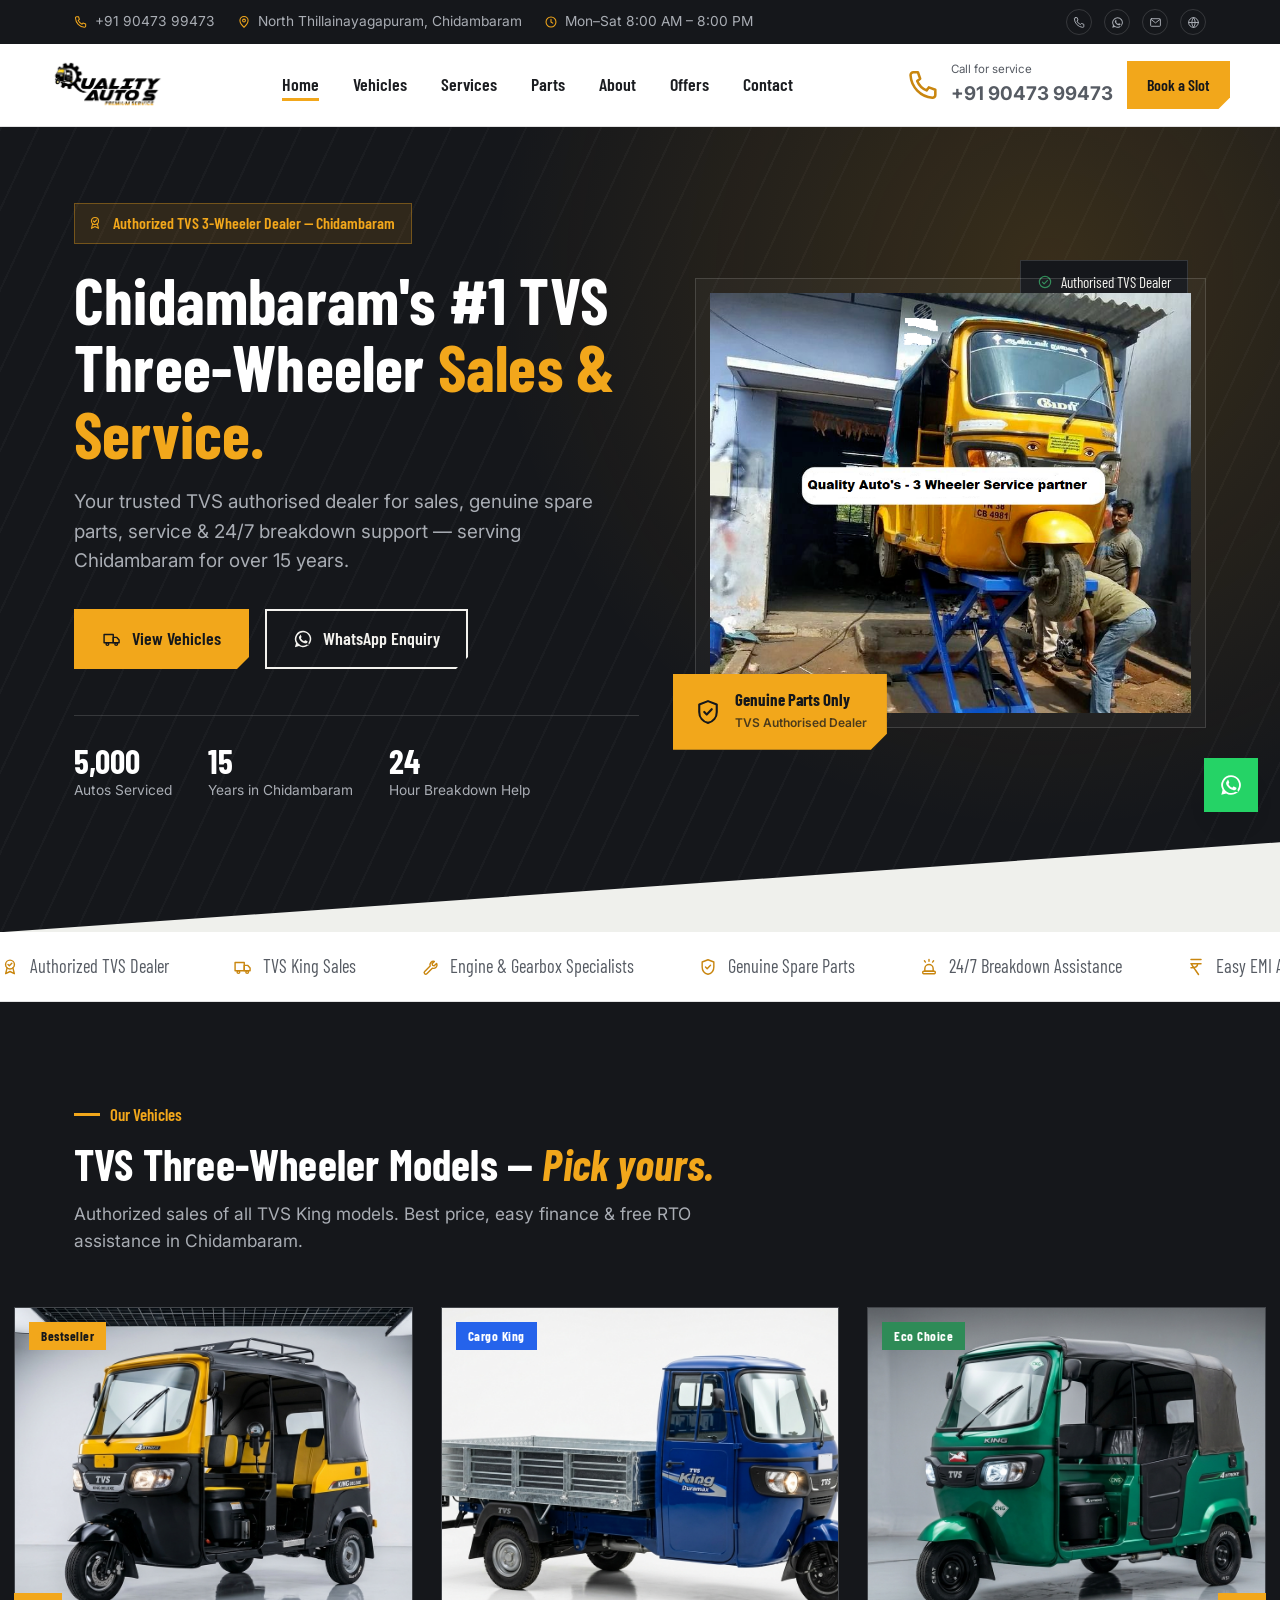
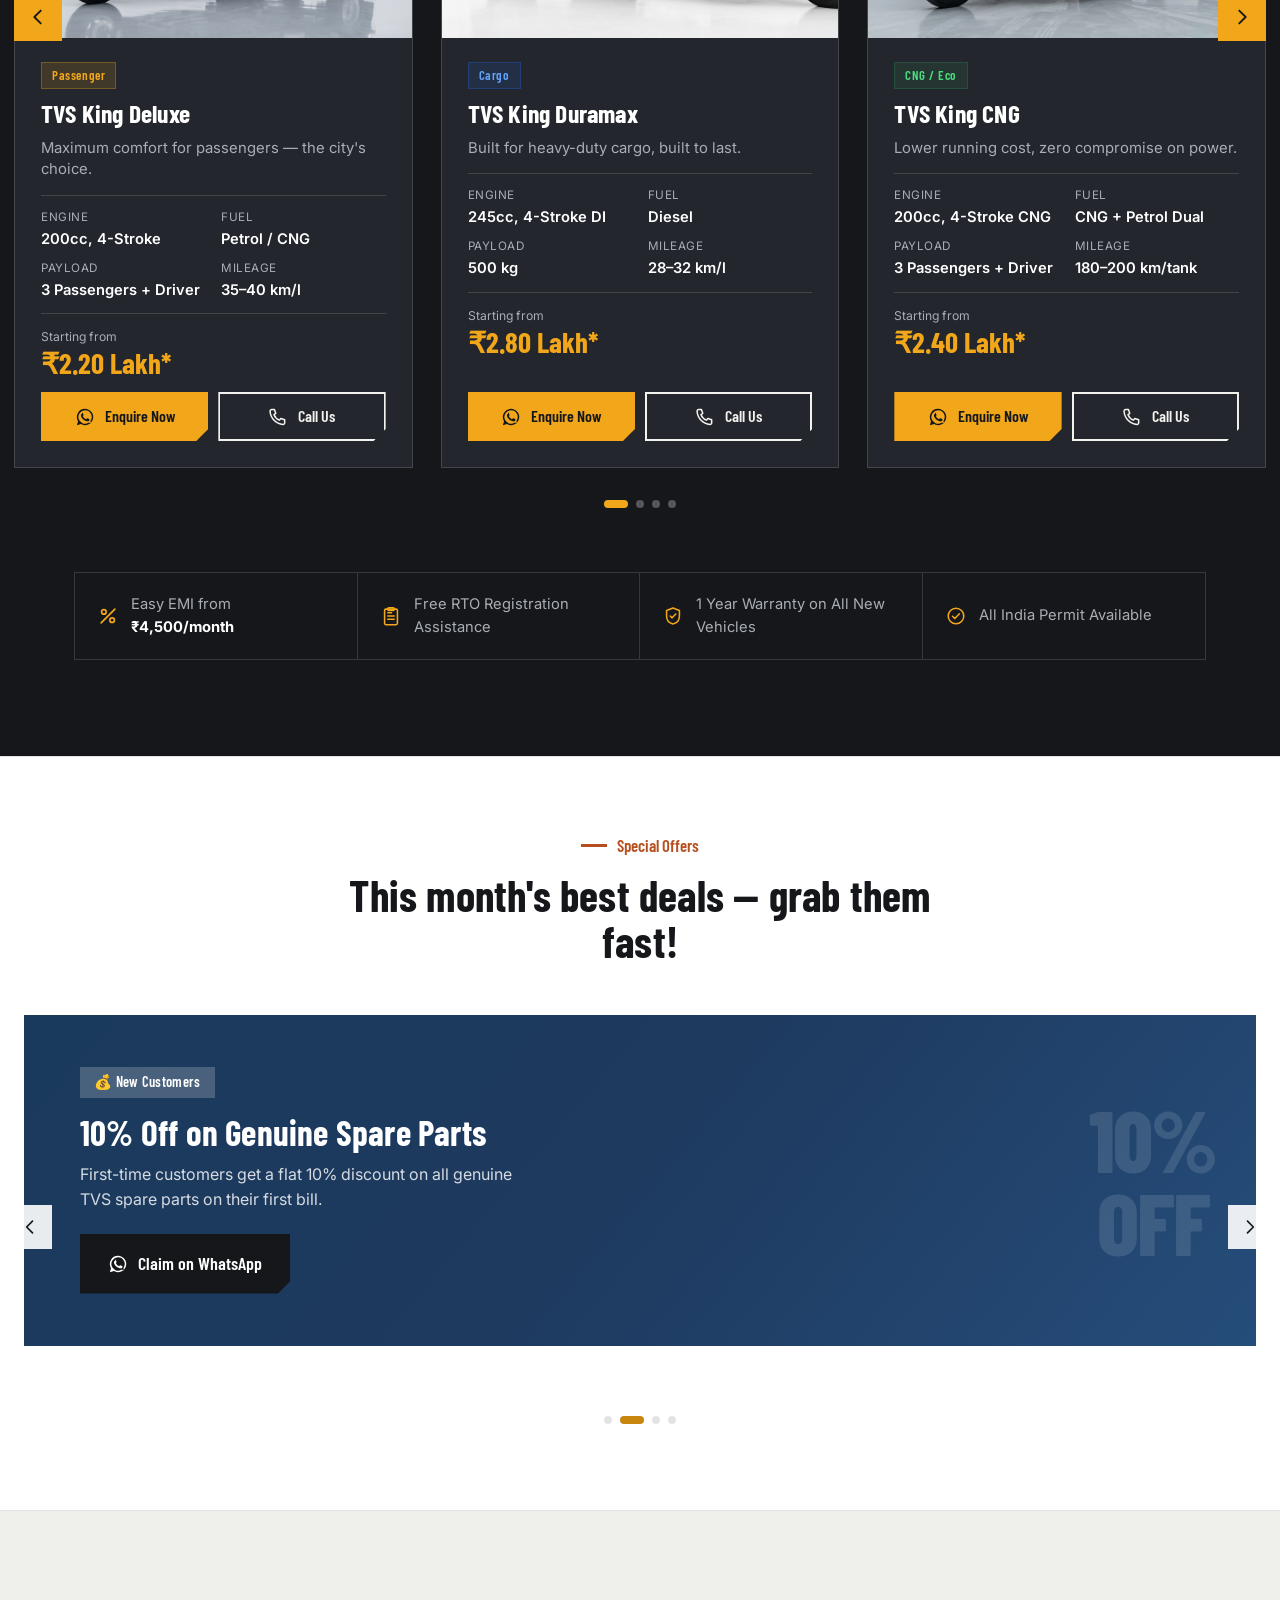
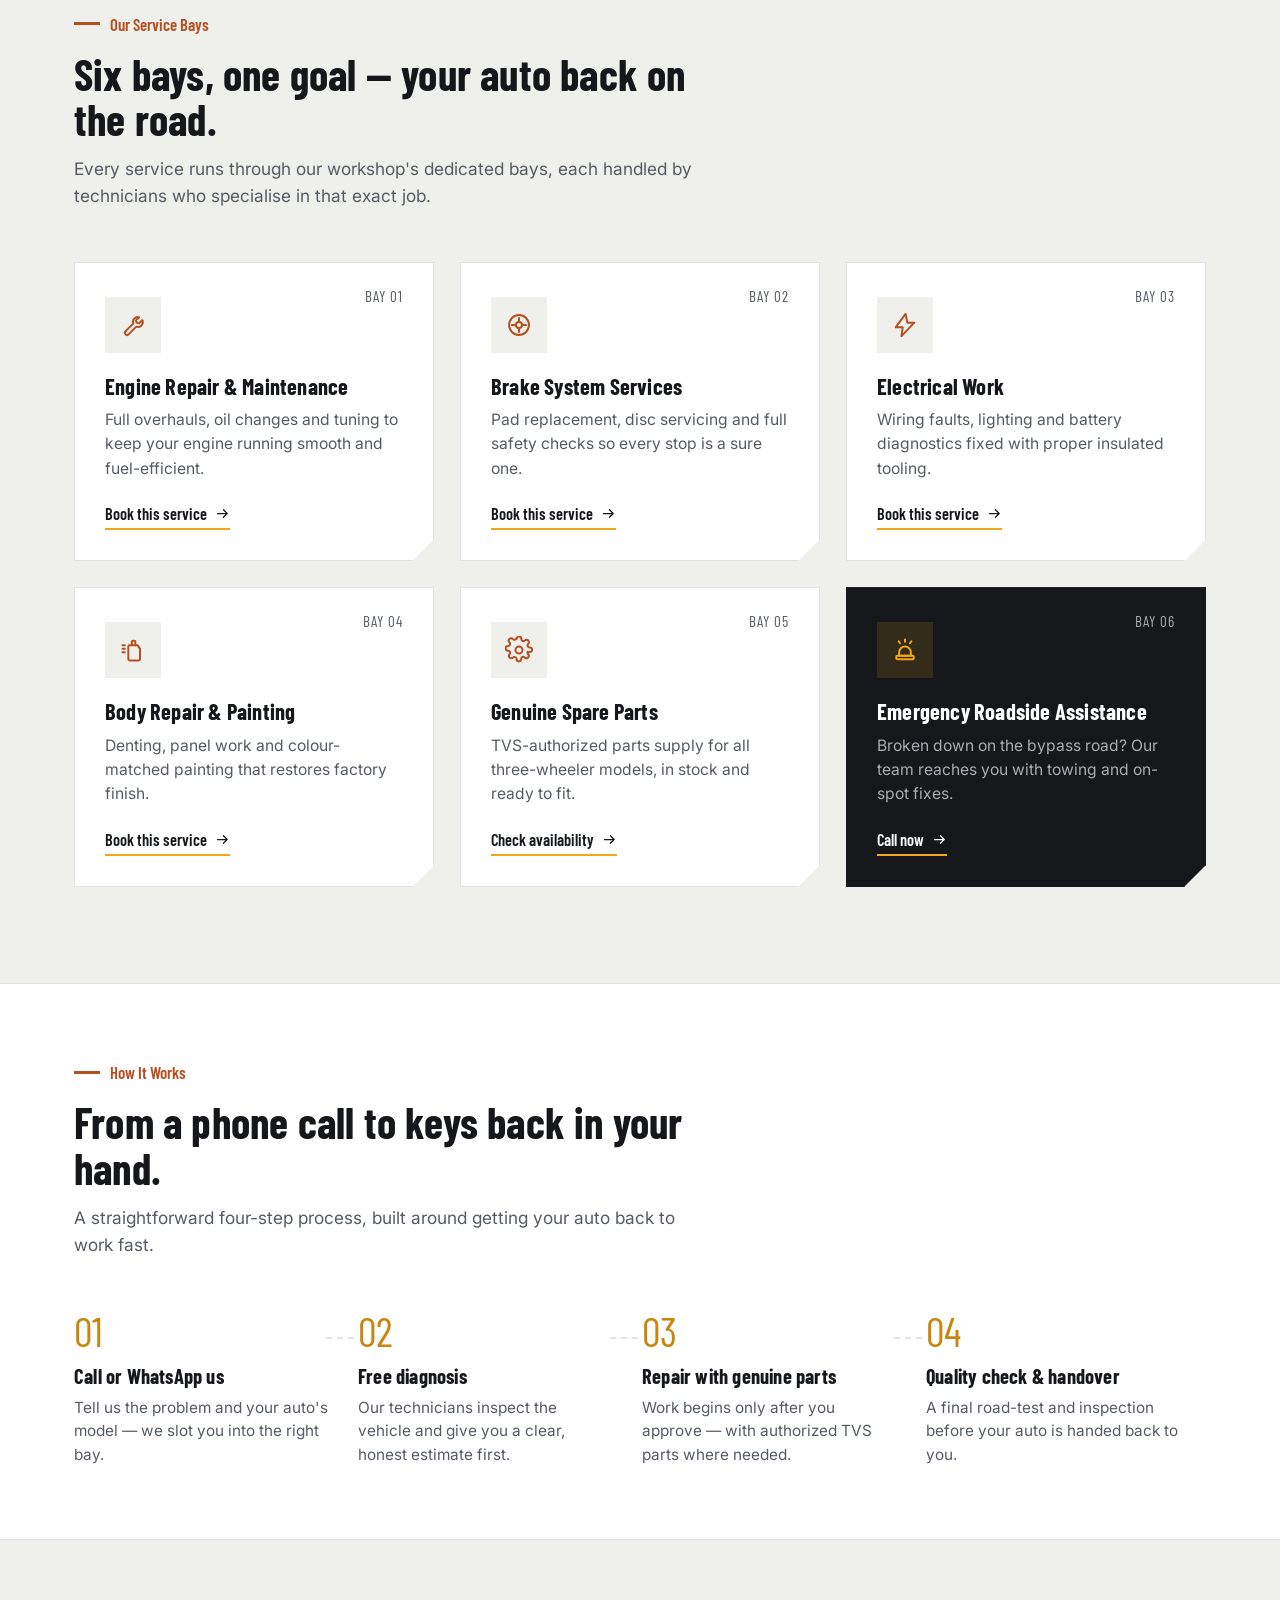
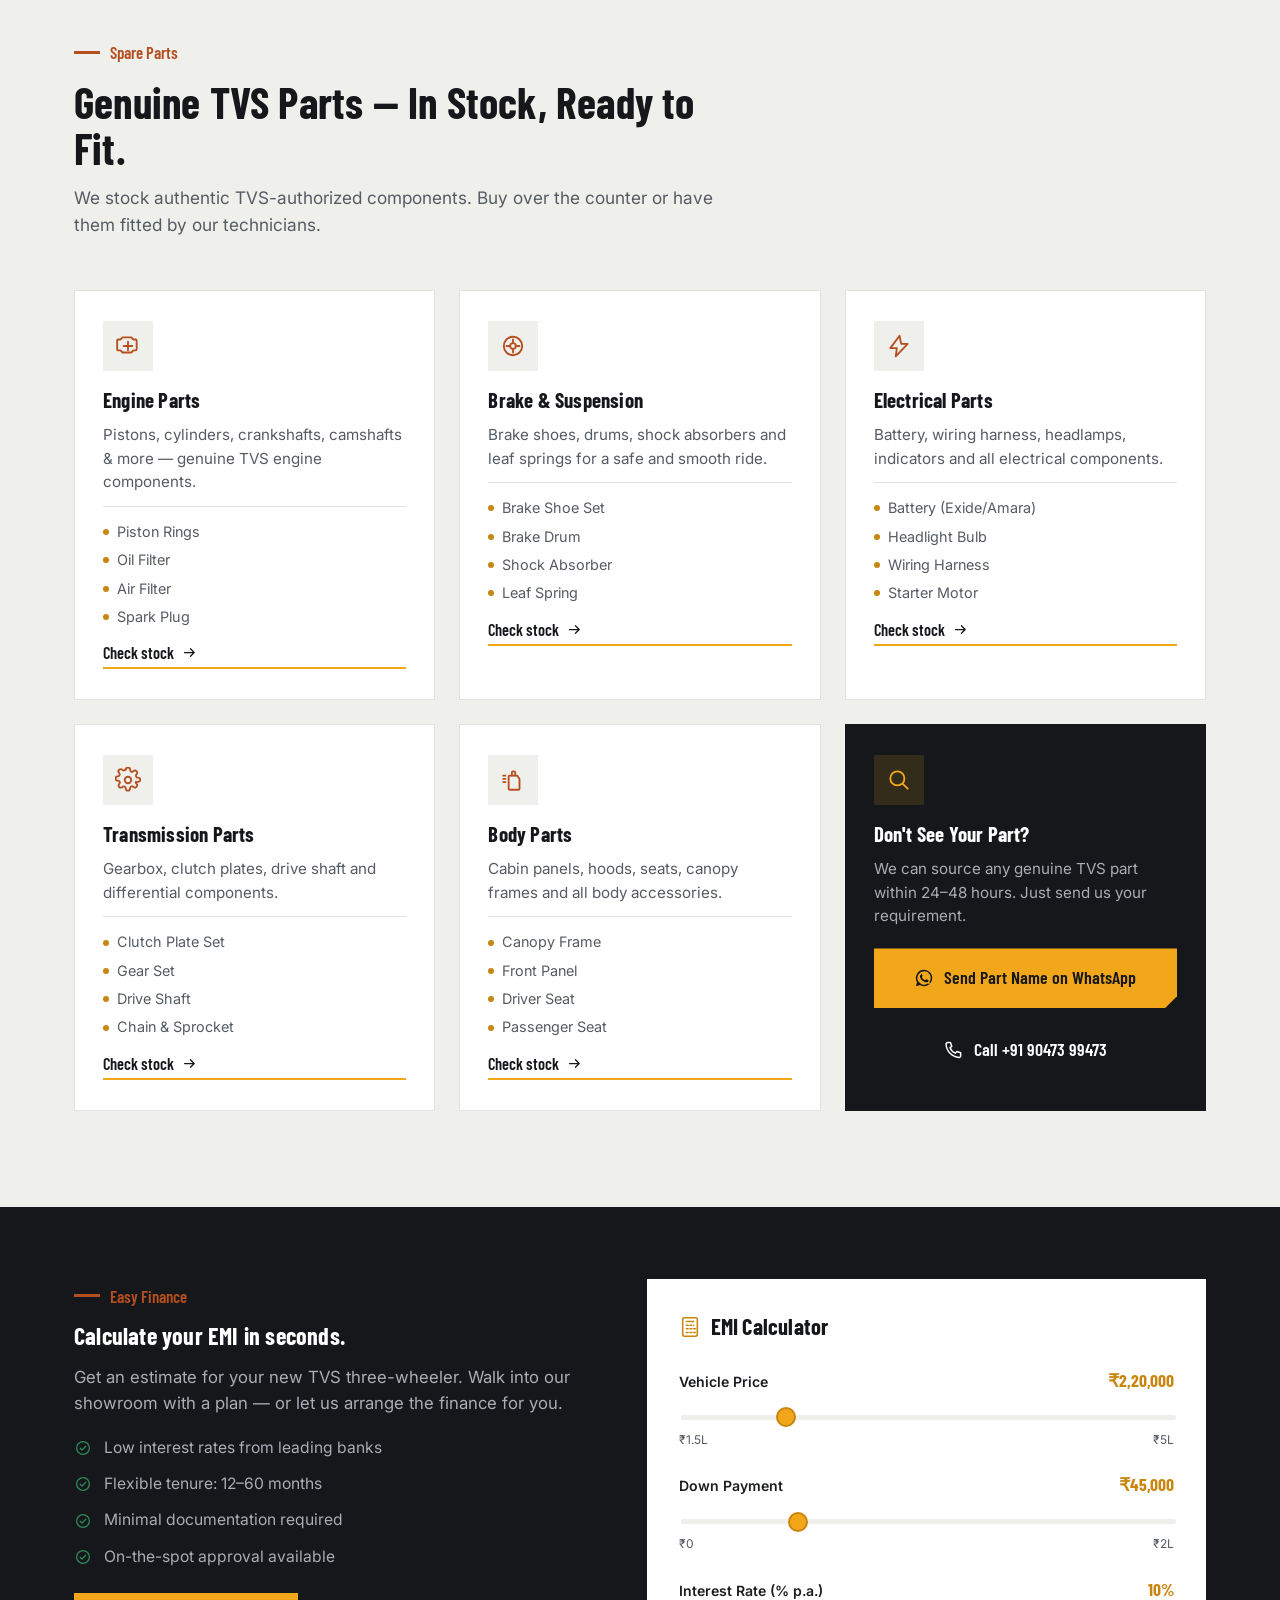
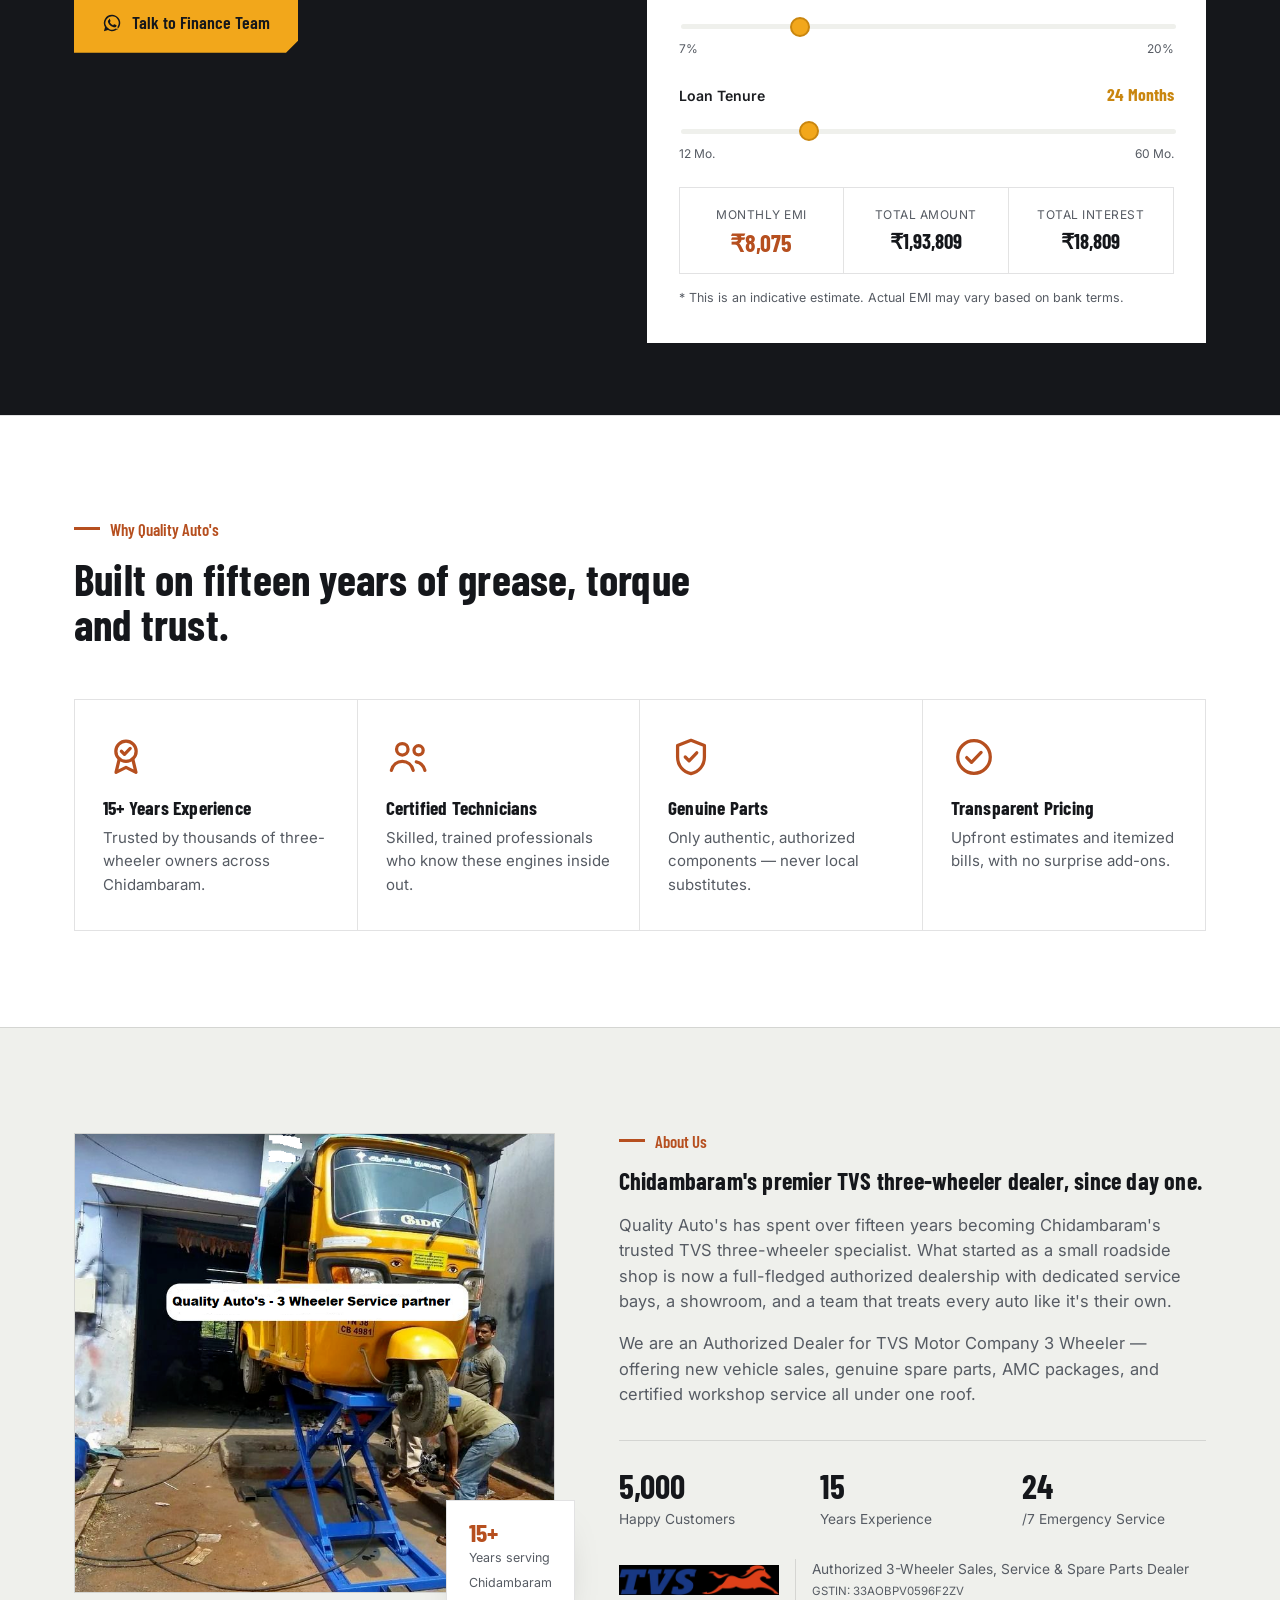
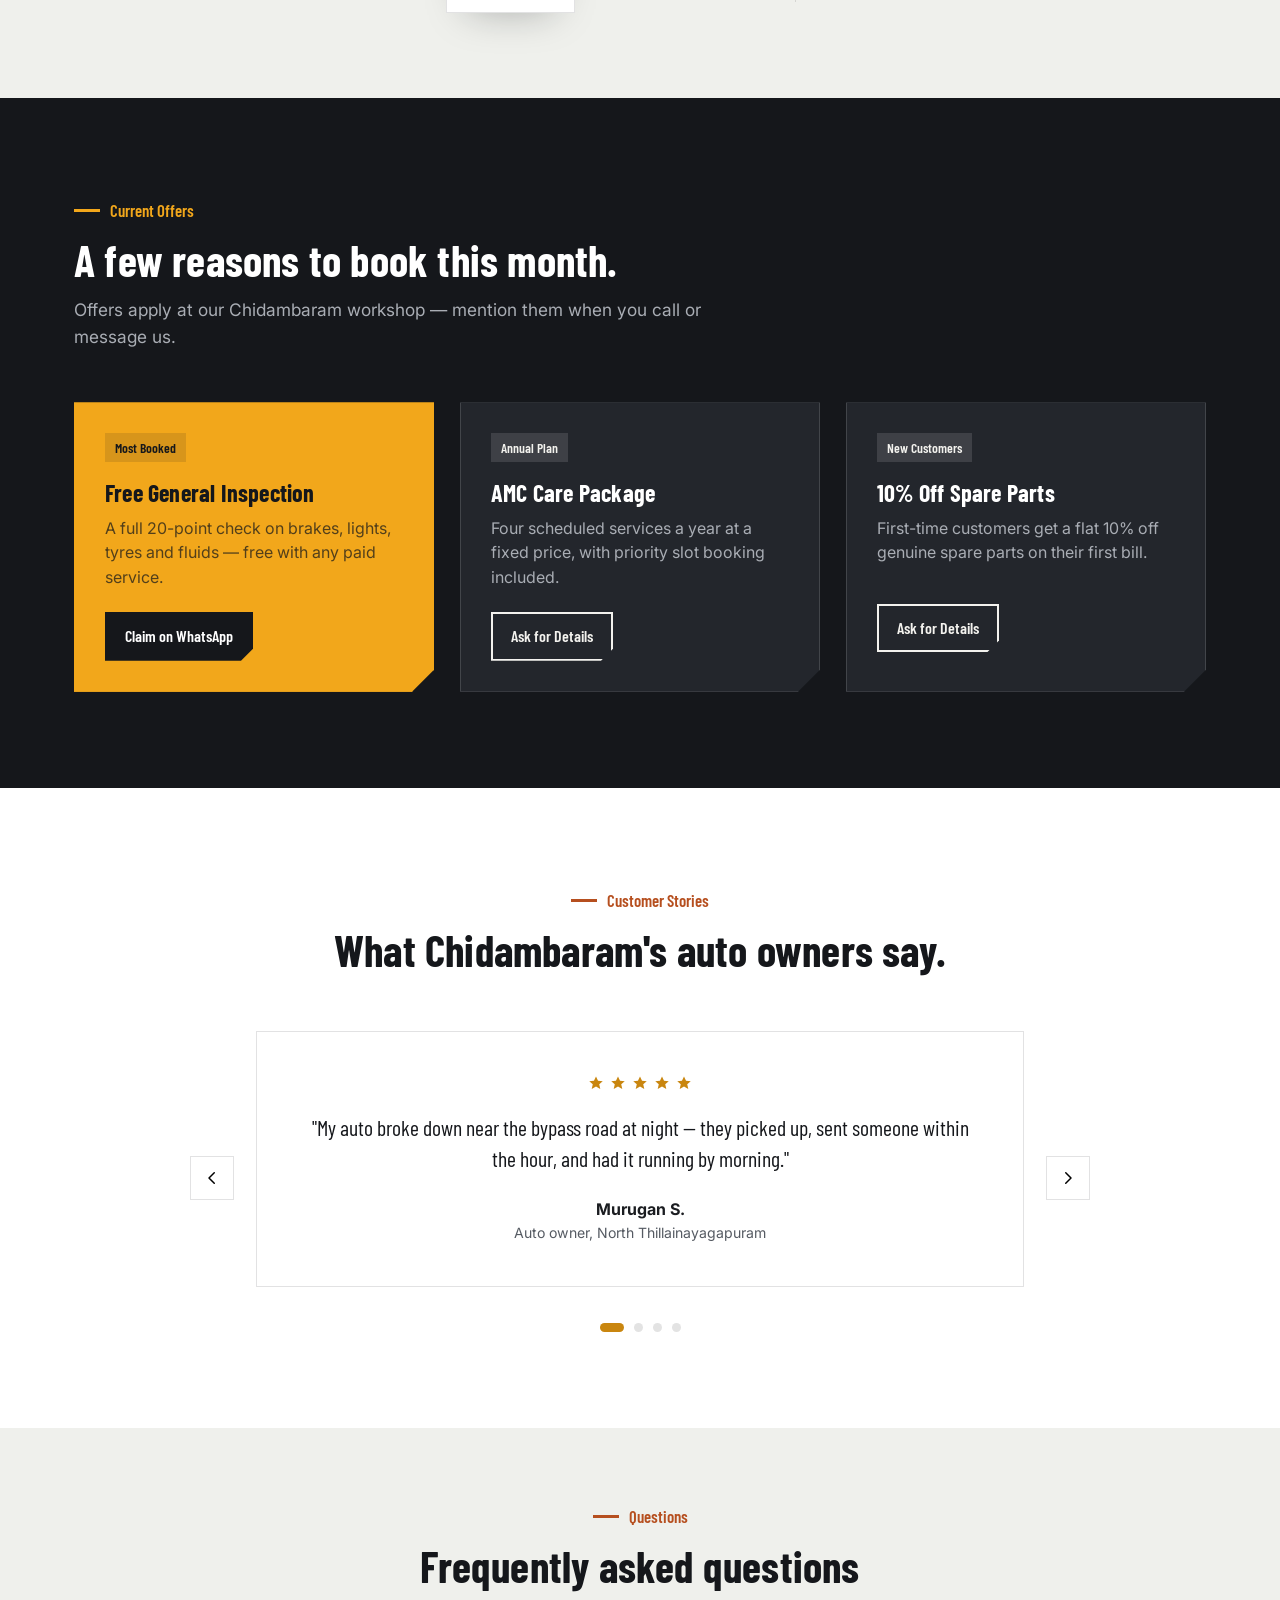
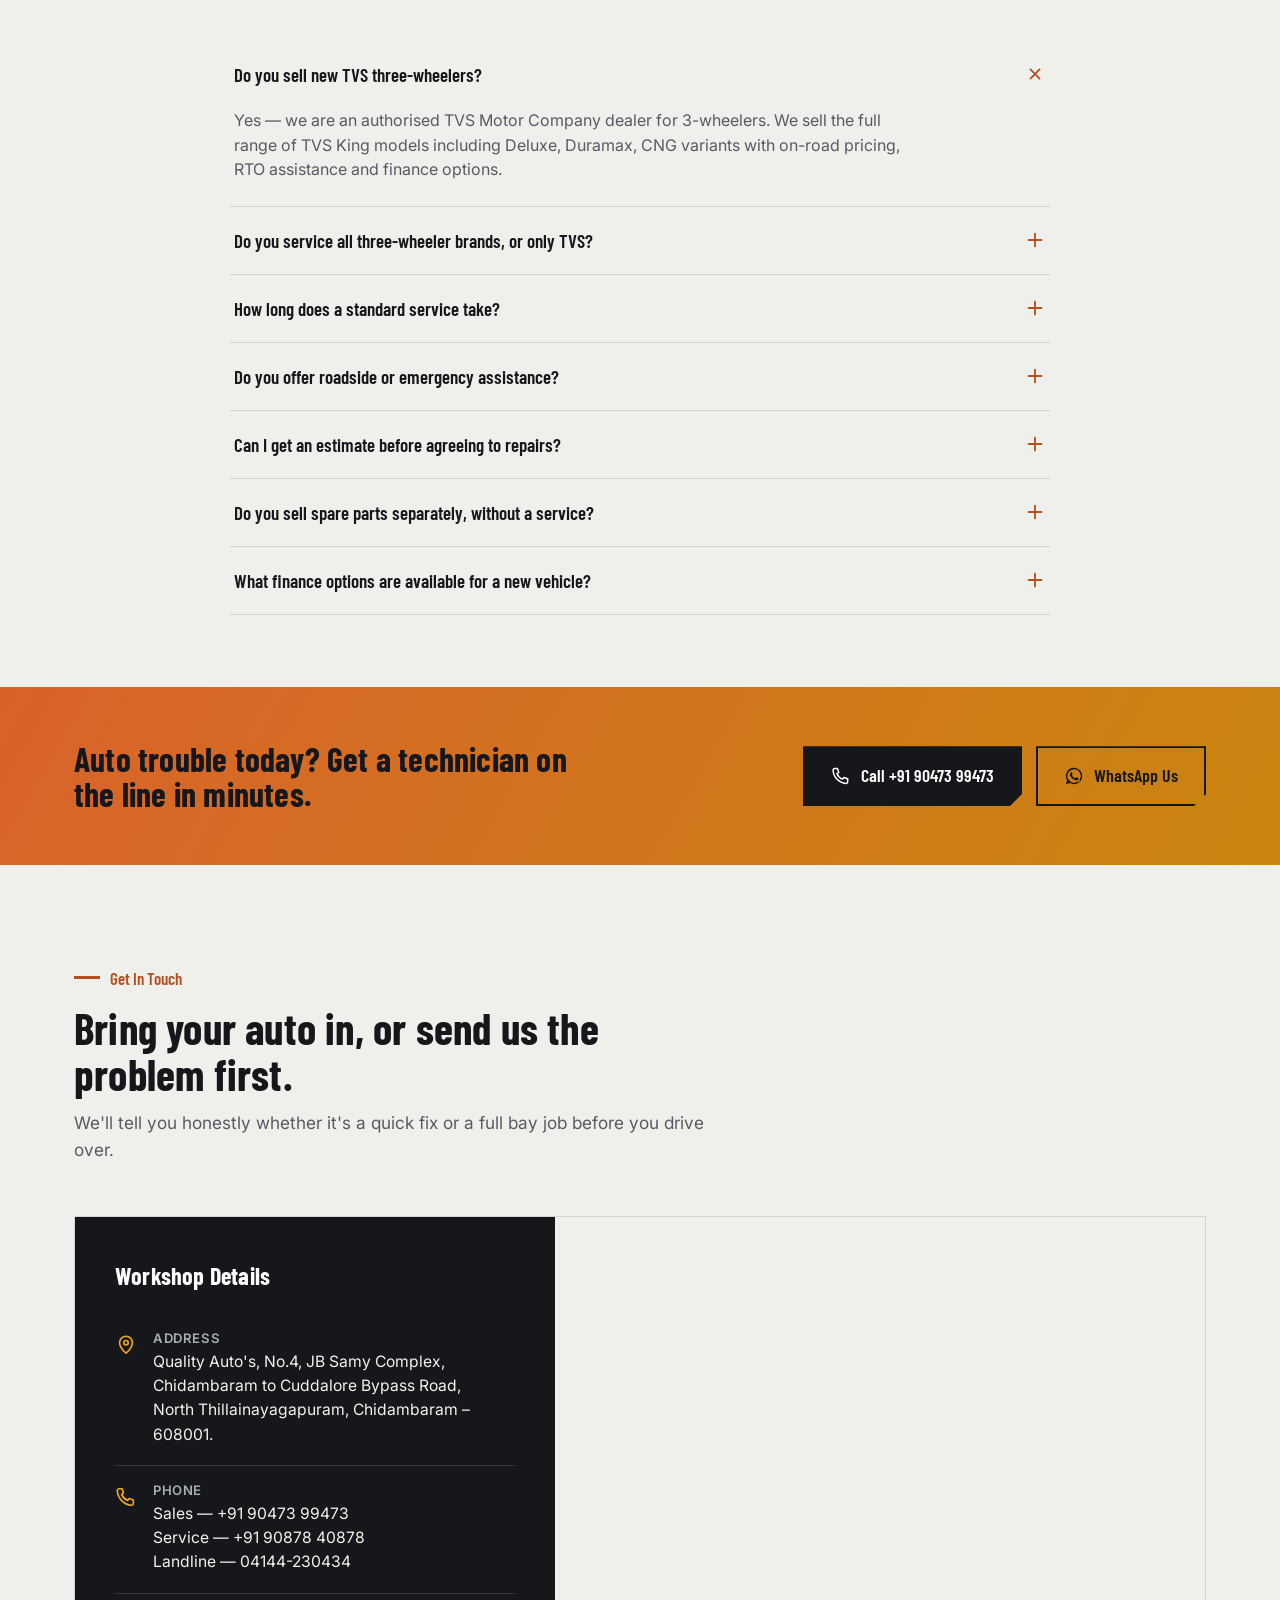
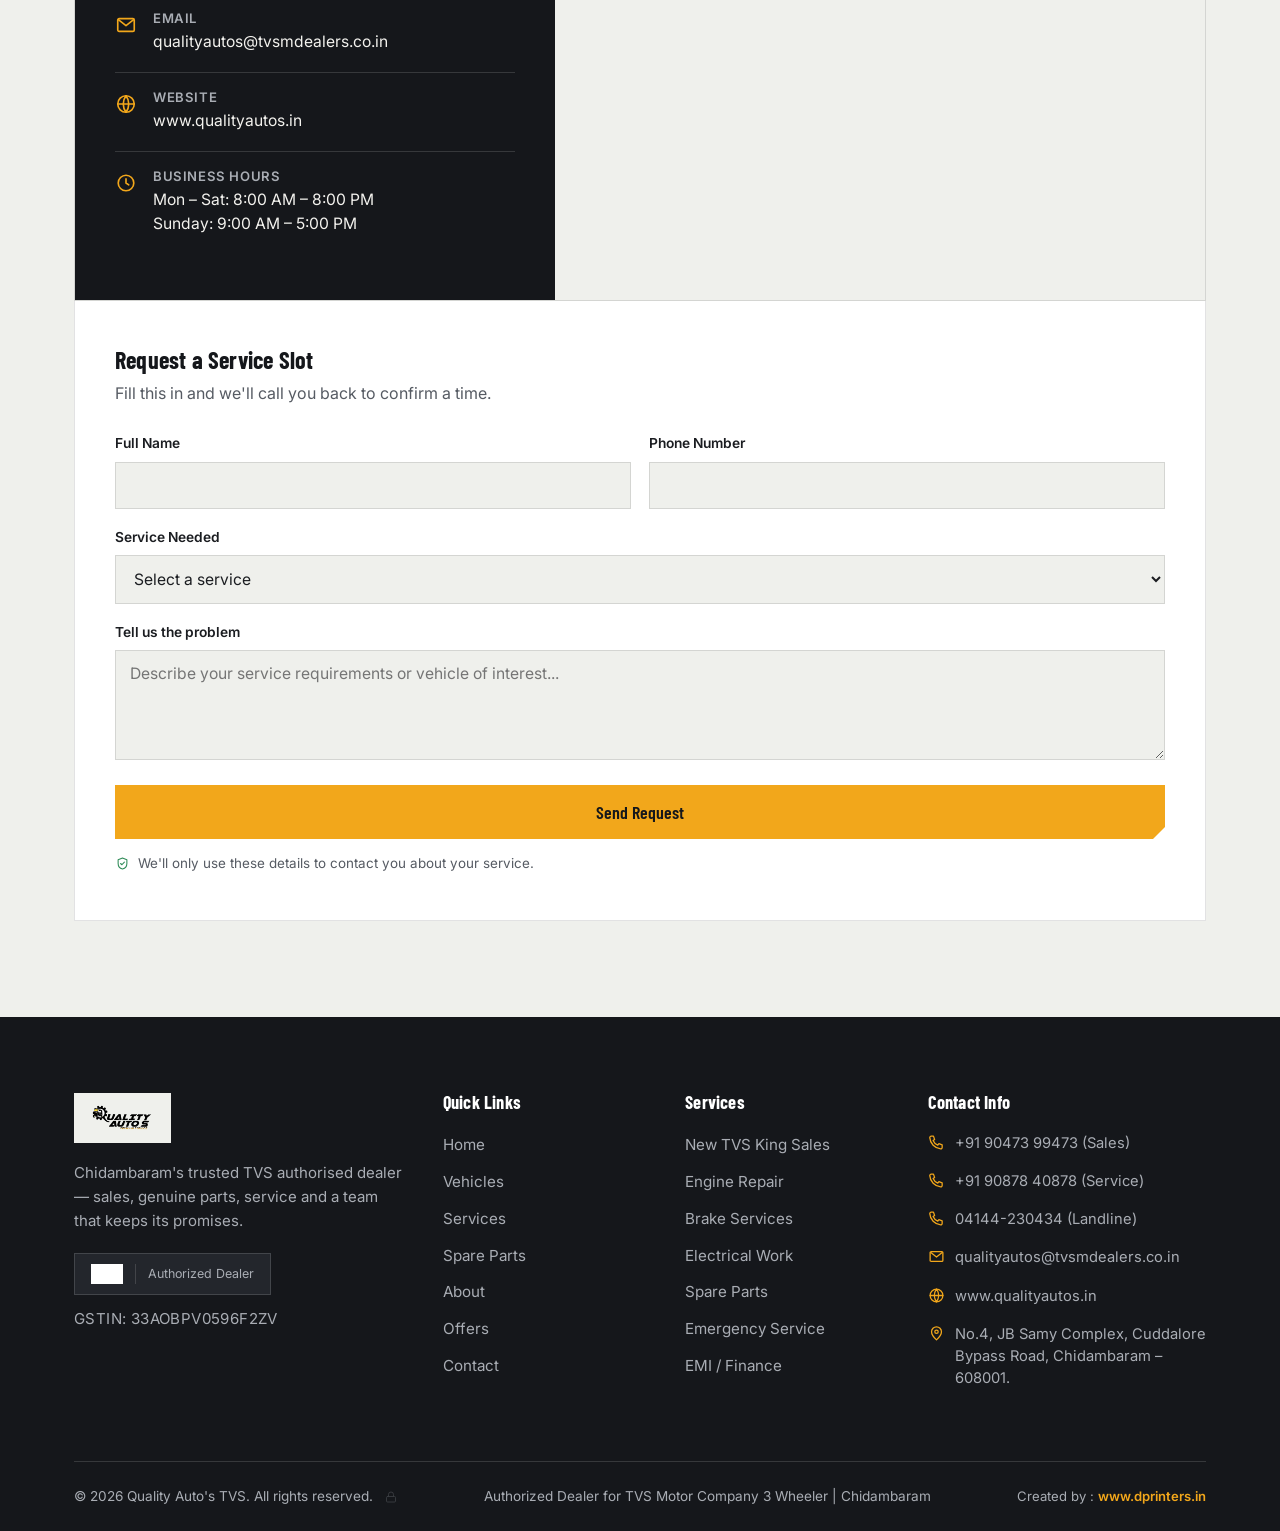
<file: index.html>
<!DOCTYPE html>
<html lang="en">

<head>
  <meta charset="UTF-8" />
  <meta name="viewport" content="width=device-width, initial-scale=1.0" />
  <title>Quality Auto's TVS — Authorised 3-Wheeler Dealer | Chidambaram</title>
  <meta name="description"
    content="Quality Auto's is Chidambaram's authorized TVS three-wheeler dealer — sales, service, spare parts, EMI financing and 24/7 breakdown assistance." />
  <link rel="icon" href="logo.png" />
  <link rel="preconnect" href="https://fonts.googleapis.com" />
  <link rel="preconnect" href="https://fonts.gstatic.com" crossorigin />
  <link href="https://fonts.googleapis.com/css2?family=Barlow+Condensed:wght@500;600;700;800&family=Inter:wght@400;500;600;700&display=swap" rel="stylesheet" />
  <link rel="stylesheet" href="style.css" />
</head>

<body>

  <!-- Icon sprite -->
  <svg xmlns="http://www.w3.org/2000/svg" style="display:none">
    <defs>
      <symbol id="i-phone" viewBox="0 0 24 24" fill="none" stroke="currentColor" stroke-width="1.8" stroke-linecap="round" stroke-linejoin="round"><path d="M4.5 3h3.2l1.6 4.6-2.1 1.6a12 12 0 0 0 6.6 6.6l1.6-2.1 4.6 1.6V19a2 2 0 0 1-2.1 2A17 17 0 0 1 2.5 5.1 2 2 0 0 1 4.5 3Z"/></symbol>
      <symbol id="i-mail" viewBox="0 0 24 24" fill="none" stroke="currentColor" stroke-width="1.8" stroke-linecap="round" stroke-linejoin="round"><rect x="3" y="5" width="18" height="14" rx="1.5"/><path d="m4 6.5 8 6.2 8-6.2"/></symbol>
      <symbol id="i-pin" viewBox="0 0 24 24" fill="none" stroke="currentColor" stroke-width="1.8" stroke-linecap="round" stroke-linejoin="round"><path d="M12 21s7-6.3 7-11.5A7 7 0 0 0 5 9.5C5 14.7 12 21 12 21Z"/><circle cx="12" cy="9.5" r="2.4"/></symbol>
      <symbol id="i-clock" viewBox="0 0 24 24" fill="none" stroke="currentColor" stroke-width="1.8" stroke-linecap="round" stroke-linejoin="round"><circle cx="12" cy="12" r="8.5"/><path d="M12 7.5V12l3 2"/></symbol>
      <symbol id="i-whatsapp" viewBox="0 0 24 24" fill="currentColor"><path d="M12 2.2A9.8 9.8 0 0 0 3.6 17l-1.3 4.8 4.9-1.3A9.8 9.8 0 1 0 12 2.2Zm0 1.8a8 8 0 0 1 6.7 12.4l-.2.4.7 2.6-2.7-.7-.4.2A8 8 0 1 1 12 4Zm-3.5 4a.8.8 0 0 0-.6.3c-.2.2-.8.8-.8 2s.9 2.3 1 2.5c.1.1 1.7 2.8 4.4 3.8 2.2.9 2.6.7 3.1.6.5 0 1.5-.6 1.7-1.2.2-.6.2-1.1.1-1.2 0-.1-.2-.2-.5-.3l-2-1c-.3-.1-.5-.1-.6.1l-.6.9c-.1.2-.3.2-.5.1-.3-.1-1.2-.4-2.2-1.4-.8-.8-1.3-1.7-1.5-2-.1-.3 0-.4.1-.5l.4-.5c.1-.2.2-.3.2-.5.1-.2 0-.4 0-.5l-.9-2.1c-.1-.3-.3-.3-.5-.3h-.5Z"/></symbol>
      <symbol id="i-facebook" viewBox="0 0 24 24" fill="none" stroke="currentColor" stroke-width="1.8" stroke-linecap="round" stroke-linejoin="round"><path d="M14.5 21v-7h2.4l.4-3h-2.8V9c0-.9.2-1.5 1.6-1.5h1.3V5c-.6-.1-1.4-.1-2.2-.1-2.3 0-3.8 1.4-3.8 3.9V11H9v3h2.4v7h3.1Z"/></symbol>
      <symbol id="i-instagram" viewBox="0 0 24 24" fill="none" stroke="currentColor" stroke-width="1.8" stroke-linecap="round" stroke-linejoin="round"><rect x="3.5" y="3.5" width="17" height="17" rx="4.5"/><circle cx="12" cy="12" r="3.7"/><circle cx="17.2" cy="6.8" r="0.6" fill="currentColor" stroke="none"/></symbol>
      <symbol id="i-wrench" viewBox="0 0 24 24" fill="none" stroke="currentColor" stroke-width="1.7" stroke-linecap="round" stroke-linejoin="round"><path d="M20.3 8.4a4.2 4.2 0 0 1-5.5 5l-6.6 6.6a1.8 1.8 0 0 1-2.6-2.6l6.6-6.6a4.2 4.2 0 0 1 5-5.5l-2.7 2.7.6 2 2 .6 2.7-2.7Z"/></symbol>
      <symbol id="i-disc" viewBox="0 0 24 24" fill="none" stroke="currentColor" stroke-width="1.7" stroke-linecap="round" stroke-linejoin="round"><circle cx="12" cy="12" r="8.5"/><circle cx="12" cy="12" r="2.6"/><path d="M12 6v2.6M12 15.4V18M6 12h2.6M15.4 12H18"/></symbol>
      <symbol id="i-bolt" viewBox="0 0 24 24" fill="none" stroke="currentColor" stroke-width="1.7" stroke-linecap="round" stroke-linejoin="round"><path d="M12.5 2.5 4 14h6l-1 7.5L20 10h-6l-1.5-7.5Z"/></symbol>
      <symbol id="i-spray" viewBox="0 0 24 24" fill="none" stroke="currentColor" stroke-width="1.7" stroke-linecap="round" stroke-linejoin="round"><path d="M9 8h7l2 3v9a1 1 0 0 1-1 1H9a1 1 0 0 1-1-1V9a1 1 0 0 1 1-1Z"/><path d="M11 8V5a1 1 0 0 1 1-1h1a1 1 0 0 1 1 1v3M3 8h2M3 11h2M3 14h2"/></symbol>
      <symbol id="i-cog" viewBox="0 0 24 24" fill="none" stroke="currentColor" stroke-width="1.7" stroke-linecap="round" stroke-linejoin="round"><circle cx="12" cy="12" r="3"/><path d="M19.4 13.5a1.7 1.7 0 0 0 .3 1.9l.1.1a2 2 0 1 1-2.9 2.9l-.1-.1a1.7 1.7 0 0 0-1.9-.3 1.7 1.7 0 0 0-1 1.6v.2a2 2 0 1 1-4 0v-.1a1.7 1.7 0 0 0-1.1-1.6 1.7 1.7 0 0 0-1.9.3l-.1.1a2 2 0 1 1-2.9-2.9l.1-.1a1.7 1.7 0 0 0 .3-1.9 1.7 1.7 0 0 0-1.6-1H2.5a2 2 0 1 1 0-4h.1a1.7 1.7 0 0 0 1.6-1.1 1.7 1.7 0 0 0-.3-1.9l-.1-.1a2 2 0 1 1 2.9-2.9l.1.1a1.7 1.7 0 0 0 1.9.3H9a1.7 1.7 0 0 0 1-1.6V2.5a2 2 0 1 1 4 0v.1a1.7 1.7 0 0 0 1 1.6 1.7 1.7 0 0 0 1.9-.3l.1-.1a2 2 0 1 1 2.9 2.9l-.1.1a1.7 1.7 0 0 0-.3 1.9v.1a1.7 1.7 0 0 0 1.6 1h.2a2 2 0 1 1 0 4h-.1a1.7 1.7 0 0 0-1.6 1Z"/></symbol>
      <symbol id="i-siren" viewBox="0 0 24 24" fill="none" stroke="currentColor" stroke-width="1.7" stroke-linecap="round" stroke-linejoin="round"><path d="M12 3v2M6.5 4.5l1.2 1.6M17.5 4.5l-1.2 1.6"/><path d="M7 14a5 5 0 0 1 10 0v3H7v-3Z"/><rect x="4.5" y="17" width="15" height="3" rx="1"/></symbol>
      <symbol id="i-shield" viewBox="0 0 24 24" fill="none" stroke="currentColor" stroke-width="1.7" stroke-linecap="round" stroke-linejoin="round"><path d="M12 3.3 19 6v6c0 4.6-3 7.8-7 8.7-4-.9-7-4.1-7-8.7V6l7-2.7Z"/><path d="m9 12 2 2 4-4.2"/></symbol>
      <symbol id="i-star" viewBox="0 0 24 24" fill="currentColor"><path d="M12 3.2 14.7 9l6.3.6-4.7 4.2 1.4 6.2-5.7-3.3-5.7 3.3 1.4-6.2L3 9.6 9.3 9 12 3.2Z"/></symbol>
      <symbol id="i-badge" viewBox="0 0 24 24" fill="none" stroke="currentColor" stroke-width="1.7" stroke-linecap="round" stroke-linejoin="round"><circle cx="12" cy="9" r="5.3"/><path d="m8.5 13-1.7 7 5.2-2.6 5.2 2.6-1.7-7"/><path d="m9.6 9 1.6 1.6 3-3.1"/></symbol>
      <symbol id="i-users" viewBox="0 0 24 24" fill="none" stroke="currentColor" stroke-width="1.7" stroke-linecap="round" stroke-linejoin="round"><circle cx="8.5" cy="8" r="3"/><path d="M2.8 19c.7-2.9 3-4.7 5.7-4.7s5 1.8 5.7 4.7"/><circle cx="17" cy="8.5" r="2.4"/><path d="M15.8 14.5c2.2.4 3.9 2 4.5 4.5"/></symbol>
      <symbol id="i-calendar" viewBox="0 0 24 24" fill="none" stroke="currentColor" stroke-width="1.7" stroke-linecap="round" stroke-linejoin="round"><rect x="3.5" y="5" width="17" height="15.5" rx="1.5"/><path d="M3.5 9.5h17M8 3v3.5M16 3v3.5"/></symbol>
      <symbol id="i-search" viewBox="0 0 24 24" fill="none" stroke="currentColor" stroke-width="1.7" stroke-linecap="round" stroke-linejoin="round"><circle cx="10.5" cy="10.5" r="6.5"/><path d="m20 20-4.5-4.5"/></symbol>
      <symbol id="i-check" viewBox="0 0 24 24" fill="none" stroke="currentColor" stroke-width="2" stroke-linecap="round" stroke-linejoin="round"><path d="m5 12.5 4.5 4.5L19 7"/></symbol>
      <symbol id="i-check-circle" viewBox="0 0 24 24" fill="none" stroke="currentColor" stroke-width="1.7" stroke-linecap="round" stroke-linejoin="round"><circle cx="12" cy="12" r="8.5"/><path d="m8.2 12.3 2.5 2.5 5-5.2"/></symbol>
      <symbol id="i-arrow-right" viewBox="0 0 24 24" fill="none" stroke="currentColor" stroke-width="2" stroke-linecap="round" stroke-linejoin="round"><path d="M4 12h15.5M13.5 6l6 6-6 6"/></symbol>
      <symbol id="i-plus" viewBox="0 0 24 24" fill="none" stroke="currentColor" stroke-width="2" stroke-linecap="round" stroke-linejoin="round"><path d="M12 5v14M5 12h14"/></symbol>
      <symbol id="i-chevron-left" viewBox="0 0 24 24" fill="none" stroke="currentColor" stroke-width="2" stroke-linecap="round" stroke-linejoin="round"><path d="m15 5-7 7 7 7"/></symbol>
      <symbol id="i-chevron-right" viewBox="0 0 24 24" fill="none" stroke="currentColor" stroke-width="2" stroke-linecap="round" stroke-linejoin="round"><path d="m9 5 7 7-7 7"/></symbol>
      <symbol id="i-clipboard" viewBox="0 0 24 24" fill="none" stroke="currentColor" stroke-width="1.7" stroke-linecap="round" stroke-linejoin="round"><rect x="5" y="4.5" width="14" height="17" rx="1.5"/><rect x="8.5" y="3" width="7" height="3" rx="1"/><path d="M8.5 12h7M8.5 15.5h7M8.5 8.5h4"/></symbol>
      <symbol id="i-truck" viewBox="0 0 24 24" fill="none" stroke="currentColor" stroke-width="1.7" stroke-linecap="round" stroke-linejoin="round"><path d="M2.5 6.5h11v10h-11z"/><path d="M13.5 10h4l3 3.2v3.3h-7z"/><circle cx="6.5" cy="18" r="1.6"/><circle cx="17" cy="18" r="1.6"/></symbol>
      <symbol id="i-arrow-up" viewBox="0 0 24 24" fill="none" stroke="currentColor" stroke-width="2" stroke-linecap="round" stroke-linejoin="round"><path d="M12 19V5M6 11l6-6 6 6"/></symbol>
      <symbol id="i-tag" viewBox="0 0 24 24" fill="none" stroke="currentColor" stroke-width="1.7" stroke-linecap="round" stroke-linejoin="round"><path d="M20.6 11.6 12.4 3.4A2 2 0 0 0 11 3H5a2 2 0 0 0-2 2v6a2 2 0 0 0 .6 1.4l8.2 8.2a2 2 0 0 0 2.8 0l6-6a2 2 0 0 0 0-2.8Z"/><circle cx="7.5" cy="7.5" r="1"/></symbol>
      <symbol id="i-calculator" viewBox="0 0 24 24" fill="none" stroke="currentColor" stroke-width="1.7" stroke-linecap="round" stroke-linejoin="round"><rect x="4" y="2" width="16" height="20" rx="2"/><path d="M8 6h8M8 10h2M12 10h2M16 10h0M8 14h2M12 14h2M16 14h2M8 18h2M12 18h2M16 18h2"/></symbol>
      <symbol id="i-box" viewBox="0 0 24 24" fill="none" stroke="currentColor" stroke-width="1.7" stroke-linecap="round" stroke-linejoin="round"><path d="M21 16V8a2 2 0 0 0-1-1.73l-7-4a2 2 0 0 0-2 0l-7 4A2 2 0 0 0 3 8v8a2 2 0 0 0 1 1.73l7 4a2 2 0 0 0 2 0l7-4A2 2 0 0 0 21 16z"/><path d="m3.27 6.96 8.73 5.05 8.73-5.05M12 22.08V12"/></symbol>
      <symbol id="i-engine" viewBox="0 0 24 24" fill="none" stroke="currentColor" stroke-width="1.7" stroke-linecap="round" stroke-linejoin="round"><path d="M3 6h2l2-2h8l2 2h2a1 1 0 0 1 1 1v8a1 1 0 0 1-1 1h-2l-2 2H7l-2-2H3a1 1 0 0 1-1-1V7a1 1 0 0 1 1-1Z"/><path d="M8 12h8M12 8v8"/></symbol>
      <symbol id="i-rupee" viewBox="0 0 24 24" fill="none" stroke="currentColor" stroke-width="1.8" stroke-linecap="round" stroke-linejoin="round"><path d="M6 3h12M6 8h12M15 21 6 8"/><path d="M6 13c4 0 8-1 8-5"/></symbol>
      <symbol id="i-percent" viewBox="0 0 24 24" fill="none" stroke="currentColor" stroke-width="1.8" stroke-linecap="round" stroke-linejoin="round"><circle cx="7.5" cy="7.5" r="2.5"/><circle cx="16.5" cy="16.5" r="2.5"/><path d="m4.5 19.5 15-15"/></symbol>
      <symbol id="i-globe" viewBox="0 0 24 24" fill="none" stroke="currentColor" stroke-width="1.8" stroke-linecap="round" stroke-linejoin="round"><circle cx="12" cy="12" r="9"/><path d="M3 12h18M12 3a15 15 0 0 1 0 18M12 3a15 15 0 0 0 0 18"/></symbol>
      <symbol id="i-lock" viewBox="0 0 24 24" fill="none" stroke="currentColor" stroke-width="1.8" stroke-linecap="round" stroke-linejoin="round"><rect x="3" y="11" width="18" height="11" rx="2" ry="2"/><path d="M7 11V7a5 5 0 0 1 10 0v4"/></symbol>
      <symbol id="i-image" viewBox="0 0 24 24" fill="none" stroke="currentColor" stroke-width="1.7" stroke-linecap="round" stroke-linejoin="round"><rect x="3" y="3" width="18" height="18" rx="2"/><circle cx="8.5" cy="8.5" r="1.5"/><path d="m21 15-5-5L5 21"/></symbol>
      <symbol id="i-trash" viewBox="0 0 24 24" fill="none" stroke="currentColor" stroke-width="1.7" stroke-linecap="round" stroke-linejoin="round"><path d="M3 6h18M19 6v14a2 2 0 0 1-2 2H7a2 2 0 0 1-2-2V6M8 6V4a2 2 0 0 1 2-2h4a2 2 0 0 1 2 2v2M10 11v6M14 11v6"/></symbol>
    </defs>
  </svg>

  <!-- Topbar -->
  <div class="topbar">
    <div class="container">
      <div class="topbar__info">
        <a href="tel:+919047399473"><svg class="icon"><use href="#i-phone"/></svg> +91 90473 99473</a>
        <span><svg class="icon"><use href="#i-pin"/></svg> North Thillainayagapuram, Chidambaram</span>
        <span><svg class="icon"><use href="#i-clock"/></svg> Mon–Sat 8:00 AM – 8:00 PM</span>
      </div>
      <div class="topbar__social">
        <a href="tel:+919047399473" aria-label="Call us"><svg class="icon"><use href="#i-phone"/></svg></a>
        <a href="https://wa.me/919047399473" aria-label="WhatsApp us" target="_blank" rel="noopener"><svg class="icon"><use href="#i-whatsapp"/></svg></a>
        <a href="mailto:qualityautos@tvsmdealers.co.in" aria-label="Email us"><svg class="icon"><use href="#i-mail"/></svg></a>
        <a href="https://www.qualityautos.in" aria-label="Website" target="_blank" rel="noopener"><svg class="icon"><use href="#i-globe"/></svg></a>
      </div>
    </div>
  </div>

  <!-- Header -->
  <header class="header" id="site-header">
    <div class="container header__bar">
      <a href="#home" class="brand" aria-label="Quality Auto's home">
        <img src="logo.png" alt="Quality Auto's TVS — 3 Wheeler Authorised Dealer" />
      </a>

      <div class="nav-scrim" id="nav-scrim"></div>
      <nav class="nav" id="nav">
        <ul class="nav__list">
          <li><a href="#home" class="nav__link is-active">Home</a></li>
          <li><a href="#vehicles" class="nav__link">Vehicles</a></li>
          <li><a href="#services" class="nav__link">Services</a></li>
          <li><a href="#parts" class="nav__link">Parts</a></li>
          <li><a href="#about" class="nav__link">About</a></li>
          <li><a href="#offers" class="nav__link">Offers</a></li>
          <li><a href="#contact" class="nav__link">Contact</a></li>
        </ul>
      </nav>

      <div class="header__actions">
        <a href="tel:+919047399473" class="header__call">
          <svg class="icon"><use href="#i-phone"/></svg>
          <span>
            Call for service
            <strong>+91 90473 99473</strong>
          </span>
        </a>
        <a href="#contact" class="btn btn--amber btn--sm">Book a Slot</a>
        <button class="menu-toggle" id="menu-toggle" aria-label="Toggle menu" aria-expanded="false" aria-controls="nav">
          <span></span><span></span><span></span>
        </button>
      </div>
    </div>
  </header>

  <!-- Hero -->
  <section class="hero" id="home">
    <div class="container hero__grid">
      <div class="hero__copy">
        <span class="hero__eyebrow"><svg><use href="#i-badge"/></svg> Authorized TVS 3-Wheeler Dealer — Chidambaram</span>
        <h1>Chidambaram's #1 TVS Three-Wheeler <em>Sales & Service.</em></h1>
        <p class="lead">
          Your trusted TVS authorised dealer for sales, genuine spare parts, service &amp; 24/7 breakdown support — serving Chidambaram for over 15 years.
        </p>
        <div class="hero__ctas">
          <a href="#vehicles" class="btn btn--amber">
            <svg><use href="#i-truck"/></svg> View Vehicles
          </a>
          <a href="https://wa.me/919047399473?text=Hi%2C%20I%27d%20like%20to%20enquire%20about%20a%20TVS%203-Wheeler." target="_blank" rel="noopener" class="btn btn--outline">
            <svg><use href="#i-whatsapp"/></svg> WhatsApp Enquiry
          </a>
        </div>
        <div class="hero__stats">
          <div class="hero__stat"><b data-count="5000">0</b><span>Autos Serviced</span></div>
          <div class="hero__stat"><b data-count="15">0</b><span>Years in Chidambaram</span></div>
          <div class="hero__stat"><b data-count="24">0</b><span>Hour Breakdown Help</span></div>
        </div>
      </div>

      <div class="hero__art">
        <span class="hero__tag"><svg><use href="#i-check-circle"/></svg> Authorised TVS Dealer</span>
        <div class="hero__frame">
          <img src="auto-1.png" alt="TVS Three-Wheeler at Quality Auto's Chidambaram" />
        </div>
        <div class="hero__badge">
          <svg><use href="#i-shield"/></svg>
          <div>
            <strong>Genuine Parts Only</strong>
            <small>TVS Authorised Dealer</small>
          </div>
        </div>
      </div>
    </div>
    <div class="hero-divider" aria-hidden="true"></div>
  </section>

  <!-- Marquee -->
  <div class="marquee">
    <div class="marquee__track" id="marquee-track">
      <div class="marquee__item"><svg><use href="#i-badge"/></svg> Authorized TVS Dealer</div>
      <div class="marquee__item"><svg><use href="#i-truck"/></svg> TVS King Sales</div>
      <div class="marquee__item"><svg><use href="#i-wrench"/></svg> Engine &amp; Gearbox Specialists</div>
      <div class="marquee__item"><svg><use href="#i-shield"/></svg> Genuine Spare Parts</div>
      <div class="marquee__item"><svg><use href="#i-siren"/></svg> 24/7 Breakdown Assistance</div>
      <div class="marquee__item"><svg><use href="#i-rupee"/></svg> Easy EMI Available</div>
      <div class="marquee__item"><svg><use href="#i-star"/></svg> 5000+ Autos Serviced</div>
      <div class="marquee__item"><svg><use href="#i-badge"/></svg> Authorized TVS Dealer</div>
      <div class="marquee__item"><svg><use href="#i-truck"/></svg> TVS King Sales</div>
      <div class="marquee__item"><svg><use href="#i-wrench"/></svg> Engine &amp; Gearbox Specialists</div>
      <div class="marquee__item"><svg><use href="#i-shield"/></svg> Genuine Spare Parts</div>
      <div class="marquee__item"><svg><use href="#i-siren"/></svg> 24/7 Breakdown Assistance</div>
      <div class="marquee__item"><svg><use href="#i-rupee"/></svg> Easy EMI Available</div>
      <div class="marquee__item"><svg><use href="#i-star"/></svg> 5000+ Autos Serviced</div>
    </div>
  </div>

  <!-- ===== VEHICLE SHOWCASE SLIDER ===== -->
  <section class="section section--dark" id="vehicles">
    <div class="container">
      <div class="section-head">
        <span class="section-kicker">Our Vehicles</span>
        <h2>TVS Three-Wheeler Models — <em style="color:var(--amber)">Pick yours.</em></h2>
        <p>Authorized sales of all TVS King models. Best price, easy finance &amp; free RTO assistance in Chidambaram.</p>
      </div>
    </div>

    <!-- Slider -->
    <div class="vslider" id="vehicle-slider">
      <div class="vslider__track" id="vslider-track">

        <!-- Card 1: TVS King Deluxe -->
        <div class="vslider__slide">
          <div class="vslider__card">
            <div class="vslider__img-wrap">
              <span class="vslider__badge-top">Bestseller</span>
              <img src="tvs_king_deluxe.jpg" alt="TVS King Deluxe 3-Wheeler" class="vslider__img" />
            </div>
            <div class="vslider__info">
              <div class="vslider__model-tag">Passenger</div>
              <h3>TVS King Deluxe</h3>
              <p class="vslider__tagline">Maximum comfort for passengers — the city's choice.</p>
              <ul class="vslider__specs">
                <li><span>Engine</span><strong>200cc, 4-Stroke</strong></li>
                <li><span>Fuel</span><strong>Petrol / CNG</strong></li>
                <li><span>Payload</span><strong>3 Passengers + Driver</strong></li>
                <li><span>Mileage</span><strong>35–40 km/l</strong></li>
              </ul>
              <div class="vslider__price">
                <span>Starting from</span>
                <strong>₹2.20 Lakh*</strong>
              </div>
              <div class="vslider__actions">
                <a href="https://wa.me/919047399473?text=Hi%2C%20I%27d%20like%20to%20enquire%20about%20TVS%20King%20Deluxe." target="_blank" rel="noopener" class="btn btn--amber btn--sm">
                  <svg><use href="#i-whatsapp"/></svg> Enquire Now
                </a>
                <a href="tel:+919047399473" class="btn btn--outline btn--sm">
                  <svg><use href="#i-phone"/></svg> Call Us
                </a>
              </div>
            </div>
          </div>
        </div>

        <!-- Card 2: TVS King Duramax -->
        <div class="vslider__slide">
          <div class="vslider__card">
            <div class="vslider__img-wrap">
              <span class="vslider__badge-top vslider__badge-top--blue">Cargo King</span>
              <img src="tvs_king_duramax.jpg" alt="TVS King Duramax Cargo 3-Wheeler" class="vslider__img" />
            </div>
            <div class="vslider__info">
              <div class="vslider__model-tag vslider__model-tag--cargo">Cargo</div>
              <h3>TVS King Duramax</h3>
              <p class="vslider__tagline">Built for heavy-duty cargo, built to last.</p>
              <ul class="vslider__specs">
                <li><span>Engine</span><strong>245cc, 4-Stroke DI</strong></li>
                <li><span>Fuel</span><strong>Diesel</strong></li>
                <li><span>Payload</span><strong>500 kg</strong></li>
                <li><span>Mileage</span><strong>28–32 km/l</strong></li>
              </ul>
              <div class="vslider__price">
                <span>Starting from</span>
                <strong>₹2.80 Lakh*</strong>
              </div>
              <div class="vslider__actions">
                <a href="https://wa.me/919047399473?text=Hi%2C%20I%27d%20like%20to%20enquire%20about%20TVS%20King%20Duramax." target="_blank" rel="noopener" class="btn btn--amber btn--sm">
                  <svg><use href="#i-whatsapp"/></svg> Enquire Now
                </a>
                <a href="tel:+919047399473" class="btn btn--outline btn--sm">
                  <svg><use href="#i-phone"/></svg> Call Us
                </a>
              </div>
            </div>
          </div>
        </div>

        <!-- Card 3: TVS King CNG -->
        <div class="vslider__slide">
          <div class="vslider__card">
            <div class="vslider__img-wrap">
              <span class="vslider__badge-top vslider__badge-top--green">Eco Choice</span>
              <img src="tvs_king_cng.jpg" alt="TVS King CNG 3-Wheeler" class="vslider__img" />
            </div>
            <div class="vslider__info">
              <div class="vslider__model-tag vslider__model-tag--eco">CNG / Eco</div>
              <h3>TVS King CNG</h3>
              <p class="vslider__tagline">Lower running cost, zero compromise on power.</p>
              <ul class="vslider__specs">
                <li><span>Engine</span><strong>200cc, 4-Stroke CNG</strong></li>
                <li><span>Fuel</span><strong>CNG + Petrol Dual</strong></li>
                <li><span>Payload</span><strong>3 Passengers + Driver</strong></li>
                <li><span>Range</span><strong>180–200 km/tank</strong></li>
              </ul>
              <div class="vslider__price">
                <span>Starting from</span>
                <strong>₹2.40 Lakh*</strong>
              </div>
              <div class="vslider__actions">
                <a href="https://wa.me/919047399473?text=Hi%2C%20I%27d%20like%20to%20enquire%20about%20TVS%20King%20CNG." target="_blank" rel="noopener" class="btn btn--amber btn--sm">
                  <svg><use href="#i-whatsapp"/></svg> Enquire Now
                </a>
                <a href="tel:+919047399473" class="btn btn--outline btn--sm">
                  <svg><use href="#i-phone"/></svg> Call Us
                </a>
              </div>
            </div>
          </div>
        </div>

        <!-- Card 4: TVS King Electric -->
        <div class="vslider__slide">
          <div class="vslider__card">
            <div class="vslider__img-wrap">
              <span class="vslider__badge-top vslider__badge-top--purple">New Launch</span>
              <img src="tvs_king_ev.jpg" alt="TVS King Electric 3-Wheeler" class="vslider__img" />
            </div>
            <div class="vslider__info">
              <div class="vslider__model-tag vslider__model-tag--ev">Electric</div>
              <h3>TVS King EV</h3>
              <p class="vslider__tagline">Zero fuel cost. Zero emissions. Zero compromise.</p>
              <ul class="vslider__specs">
                <li><span>Motor</span><strong>Electric, 8kW</strong></li>
                <li><span>Fuel</span><strong>Zero (Battery)</strong></li>
                <li><span>Range</span><strong>120–140 km/charge</strong></li>
                <li><span>Charge</span><strong>4–5 Hours Full</strong></li>
              </ul>
              <div class="vslider__price">
                <span>Starting from</span>
                <strong>₹3.10 Lakh*</strong>
              </div>
              <div class="vslider__actions">
                <a href="https://wa.me/919047399473?text=Hi%2C%20I%27d%20like%20to%20enquire%20about%20TVS%20King%20EV." target="_blank" rel="noopener" class="btn btn--amber btn--sm">
                  <svg><use href="#i-whatsapp"/></svg> Enquire Now
                </a>
                <a href="tel:+919047399473" class="btn btn--outline btn--sm">
                  <svg><use href="#i-phone"/></svg> Call Us
                </a>
              </div>
            </div>
          </div>
        </div>

      </div><!-- /vslider__track -->

      <!-- Controls -->
      <button class="vslider__arrow vslider__arrow--prev" id="vslider-prev" aria-label="Previous vehicle">
        <svg><use href="#i-chevron-left"/></svg>
      </button>
      <button class="vslider__arrow vslider__arrow--next" id="vslider-next" aria-label="Next vehicle">
        <svg><use href="#i-chevron-right"/></svg>
      </button>
      <div class="vslider__dots" id="vslider-dots"></div>
    </div>

    <!-- Finance note -->
    <div class="container">
      <div class="finance-strip">
        <div class="finance-item">
          <svg><use href="#i-percent"/></svg>
          <span>Easy EMI from <strong>₹4,500/month</strong></span>
        </div>
        <div class="finance-item">
          <svg><use href="#i-clipboard"/></svg>
          <span>Free RTO Registration Assistance</span>
        </div>
        <div class="finance-item">
          <svg><use href="#i-shield"/></svg>
          <span>1 Year Warranty on All New Vehicles</span>
        </div>
        <div class="finance-item">
          <svg><use href="#i-check-circle"/></svg>
          <span>All India Permit Available</span>
        </div>
      </div>
    </div>
  </section>

  <!-- ===== OFFER BANNER SLIDER ===== -->
  <section class="section section--tight offers-banner-section" id="offer-banners">
    <div class="container">
      <div class="section-head center">
        <span class="section-kicker">Special Offers</span>
        <h2>This month's best deals — grab them fast!</h2>
      </div>
    </div>

    <div class="obanner" id="offer-banner">
      <div class="obanner__track" id="obanner-track">

        <!-- Banner 1 -->
        <div class="obanner__slide">
          <div class="obanner__card obanner__card--1">
            <div class="obanner__content">
              <span class="obanner__pill">🔥 Limited Time</span>
              <h3>Free 20-Point Safety Inspection</h3>
              <p>With every paid service — brakes, tyres, lights, fluids &amp; more. No extra charge.</p>
              <a href="https://wa.me/919047399473?text=Hi%2C%20I%27d%20like%20to%20claim%20the%20free%2020-point%20inspection%20offer." target="_blank" rel="noopener" class="btn btn--amber">
                <svg><use href="#i-whatsapp"/></svg> Claim on WhatsApp
              </a>
            </div>
            <div class="obanner__deco" aria-hidden="true">FREE<br/>INSPECTION</div>
          </div>
        </div>

        <!-- Banner 2 -->
        <div class="obanner__slide">
          <div class="obanner__card obanner__card--2">
            <div class="obanner__content">
              <span class="obanner__pill">💰 New Customers</span>
              <h3>10% Off on Genuine Spare Parts</h3>
              <p>First-time customers get a flat 10% discount on all genuine TVS spare parts on their first bill.</p>
              <a href="https://wa.me/919047399473?text=Hi%2C%20I%27m%20a%20new%20customer%20and%20want%20to%20claim%2010%25%20off%20on%20spare%20parts." target="_blank" rel="noopener" class="btn btn--dark">
                <svg><use href="#i-whatsapp"/></svg> Claim on WhatsApp
              </a>
            </div>
            <div class="obanner__deco" aria-hidden="true">10%<br/>OFF</div>
          </div>
        </div>

        <!-- Banner 3 -->
        <div class="obanner__slide">
          <div class="obanner__card obanner__card--3">
            <div class="obanner__content">
              <span class="obanner__pill">📅 Annual Plan</span>
              <h3>AMC Care Package — Save More</h3>
              <p>Four scheduled services at a fixed annual price. Priority slots, no surprise bills.</p>
              <a href="https://wa.me/919047399473?text=Hi%2C%20I%27d%20like%20details%20about%20the%20AMC%20Care%20Package." target="_blank" rel="noopener" class="btn btn--amber">
                <svg><use href="#i-whatsapp"/></svg> Get Details
              </a>
            </div>
            <div class="obanner__deco" aria-hidden="true">AMC<br/>PLAN</div>
          </div>
        </div>

        <!-- Banner 4 -->
        <div class="obanner__slide">
          <div class="obanner__card obanner__card--4">
            <div class="obanner__content">
              <span class="obanner__pill">🚗 Vehicle Offer</span>
              <h3>New TVS King Purchase — Zero Down Payment*</h3>
              <p>Special festive finance offer. Subject to bank approval. Contact us today!</p>
              <a href="https://wa.me/919047399473?text=Hi%2C%20I%27d%20like%20to%20know%20about%20the%20zero%20down%20payment%20TVS%20King%20offer." target="_blank" rel="noopener" class="btn btn--dark">
                <svg><use href="#i-whatsapp"/></svg> Enquire Now
              </a>
            </div>
            <div class="obanner__deco" aria-hidden="true">0%<br/>DOWN</div>
          </div>
        </div>

      </div><!-- /obanner__track -->

      <button class="obanner__arrow obanner__arrow--prev" id="obanner-prev" aria-label="Previous offer">
        <svg><use href="#i-chevron-left"/></svg>
      </button>
      <button class="obanner__arrow obanner__arrow--next" id="obanner-next" aria-label="Next offer">
        <svg><use href="#i-chevron-right"/></svg>
      </button>
      <div class="obanner__dots" id="obanner-dots"></div>
    </div>
  </section>

  <!-- Services -->
  <section class="section" id="services">
    <div class="container">
      <div class="section-head">
        <span class="section-kicker">Our Service Bays</span>
        <h2>Six bays, one goal — your auto back on the road.</h2>
        <p>Every service runs through our workshop's dedicated bays, each handled by technicians who specialise in that exact job.</p>
      </div>

      <div class="bay-grid">
        <div class="bay-card reveal">
          <span class="bay-card__num">BAY 01</span>
          <div class="bay-card__icon"><svg><use href="#i-wrench"/></svg></div>
          <h3>Engine Repair &amp; Maintenance</h3>
          <p>Full overhauls, oil changes and tuning to keep your engine running smooth and fuel-efficient.</p>
          <a href="#contact" class="bay-card__link">Book this service <svg><use href="#i-arrow-right"/></svg></a>
        </div>

        <div class="bay-card reveal">
          <span class="bay-card__num">BAY 02</span>
          <div class="bay-card__icon"><svg><use href="#i-disc"/></svg></div>
          <h3>Brake System Services</h3>
          <p>Pad replacement, disc servicing and full safety checks so every stop is a sure one.</p>
          <a href="#contact" class="bay-card__link">Book this service <svg><use href="#i-arrow-right"/></svg></a>
        </div>

        <div class="bay-card reveal">
          <span class="bay-card__num">BAY 03</span>
          <div class="bay-card__icon"><svg><use href="#i-bolt"/></svg></div>
          <h3>Electrical Work</h3>
          <p>Wiring faults, lighting and battery diagnostics fixed with proper insulated tooling.</p>
          <a href="#contact" class="bay-card__link">Book this service <svg><use href="#i-arrow-right"/></svg></a>
        </div>

        <div class="bay-card reveal">
          <span class="bay-card__num">BAY 04</span>
          <div class="bay-card__icon"><svg><use href="#i-spray"/></svg></div>
          <h3>Body Repair &amp; Painting</h3>
          <p>Denting, panel work and colour-matched painting that restores factory finish.</p>
          <a href="#contact" class="bay-card__link">Book this service <svg><use href="#i-arrow-right"/></svg></a>
        </div>

        <div class="bay-card reveal">
          <span class="bay-card__num">BAY 05</span>
          <div class="bay-card__icon"><svg><use href="#i-cog"/></svg></div>
          <h3>Genuine Spare Parts</h3>
          <p>TVS-authorized parts supply for all three-wheeler models, in stock and ready to fit.</p>
          <a href="#contact" class="bay-card__link">Check availability <svg><use href="#i-arrow-right"/></svg></a>
        </div>

        <div class="bay-card bay-card--accent reveal">
          <span class="bay-card__num">BAY 06</span>
          <div class="bay-card__icon"><svg><use href="#i-siren"/></svg></div>
          <h3>Emergency Roadside Assistance</h3>
          <p>Broken down on the bypass road? Our team reaches you with towing and on-spot fixes.</p>
          <a href="tel:+919047399473" class="bay-card__link">Call now <svg><use href="#i-arrow-right"/></svg></a>
        </div>
      </div>
    </div>
  </section>

  <!-- Process -->
  <section class="section section--tight" id="process" style="background:var(--white); border-top:1px solid var(--line); border-bottom:1px solid var(--line);">
    <div class="container">
      <div class="section-head">
        <span class="section-kicker">How It Works</span>
        <h2>From a phone call to keys back in your hand.</h2>
        <p>A straightforward four-step process, built around getting your auto back to work fast.</p>
      </div>

      <div class="process">
        <div class="process__step reveal">
          <div class="process__index">01</div>
          <h3>Call or WhatsApp us</h3>
          <p>Tell us the problem and your auto's model — we slot you into the right bay.</p>
        </div>
        <div class="process__step reveal">
          <div class="process__index">02</div>
          <h3>Free diagnosis</h3>
          <p>Our technicians inspect the vehicle and give you a clear, honest estimate first.</p>
        </div>
        <div class="process__step reveal">
          <div class="process__index">03</div>
          <h3>Repair with genuine parts</h3>
          <p>Work begins only after you approve — with authorized TVS parts where needed.</p>
        </div>
        <div class="process__step reveal">
          <div class="process__index">04</div>
          <h3>Quality check &amp; handover</h3>
          <p>A final road-test and inspection before your auto is handed back to you.</p>
        </div>
      </div>
    </div>
  </section>

  <!-- ===== SPARE PARTS SECTION ===== -->
  <section class="section" id="parts" style="background:var(--paper);">
    <div class="container">
      <div class="section-head">
        <span class="section-kicker">Spare Parts</span>
        <h2>Genuine TVS Parts — In Stock, Ready to Fit.</h2>
        <p>We stock authentic TVS-authorized components. Buy over the counter or have them fitted by our technicians.</p>
      </div>

      <div class="parts-grid">
        <div class="parts-card reveal">
          <div class="parts-card__icon"><svg><use href="#i-engine"/></svg></div>
          <h3>Engine Parts</h3>
          <p>Pistons, cylinders, crankshafts, camshafts &amp; more — genuine TVS engine components.</p>
          <ul class="parts-list">
            <li>Piston Rings</li>
            <li>Oil Filter</li>
            <li>Air Filter</li>
            <li>Spark Plug</li>
          </ul>
          <a href="https://wa.me/919047399473?text=Hi%2C%20I%27d%20like%20to%20check%20availability%20of%20engine%20parts." target="_blank" rel="noopener" class="bay-card__link">Check stock <svg><use href="#i-arrow-right"/></svg></a>
        </div>

        <div class="parts-card reveal">
          <div class="parts-card__icon"><svg><use href="#i-disc"/></svg></div>
          <h3>Brake &amp; Suspension</h3>
          <p>Brake shoes, drums, shock absorbers and leaf springs for a safe and smooth ride.</p>
          <ul class="parts-list">
            <li>Brake Shoe Set</li>
            <li>Brake Drum</li>
            <li>Shock Absorber</li>
            <li>Leaf Spring</li>
          </ul>
          <a href="https://wa.me/919047399473?text=Hi%2C%20I%27d%20like%20to%20check%20availability%20of%20brake%20parts." target="_blank" rel="noopener" class="bay-card__link">Check stock <svg><use href="#i-arrow-right"/></svg></a>
        </div>

        <div class="parts-card reveal">
          <div class="parts-card__icon"><svg><use href="#i-bolt"/></svg></div>
          <h3>Electrical Parts</h3>
          <p>Battery, wiring harness, headlamps, indicators and all electrical components.</p>
          <ul class="parts-list">
            <li>Battery (Exide/Amara)</li>
            <li>Headlight Bulb</li>
            <li>Wiring Harness</li>
            <li>Starter Motor</li>
          </ul>
          <a href="https://wa.me/919047399473?text=Hi%2C%20I%27d%20like%20to%20check%20availability%20of%20electrical%20parts." target="_blank" rel="noopener" class="bay-card__link">Check stock <svg><use href="#i-arrow-right"/></svg></a>
        </div>

        <div class="parts-card reveal">
          <div class="parts-card__icon"><svg><use href="#i-cog"/></svg></div>
          <h3>Transmission Parts</h3>
          <p>Gearbox, clutch plates, drive shaft and differential components.</p>
          <ul class="parts-list">
            <li>Clutch Plate Set</li>
            <li>Gear Set</li>
            <li>Drive Shaft</li>
            <li>Chain &amp; Sprocket</li>
          </ul>
          <a href="https://wa.me/919047399473?text=Hi%2C%20I%27d%20like%20to%20check%20availability%20of%20transmission%20parts." target="_blank" rel="noopener" class="bay-card__link">Check stock <svg><use href="#i-arrow-right"/></svg></a>
        </div>

        <div class="parts-card reveal">
          <div class="parts-card__icon"><svg><use href="#i-spray"/></svg></div>
          <h3>Body Parts</h3>
          <p>Cabin panels, hoods, seats, canopy frames and all body accessories.</p>
          <ul class="parts-list">
            <li>Canopy Frame</li>
            <li>Front Panel</li>
            <li>Driver Seat</li>
            <li>Passenger Seat</li>
          </ul>
          <a href="https://wa.me/919047399473?text=Hi%2C%20I%27d%20like%20to%20check%20availability%20of%20body%20parts." target="_blank" rel="noopener" class="bay-card__link">Check stock <svg><use href="#i-arrow-right"/></svg></a>
        </div>

        <div class="parts-card parts-card--cta reveal">
          <div class="parts-card__icon"><svg><use href="#i-search"/></svg></div>
          <h3>Don't See Your Part?</h3>
          <p>We can source any genuine TVS part within 24–48 hours. Just send us your requirement.</p>
          <div style="margin-top:auto">
            <a href="https://wa.me/919047399473?text=Hi%2C%20I%27m%20looking%20for%20a%20specific%20TVS%20spare%20part." target="_blank" rel="noopener" class="btn btn--amber" style="margin-bottom:12px;display:flex;">
              <svg><use href="#i-whatsapp"/></svg> Send Part Name on WhatsApp
            </a>
            <a href="tel:+919047399473" class="btn btn--dark" style="display:flex;">
              <svg><use href="#i-phone"/></svg> Call +91 90473 99473
            </a>
          </div>
        </div>
      </div>
    </div>
  </section>

  <!-- ===== EMI CALCULATOR ===== -->
  <section class="section section--tight emi-section" id="emi">
    <div class="container">
      <div class="emi-grid">
        <div class="emi-info reveal">
          <span class="section-kicker">Easy Finance</span>
          <h2>Calculate your EMI in seconds.</h2>
          <p>Get an estimate for your new TVS three-wheeler. Walk into our showroom with a plan — or let us arrange the finance for you.</p>
          <ul class="emi-benefits">
            <li><svg><use href="#i-check-circle"/></svg> Low interest rates from leading banks</li>
            <li><svg><use href="#i-check-circle"/></svg> Flexible tenure: 12–60 months</li>
            <li><svg><use href="#i-check-circle"/></svg> Minimal documentation required</li>
            <li><svg><use href="#i-check-circle"/></svg> On-the-spot approval available</li>
          </ul>
          <a href="https://wa.me/919047399473?text=Hi%2C%20I%27d%20like%20to%20know%20about%20finance%20options%20for%20TVS%20King." target="_blank" rel="noopener" class="btn btn--amber" style="margin-top:24px;">
            <svg><use href="#i-whatsapp"/></svg> Talk to Finance Team
          </a>
        </div>

        <div class="emi-calc reveal">
          <h3><svg><use href="#i-calculator"/></svg> EMI Calculator</h3>

          <div class="emi-field">
            <div class="emi-label-row">
              <label>Vehicle Price</label>
              <span id="emi-price-val">₹2,20,000</span>
            </div>
            <input type="range" id="emi-price" min="150000" max="500000" step="5000" value="220000" class="emi-range" />
            <div class="emi-range-minmax"><span>₹1.5L</span><span>₹5L</span></div>
          </div>

          <div class="emi-field">
            <div class="emi-label-row">
              <label>Down Payment</label>
              <span id="emi-down-val">₹44,000</span>
            </div>
            <input type="range" id="emi-down" min="0" max="200000" step="5000" value="44000" class="emi-range" />
            <div class="emi-range-minmax"><span>₹0</span><span>₹2L</span></div>
          </div>

          <div class="emi-field">
            <div class="emi-label-row">
              <label>Interest Rate (% p.a.)</label>
              <span id="emi-rate-val">10%</span>
            </div>
            <input type="range" id="emi-rate" min="7" max="20" step="0.5" value="10" class="emi-range" />
            <div class="emi-range-minmax"><span>7%</span><span>20%</span></div>
          </div>

          <div class="emi-field">
            <div class="emi-label-row">
              <label>Loan Tenure</label>
              <span id="emi-tenure-val">24 Months</span>
            </div>
            <input type="range" id="emi-tenure" min="12" max="60" step="6" value="24" class="emi-range" />
            <div class="emi-range-minmax"><span>12 Mo.</span><span>60 Mo.</span></div>
          </div>

          <div class="emi-result">
            <div class="emi-result__item">
              <span>Monthly EMI</span>
              <strong id="emi-monthly">₹0</strong>
            </div>
            <div class="emi-result__item">
              <span>Total Amount</span>
              <strong id="emi-total">₹0</strong>
            </div>
            <div class="emi-result__item">
              <span>Total Interest</span>
              <strong id="emi-interest">₹0</strong>
            </div>
          </div>

          <p class="emi-note">* This is an indicative estimate. Actual EMI may vary based on bank terms.</p>
        </div>
      </div>
    </div>
  </section>

  <!-- Why choose us -->
  <section class="section" style="background:var(--white); border-top:1px solid var(--line);">
    <div class="container">
      <div class="section-head">
        <span class="section-kicker">Why Quality Auto's</span>
        <h2>Built on fifteen years of grease, torque and trust.</h2>
      </div>

      <div class="feature-strip">
        <div class="feature reveal">
          <div class="feature__icon"><svg><use href="#i-badge"/></svg></div>
          <h3>15+ Years Experience</h3>
          <p>Trusted by thousands of three-wheeler owners across Chidambaram.</p>
        </div>
        <div class="feature reveal">
          <div class="feature__icon"><svg><use href="#i-users"/></svg></div>
          <h3>Certified Technicians</h3>
          <p>Skilled, trained professionals who know these engines inside out.</p>
        </div>
        <div class="feature reveal">
          <div class="feature__icon"><svg><use href="#i-shield"/></svg></div>
          <h3>Genuine Parts</h3>
          <p>Only authentic, authorized components — never local substitutes.</p>
        </div>
        <div class="feature reveal">
          <div class="feature__icon"><svg><use href="#i-check-circle"/></svg></div>
          <h3>Transparent Pricing</h3>
          <p>Upfront estimates and itemized bills, with no surprise add-ons.</p>
        </div>
      </div>
    </div>
  </section>

  <!-- About -->
  <section class="section" id="about" style="background:var(--paper); border-top:1px solid var(--line);">
    <div class="container about__grid">
      <div class="about__art reveal">
        <img src="auto-1.png" alt="Quality Auto's workshop — TVS authorised dealer Chidambaram" />
        <div class="about__plate">
          <div>
            <b>15+</b>
            <span>Years serving<br/>Chidambaram</span>
          </div>
        </div>
      </div>

      <div class="about__text reveal">
        <span class="section-kicker">About Us</span>
        <h2 style="margin-bottom:20px;">Chidambaram's premier TVS three-wheeler dealer, since day one.</h2>
        <p>
          Quality Auto's has spent over fifteen years becoming Chidambaram's trusted
          TVS three-wheeler specialist. What started as a small roadside shop is now a
          full-fledged authorized dealership with dedicated service bays, a showroom,
          and a team that treats every auto like it's their own.
        </p>
        <p>
          We are an <strong>Authorized Dealer for TVS Motor Company 3 Wheeler</strong> — offering
          new vehicle sales, genuine spare parts, AMC packages, and certified workshop service
          all under one roof.
        </p>

        <div class="about__stats">
          <div class="stat"><b data-count="5000">0</b><span>Happy Customers</span></div>
          <div class="stat"><b data-count="15">0</b><span>Years Experience</span></div>
          <div class="stat"><b data-count="24">0</b><span>/7 Emergency Service</span></div>
        </div>

        <div class="about__badges">
          <img src="tvs-logo.jpeg" alt="TVS authorized dealer" />
          <span>Authorized 3-Wheeler Sales, Service &amp; Spare Parts Dealer<br/><small>GSTIN: 33AOBPV0596F2ZV</small></span>
        </div>
      </div>
    </div>
  </section>

  <!-- Offers Cards -->
  <section class="section section--dark" id="offers">
    <div class="container">
      <div class="section-head">
        <span class="section-kicker">Current Offers</span>
        <h2>A few reasons to book this month.</h2>
        <p>Offers apply at our Chidambaram workshop — mention them when you call or message us.</p>
      </div>

      <div class="offer-grid">
        <div class="offer-card offer-card--hi reveal">
          <span class="offer-card__tag">Most Booked</span>
          <h3>Free General Inspection</h3>
          <p>A full 20-point check on brakes, lights, tyres and fluids — free with any paid service.</p>
          <a href="https://wa.me/919047399473?text=Hi%2C%20I%27d%20like%20to%20claim%20the%20free%20inspection%20offer." target="_blank" rel="noopener" class="btn btn--dark btn--sm">Claim on WhatsApp</a>
        </div>

        <div class="offer-card reveal">
          <span class="offer-card__tag">Annual Plan</span>
          <h3>AMC Care Package</h3>
          <p>Four scheduled services a year at a fixed price, with priority slot booking included.</p>
          <a href="https://wa.me/919047399473?text=Hi%2C%20I%27d%20like%20details%20on%20the%20AMC%20Care%20Package." target="_blank" rel="noopener" class="btn btn--outline btn--sm">Ask for Details</a>
        </div>

        <div class="offer-card reveal">
          <span class="offer-card__tag">New Customers</span>
          <h3>10% Off Spare Parts</h3>
          <p>First-time customers get a flat 10% off genuine spare parts on their first bill.</p>
          <a href="https://wa.me/919047399473?text=Hi%2C%20I%27d%20like%20to%20use%20the%20new%20customer%20spare%20parts%20offer." target="_blank" rel="noopener" class="btn btn--outline btn--sm">Ask for Details</a>
        </div>
      </div>
    </div>
  </section>

  <!-- Testimonials -->
  <section class="section" style="background:var(--white);">
    <div class="container">
      <div class="section-head center">
        <span class="section-kicker">Customer Stories</span>
        <h2>What Chidambaram's auto owners say.</h2>
      </div>

      <div class="testi">
        <button class="testi__arrow testi__arrow--prev" id="testi-prev" aria-label="Previous testimonial"><svg><use href="#i-chevron-left"/></svg></button>
        <button class="testi__arrow testi__arrow--next" id="testi-next" aria-label="Next testimonial"><svg><use href="#i-chevron-right"/></svg></button>

        <div class="testi__track">
          <div class="testi__slides" id="testi-slides">
            <div class="testi__slide">
              <div class="testi__card">
                <div class="testi__stars">
                  <svg><use href="#i-star"/></svg><svg><use href="#i-star"/></svg><svg><use href="#i-star"/></svg><svg><use href="#i-star"/></svg><svg><use href="#i-star"/></svg>
                </div>
                <p class="testi__quote">"My auto broke down near the bypass road at night — they picked up, sent someone within the hour, and had it running by morning."</p>
                <p class="testi__name">Murugan S.</p>
                <p class="testi__role">Auto owner, North Thillainayagapuram</p>
              </div>
            </div>
            <div class="testi__slide">
              <div class="testi__card">
                <div class="testi__stars">
                  <svg><use href="#i-star"/></svg><svg><use href="#i-star"/></svg><svg><use href="#i-star"/></svg><svg><use href="#i-star"/></svg><svg><use href="#i-star"/></svg>
                </div>
                <p class="testi__quote">"Straight talk on pricing before any work starts. No hidden charges, and they always show the old part they replaced."</p>
                <p class="testi__name">Kalaiselvi R.</p>
                <p class="testi__role">Fleet owner, Chidambaram</p>
              </div>
            </div>
            <div class="testi__slide">
              <div class="testi__card">
                <div class="testi__stars">
                  <svg><use href="#i-star"/></svg><svg><use href="#i-star"/></svg><svg><use href="#i-star"/></svg><svg><use href="#i-star"/></svg><svg><use href="#i-star"/></svg>
                </div>
                <p class="testi__quote">"Been coming here for eight years. Genuine TVS parts, and they actually explain what went wrong instead of just billing you."</p>
                <p class="testi__name">Bala Murugan.</p>
                <p class="testi__role">Auto owner, Cuddalore Bypass Road</p>
              </div>
            </div>
            <div class="testi__slide">
              <div class="testi__card">
                <div class="testi__stars">
                  <svg><use href="#i-star"/></svg><svg><use href="#i-star"/></svg><svg><use href="#i-star"/></svg><svg><use href="#i-star"/></svg><svg><use href="#i-star"/></svg>
                </div>
                <p class="testi__quote">"Bought my new TVS King from here. They helped with RTO registration and gave a great finance deal. Very professional team."</p>
                <p class="testi__name">Selvakumar M.</p>
                <p class="testi__role">New vehicle owner, Chidambaram</p>
              </div>
            </div>
          </div>
        </div>

        <div class="testi__nav" id="testi-dots"></div>
      </div>
    </div>
  </section>

  <!-- FAQ -->
  <section class="section section--tight" style="background:var(--paper);">
    <div class="container">
      <div class="section-head center">
        <span class="section-kicker">Questions</span>
        <h2>Frequently asked questions</h2>
      </div>

      <div class="faq">
        <div class="faq-item is-open">
          <button class="faq-item__q">Do you sell new TVS three-wheelers?<svg><use href="#i-plus"/></svg></button>
          <div class="faq-item__a"><p>Yes — we are an authorised TVS Motor Company dealer for 3-wheelers. We sell the full range of TVS King models including Deluxe, Duramax, CNG variants with on-road pricing, RTO assistance and finance options.</p></div>
        </div>
        <div class="faq-item">
          <button class="faq-item__q">Do you service all three-wheeler brands, or only TVS?<svg><use href="#i-plus"/></svg></button>
          <div class="faq-item__a"><p>We're an authorized TVS service partner, but our technicians also work on Bajaj, Piaggio and Mahindra three-wheelers — engine, brake, electrical and body work across all major brands.</p></div>
        </div>
        <div class="faq-item">
          <button class="faq-item__q">How long does a standard service take?<svg><use href="#i-plus"/></svg></button>
          <div class="faq-item__a"><p>Most routine services (engine tuning, brakes, general inspection) are completed within 2–4 hours. Body work or major repairs are quoted with a timeline upfront after diagnosis.</p></div>
        </div>
        <div class="faq-item">
          <button class="faq-item__q">Do you offer roadside or emergency assistance?<svg><use href="#i-plus"/></svg></button>
          <div class="faq-item__a"><p>Yes — call our service line any time and we'll get a technician to you on the Chidambaram–Cuddalore bypass road or nearby areas for breakdowns and towing.</p></div>
        </div>
        <div class="faq-item">
          <button class="faq-item__q">Can I get an estimate before agreeing to repairs?<svg><use href="#i-plus"/></svg></button>
          <div class="faq-item__a"><p>Always. We inspect the vehicle first and share a clear, itemized estimate — work only begins once you've approved it.</p></div>
        </div>
        <div class="faq-item">
          <button class="faq-item__q">Do you sell spare parts separately, without a service?<svg><use href="#i-plus"/></svg></button>
          <div class="faq-item__a"><p>Yes, we stock genuine spare parts for sale on their own, whether you're fitting them yourself or at another garage.</p></div>
        </div>
        <div class="faq-item">
          <button class="faq-item__q">What finance options are available for a new vehicle?<svg><use href="#i-plus"/></svg></button>
          <div class="faq-item__a"><p>We work with leading banks and NBFCs to offer attractive EMI plans starting from ₹4,500/month. Down payment, tenure (12–60 months) and interest rates are flexible. Use our EMI calculator above or call us for a personalised quote.</p></div>
        </div>
      </div>
    </div>
  </section>

  <!-- CTA band -->
  <div class="cta-band">
    <div class="container cta-band__inner">
      <h2>Auto trouble today? Get a technician on the line in minutes.</h2>
      <div class="cta-band__actions">
        <a href="tel:+919047399473" class="btn btn--dark"><svg><use href="#i-phone"/></svg> Call +91 90473 99473</a>
        <a href="https://wa.me/919047399473" target="_blank" rel="noopener" class="btn btn--outline"><svg><use href="#i-whatsapp"/></svg> WhatsApp Us</a>
      </div>
    </div>
  </div>

  <!-- Contact -->
  <section class="section" id="contact">
    <div class="container">
      <div class="section-head">
        <span class="section-kicker">Get In Touch</span>
        <h2>Bring your auto in, or send us the problem first.</h2>
        <p>We'll tell you honestly whether it's a quick fix or a full bay job before you drive over.</p>
      </div>

      <div class="contact__grid">
        <div class="contact__info">
          <h3>Workshop Details</h3>

          <div class="contact__item">
            <svg><use href="#i-pin"/></svg>
            <div>
              <h4>Address</h4>
              <p>Quality Auto's, No.4, JB Samy Complex,<br/>
              Chidambaram to Cuddalore Bypass Road,<br/>
              North Thillainayagapuram, Chidambaram – 608001.</p>
            </div>
          </div>

          <div class="contact__item">
            <svg><use href="#i-phone"/></svg>
            <div>
              <h4>Phone</h4>
              <p><a href="tel:+919047399473">Sales — +91 90473 99473</a><br/>
              <a href="tel:+919087840878">Service — +91 90878 40878</a><br/>
              <a href="tel:+914144230434">Landline — 04144-230434</a></p>
            </div>
          </div>

          <div class="contact__item">
            <svg><use href="#i-mail"/></svg>
            <div>
              <h4>Email</h4>
              <p><a href="mailto:qualityautos@tvsmdealers.co.in">qualityautos@tvsmdealers.co.in</a></p>
            </div>
          </div>

          <div class="contact__item">
            <svg><use href="#i-globe"/></svg>
            <div>
              <h4>Website</h4>
              <p><a href="https://www.qualityautos.in" target="_blank" rel="noopener">www.qualityautos.in</a></p>
            </div>
          </div>

          <div class="contact__item">
            <svg><use href="#i-clock"/></svg>
            <div>
              <h4>Business Hours</h4>
              <p>Mon – Sat: 8:00 AM – 8:00 PM<br/>Sunday: 9:00 AM – 5:00 PM</p>
            </div>
          </div>
        </div>

        <iframe class="contact__map" loading="lazy" referrerpolicy="no-referrer-when-downgrade"
          src="https://www.google.com/maps?q=JB+Samy+Complex+Chidambaram+to+Cuddalore+Bypass+Road+North+Thillainayagapuram+Chidambaram+608001&output=embed"
          title="Quality Auto's location map"></iframe>
      </div>

      <div class="contact__form-wrap" style="border:1px solid var(--line); border-top:none;">
        <h3>Request a Service Slot</h3>
        <p>Fill this in and we'll call you back to confirm a time.</p>

        <div class="form-success" id="form-success">
          <svg><use href="#i-check-circle"/></svg>
          <span>Thanks — your request is in. We'll call you shortly to confirm your slot.</span>
        </div>

        <form id="contact-form" novalidate>
          <div class="form-row">
            <div class="form-group">
              <label for="name" class="form-label">Full Name</label>
              <input type="text" id="name" name="name" class="form-control" required />
            </div>
            <div class="form-group">
              <label for="phone" class="form-label">Phone Number</label>
              <input type="tel" id="phone" name="phone" class="form-control" required pattern="[0-9+\s-]{8,15}" />
            </div>
          </div>

          <div class="form-group">
            <label for="service" class="form-label">Service Needed</label>
            <select id="service" name="service" class="form-control">
              <option value="">Select a service</option>
              <option value="new-vehicle">New Vehicle Enquiry</option>
              <option value="engine">Engine Repair &amp; Maintenance</option>
              <option value="brake">Brake System Services</option>
              <option value="electrical">Electrical Work</option>
              <option value="body">Body Repair &amp; Painting</option>
              <option value="parts">Spare Parts</option>
              <option value="finance">Finance / EMI Enquiry</option>
              <option value="emergency">Emergency Roadside Assistance</option>
            </select>
          </div>

          <div class="form-group">
            <label for="message" class="form-label">Tell us the problem</label>
            <textarea id="message" name="message" class="form-control" rows="4" placeholder="Describe your service requirements or vehicle of interest..."></textarea>
          </div>

          <button type="submit" class="btn btn--amber btn--full">Send Request</button>
          <p class="form-note"><svg><use href="#i-shield"/></svg> We'll only use these details to contact you about your service.</p>
        </form>
      </div>
    </div>
  </section>

  <!-- Footer -->
  <footer class="footer">
    <div class="container">
      <div class="footer__grid">
        <div class="footer__brand">
          <img src="logo.png" alt="Quality Auto's TVS" />
          <p>Chidambaram's trusted TVS authorised dealer — sales, genuine parts, service and a team that keeps its promises.</p>
          <div class="footer__dealer">
            <img src="tvs-logo.jpeg" alt="TVS" />
            <span>Authorized Dealer</span>
          </div>
          <p class="footer__gstin">GSTIN: 33AOBPV0596F2ZV</p>
        </div>

        <div>
          <h4>Quick Links</h4>
          <ul class="footer__links">
            <li><a href="#home">Home</a></li>
            <li><a href="#vehicles">Vehicles</a></li>
            <li><a href="#services">Services</a></li>
            <li><a href="#parts">Spare Parts</a></li>
            <li><a href="#about">About</a></li>
            <li><a href="#offers">Offers</a></li>
            <li><a href="#contact">Contact</a></li>
          </ul>
        </div>

        <div>
          <h4>Services</h4>
          <ul class="footer__links">
            <li><a href="#vehicles">New TVS King Sales</a></li>
            <li><a href="#services">Engine Repair</a></li>
            <li><a href="#services">Brake Services</a></li>
            <li><a href="#services">Electrical Work</a></li>
            <li><a href="#parts">Spare Parts</a></li>
            <li><a href="#services">Emergency Service</a></li>
            <li><a href="#emi">EMI / Finance</a></li>
          </ul>
        </div>

        <div>
          <h4>Contact Info</h4>
          <ul class="footer__contact">
            <li><svg><use href="#i-phone"/></svg> +91 90473 99473 (Sales)</li>
            <li><svg><use href="#i-phone"/></svg> +91 90878 40878 (Service)</li>
            <li><svg><use href="#i-phone"/></svg> 04144-230434 (Landline)</li>
            <li><svg><use href="#i-mail"/></svg> qualityautos@tvsmdealers.co.in</li>
            <li><svg><use href="#i-globe"/></svg> www.qualityautos.in</li>
            <li><svg><use href="#i-pin"/></svg> No.4, JB Samy Complex, Cuddalore Bypass Road, Chidambaram – 608001.</li>
          </ul>
        </div>
      </div>

      <div class="footer__bottom">
        <p>&copy; <span id="year">2026</span> Quality Auto's TVS. All rights reserved. <a href="javascript:void(0)" id="open-admin-link" title="Staff Login" style="opacity:0.25;margin-left:8px;text-decoration:none;"><svg class="icon" style="width:12px;height:12px;"><use href="#i-lock"/></svg></a></p>
        <p>Authorized Dealer for TVS Motor Company 3 Wheeler | Chidambaram</p>
        <p class="footer__credit">Created by : <a href="https://www.dprinters.in" target="_blank" rel="noopener">www.dprinters.in</a></p>
      </div>
    </div>
  </footer>

  <!-- Floating actions -->
  <div class="float-stack">
    <a href="https://wa.me/919047399473?text=Hi%2C%20I%27d%20like%20to%20enquire%20about%20Quality%20Auto%27s%20TVS%20services." target="_blank" rel="noopener" class="float-btn float-btn--whatsapp" aria-label="Chat on WhatsApp">
      <svg><use href="#i-whatsapp"/></svg>
    </a>
    <button class="float-btn float-btn--top" id="back-to-top" aria-label="Back to top">
      <svg><use href="#i-arrow-up"/></svg>
    </button>
  </div>

  <!-- Mobile Sticky Bottom Bar -->
  <div class="mobile-bar" id="mobile-bar">
    <a href="tel:+919047399473" class="mobile-bar__btn mobile-bar__btn--call">
      <svg><use href="#i-phone"/></svg>
      <span>Call</span>
    </a>
    <a href="https://wa.me/919047399473?text=Hi%2C%20I%27d%20like%20to%20enquire%20about%20Quality%20Auto%27s." target="_blank" rel="noopener" class="mobile-bar__btn mobile-bar__btn--whatsapp">
      <svg><use href="#i-whatsapp"/></svg>
      <span>WhatsApp</span>
    </a>
    <a href="#vehicles" class="mobile-bar__btn mobile-bar__btn--vehicles">
      <svg><use href="#i-truck"/></svg>
      <span>Vehicles</span>
    </a>
    <a href="#contact" class="mobile-bar__btn mobile-bar__btn--book">
      <svg><use href="#i-calendar"/></svg>
      <span>Book Slot</span>
    </a>
  </div>

  <!-- ==============================================================
       ADMIN PANEL MODAL (Full Control Suite)
       ============================================================== -->
  <div class="admin-modal" id="admin-modal" aria-hidden="true">
    <div class="admin-modal__scrim" id="admin-scrim"></div>
    <div class="admin-modal__dialog">
      <!-- Admin Header -->
      <div class="admin-modal__header">
        <div class="admin-modal__title">
          <svg class="icon"><use href="#i-shield"/></svg>
          <div>
            <h3>Quality Auto's — Admin Control Panel</h3>
            <small>Live Content &amp; Media Management Suite (100% Control)</small>
          </div>
        </div>
        <div class="admin-modal__header-actions">
          <span class="admin-auth-status" id="admin-auth-status">🔒 Locked</span>
          <button type="button" class="admin-close-btn" id="close-admin-btn" aria-label="Close Admin Panel">&times;</button>
        </div>
      </div>

      <!-- Login View -->
      <div class="admin-view" id="admin-login-view">
        <div class="admin-login-box">
          <div class="admin-login-icon">
            <svg><use href="#i-lock"/></svg>
          </div>
          <h4>Owner / Admin Authentication</h4>
          <p>Enter the master security password to manage prices, vehicles, images, banners, and contacts.</p>
          <form id="admin-login-form">
            <div class="form-group">
              <label for="admin-pass" class="form-label">Admin Security Key</label>
              <input type="password" id="admin-pass" class="form-control" placeholder="••••••••••••" required autocomplete="current-password" />
            </div>
            <div class="admin-login-error" id="admin-login-err"></div>
            <button type="submit" class="btn btn--amber btn--full" id="admin-unlock-btn">Unlock Admin Panel</button>
          </form>
        </div>
      </div>

      <!-- Dashboard View (Logged In) -->
      <div class="admin-view" id="admin-dashboard-view" style="display:none;">
        <div class="admin-layout">
          <!-- Sidebar Tabs -->
          <div class="admin-nav">
            <button type="button" class="admin-nav__tab is-active" data-tab="tab-vehicles">
              <svg class="icon"><use href="#i-truck"/></svg> Vehicles &amp; Pricing
            </button>
            <button type="button" class="admin-nav__tab" data-tab="tab-offers">
              <svg class="icon"><use href="#i-tag"/></svg> Offer Banners
            </button>
            <button type="button" class="admin-nav__tab" data-tab="tab-gallery">
              <svg class="icon"><use href="#i-image"/></svg> Media &amp; Images
            </button>
            <button type="button" class="admin-nav__tab" data-tab="tab-branding">
              <svg class="icon"><use href="#i-badge"/></svg> Logo &amp; Branding
            </button>
            <button type="button" class="admin-nav__tab" data-tab="tab-hero-about">
              <svg class="icon"><use href="#i-box"/></svg> Hero &amp; About Us
            </button>
            <button type="button" class="admin-nav__tab" data-tab="tab-contact">
              <svg class="icon"><use href="#i-pin"/></svg> Contact &amp; Business Info
            </button>
            <button type="button" class="admin-nav__tab" data-tab="tab-security">
              <svg class="icon"><use href="#i-lock"/></svg> Password &amp; Reset
            </button>
            <div class="admin-nav__footer">
              <button type="button" class="btn btn--outline btn--sm" id="admin-logout-btn">Log Out</button>
            </div>
          </div>

          <!-- Tab Contents -->
          <div class="admin-tab-content">
            <!-- TAB: Vehicles -->
            <div class="admin-tab-pane is-active" id="tab-vehicles">
              <div class="admin-pane-header">
                <div>
                  <h4>Manage Vehicles &amp; Showroom Prices</h4>
                  <p>Add new TVS models, edit details, pricing, specs, upload vehicle images, or delete models.</p>
                </div>
                <div style="display:flex;gap:10px;flex-wrap:wrap;">
                  <button type="button" class="btn btn--dark btn--sm" id="add-vehicle-btn">➕ Add New Vehicle</button>
                  <button type="button" class="btn btn--amber btn--sm" id="save-vehicles-btn">Save Vehicle Changes</button>
                </div>
              </div>
              <div class="admin-cards-list" id="admin-vehicles-list">
                <!-- Populated dynamically via JS -->
              </div>
            </div>

            <!-- TAB: Offers -->
            <div class="admin-tab-pane" id="tab-offers">
              <div class="admin-pane-header">
                <div>
                  <h4>Manage Offer Banners</h4>
                  <p>Add new campaign banners, update discounts, descriptions, upload banner images, or delete offers.</p>
                </div>
                <div style="display:flex;gap:10px;flex-wrap:wrap;">
                  <button type="button" class="btn btn--dark btn--sm" id="add-offer-btn">➕ Add New Offer Banner</button>
                  <button type="button" class="btn btn--amber btn--sm" id="save-offers-btn">Save Offer Changes</button>
                </div>
              </div>
              <div class="admin-cards-list" id="admin-offers-list">
                <!-- Populated dynamically via JS -->
              </div>
            </div>

            <!-- TAB: Media & Images Gallery -->
            <div class="admin-tab-pane" id="tab-gallery">
              <div class="admin-pane-header">
                <div>
                  <h4>Media &amp; Image Library</h4>
                  <p>Upload vehicle pictures, showroom photos, and offer graphics. One-click copy links to use anywhere on the website.</p>
                </div>
                <label class="btn btn--amber btn--sm" style="cursor:pointer;margin:0;">
                  📁 Add More Images (Upload)
                  <input type="file" accept="image/*" multiple style="display:none;" id="adm-gallery-uploader" />
                </label>
              </div>
              <div class="admin-gallery-grid" id="admin-gallery-list">
                <!-- Populated dynamically via JS -->
              </div>
            </div>

            <!-- TAB: Logo & Branding -->
            <div class="admin-tab-pane" id="tab-branding">
              <div class="admin-pane-header">
                <div>
                  <h4>Website Logo &amp; Brand Assets</h4>
                  <p>Upload a new brand logo or dealer badge. Changes instantly reflect across Header, Footer, and About sections.</p>
                </div>
                <button type="button" class="btn btn--amber btn--sm" id="save-branding-btn">Save Brand Logo</button>
              </div>
              <div class="admin-security-grid">
                <div class="admin-security-card">
                  <h5>Primary Dealership Logo (Quality Auto's)</h5>
                  <p style="font-size:0.85rem;color:var(--text-soft);margin-bottom:14px;">Appears in the top navigation bar and footer brand section.</p>
                  <div style="background:#15171b;padding:16px;margin-bottom:14px;display:flex;align-items:center;justify-content:center;min-height:90px;">
                    <img src="logo.png" id="adm-logo-prev" style="max-height:60px;width:auto;" />
                  </div>
                  <label class="admin-file-label" style="display:block;margin-bottom:10px;">
                    📁 Choose New Logo Image (PNG / JPG / WebP)
                    <input type="file" accept="image/*" style="display:none;" id="adm-logo-file" />
                  </label>
                  <div class="form-group">
                    <label class="form-label">Logo Path / URL</label>
                    <input type="text" id="adm-logo-url" class="form-control" placeholder="logo.png or https://..." />
                  </div>
                </div>

                <div class="admin-security-card">
                  <h5>Authorized TVS Dealer Badge</h5>
                  <p style="font-size:0.85rem;color:var(--text-soft);margin-bottom:14px;">Appears alongside dealership credentials in footer and about badges.</p>
                  <div style="background:#15171b;padding:16px;margin-bottom:14px;display:flex;align-items:center;justify-content:center;min-height:90px;">
                    <img src="tvs-logo.jpeg" id="adm-dealer-logo-prev" style="max-height:50px;width:auto;" />
                  </div>
                  <label class="admin-file-label" style="display:block;margin-bottom:10px;">
                    📁 Choose New Dealer Badge Image
                    <input type="file" accept="image/*" style="display:none;" id="adm-dealer-logo-file" />
                  </label>
                  <div class="form-group">
                    <label class="form-label">Badge Path / URL</label>
                    <input type="text" id="adm-dealer-logo-url" class="form-control" placeholder="tvs-logo.jpeg or https://..." />
                  </div>
                </div>
              </div>
            </div>

            <!-- TAB: Hero & About Us -->
            <div class="admin-tab-pane" id="tab-hero-about">
              <div class="admin-pane-header">
                <div>
                  <h4>Hero Banner &amp; About Us Section</h4>
                  <p>Edit main headlines, subtext, badges, and upload custom photos for the top Hero banner and About section.</p>
                </div>
                <button type="button" class="btn btn--amber btn--sm" id="save-hero-about-btn">Save Hero &amp; About</button>
              </div>
              <div class="admin-security-grid">
                <!-- Hero Form -->
                <div class="admin-security-card">
                  <h5>Hero Section (Top of Website)</h5>
                  <div class="form-group">
                    <label class="form-label">Hero Tagline / Badge</label>
                    <input type="text" id="adm-hero-tag" class="form-control" />
                  </div>
                  <div class="form-group">
                    <label class="form-label">Main Heading</label>
                    <input type="text" id="adm-hero-title" class="form-control" />
                  </div>
                  <div class="form-group">
                    <label class="form-label">Subtext / Description</label>
                    <textarea id="adm-hero-desc" class="form-control" rows="3"></textarea>
                  </div>
                  <div class="form-group">
                    <label class="form-label">Hero Main Image</label>
                    <div style="display:flex;gap:10px;align-items:center;">
                      <img src="auto-1.png" id="adm-hero-img-prev" style="width:70px;height:50px;object-fit:cover;border:1px solid var(--line);" />
                      <label class="admin-file-label" style="flex:1;">
                        📁 Upload Hero Photo
                        <input type="file" accept="image/*" style="display:none;" id="adm-hero-file" />
                      </label>
                    </div>
                    <input type="text" id="adm-hero-img" class="form-control" style="margin-top:6px;font-size:0.8rem;" placeholder="or paste Image URL" />
                  </div>
                </div>

                <!-- About Form -->
                <div class="admin-security-card">
                  <h5>About Us Section</h5>
                  <div class="form-group">
                    <label class="form-label">About Heading</label>
                    <input type="text" id="adm-about-title" class="form-control" />
                  </div>
                  <div class="form-group">
                    <label class="form-label">Paragraph 1</label>
                    <textarea id="adm-about-p1" class="form-control" rows="3"></textarea>
                  </div>
                  <div class="form-group">
                    <label class="form-label">Paragraph 2</label>
                    <textarea id="adm-about-p2" class="form-control" rows="3"></textarea>
                  </div>
                  <div class="form-group">
                    <label class="form-label">About Workshop Image</label>
                    <div style="display:flex;gap:10px;align-items:center;">
                      <img src="auto-1.png" id="adm-about-img-prev" style="width:70px;height:50px;object-fit:cover;border:1px solid var(--line);" />
                      <label class="admin-file-label" style="flex:1;">
                        📁 Upload Workshop Photo
                        <input type="file" accept="image/*" style="display:none;" id="adm-about-file" />
                      </label>
                    </div>
                    <input type="text" id="adm-about-img" class="form-control" style="margin-top:6px;font-size:0.8rem;" placeholder="or paste Image URL" />
                  </div>
                </div>
              </div>
            </div>

            <!-- TAB: Contact -->
            <div class="admin-tab-pane" id="tab-contact">
              <div class="admin-pane-header">
                <div>
                  <h4>Contact Numbers, Address &amp; Business Hours</h4>
                  <p>Update phone numbers, WhatsApp, email, physical showroom address, and GSTIN.</p>
                </div>
                <button type="button" class="btn btn--amber btn--sm" id="save-contact-btn">Save Contact Details</button>
              </div>
              <form id="admin-contact-form" class="admin-form-grid">
                <div class="form-group">
                  <label class="form-label">Sales Mobile</label>
                  <input type="text" id="adm-phone-sales" class="form-control" />
                </div>
                <div class="form-group">
                  <label class="form-label">Service Mobile</label>
                  <input type="text" id="adm-phone-service" class="form-control" />
                </div>
                <div class="form-group">
                  <label class="form-label">Showroom Landline</label>
                  <input type="text" id="adm-phone-landline" class="form-control" />
                </div>
                <div class="form-group">
                  <label class="form-label">Official Email</label>
                  <input type="email" id="adm-email" class="form-control" />
                </div>
                <div class="form-group" style="grid-column: 1 / -1;">
                  <label class="form-label">Full Showroom Address</label>
                  <input type="text" id="adm-address" class="form-control" />
                </div>
                <div class="form-group">
                  <label class="form-label">GSTIN Number</label>
                  <input type="text" id="adm-gstin" class="form-control" />
                </div>
                <div class="form-group">
                  <label class="form-label">Business Hours</label>
                  <input type="text" id="adm-hours" class="form-control" />
                </div>
              </form>
            </div>

            <!-- TAB: Security & Reset -->
            <div class="admin-tab-pane" id="tab-security">
              <div class="admin-pane-header">
                <div>
                  <h4>Security &amp; Factory Reset</h4>
                  <p>Update your admin panel password or reset all site data back to factory defaults.</p>
                </div>
              </div>
              <div class="admin-security-grid">
                <div class="admin-security-card">
                  <h5>Change Admin Password</h5>
                  <form id="admin-password-form">
                    <div class="form-group">
                      <label class="form-label">Current Password</label>
                      <input type="password" id="adm-curr-pass" class="form-control" required />
                    </div>
                    <div class="form-group">
                      <label class="form-label">New Password</label>
                      <input type="password" id="adm-new-pass" class="form-control" required />
                    </div>
                    <button type="submit" class="btn btn--amber btn--sm">Update Password</button>
                  </form>
                </div>

                <div class="admin-security-card admin-security-card--danger">
                  <h5>Reset All to Factory Defaults</h5>
                  <p>This will erase any customized prices, banner text, or contact edits stored in browser memory and revert to initial settings.</p>
                  <button type="button" class="btn btn--dark btn--sm" id="admin-reset-all-btn">Reset to Default Data</button>
                </div>
              </div>
            </div>
          </div>
        </div>
      </div>
    </div>
  </div>

  <script src="app.js"></script>
</body>

</html>
</file>
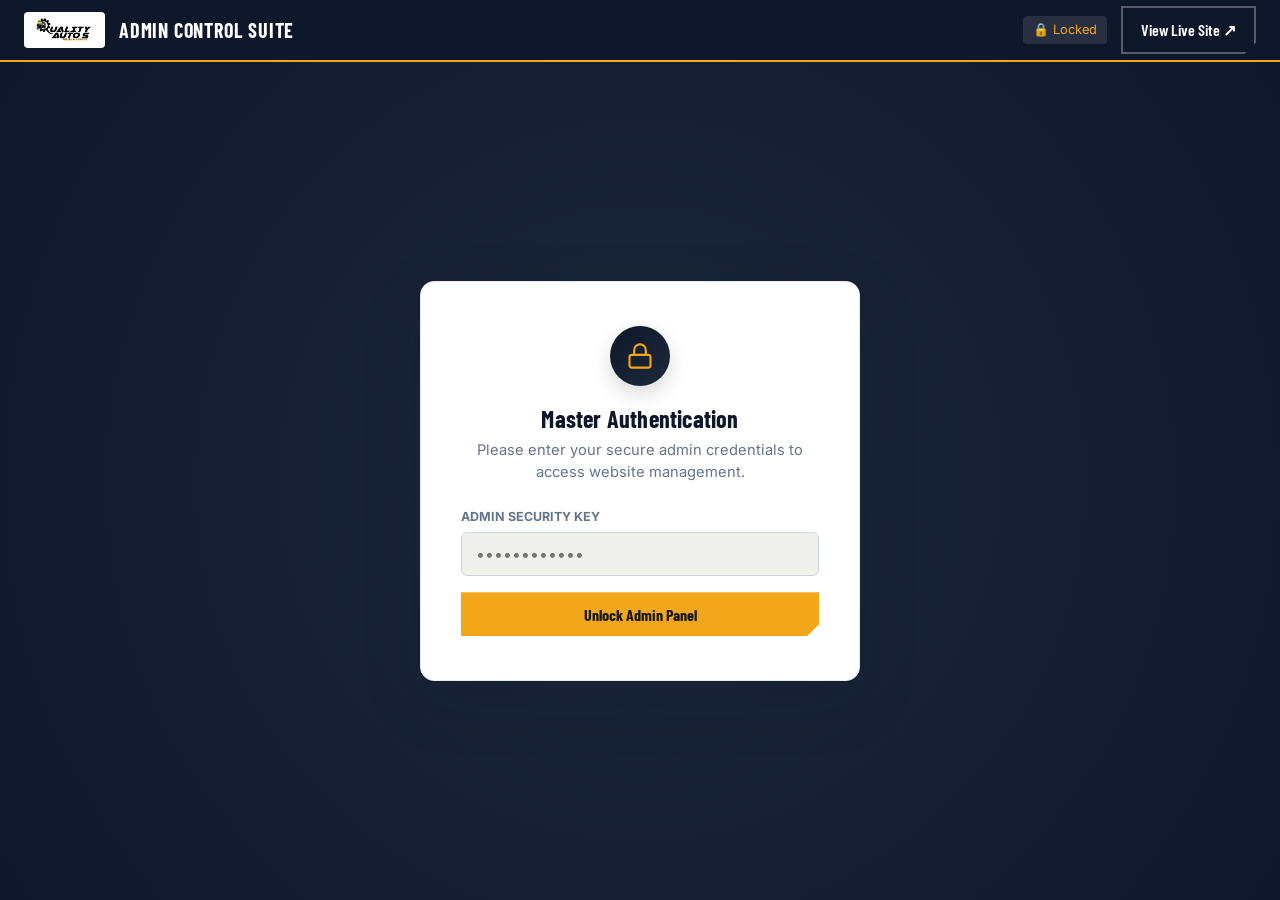
<file: admin.html>
<!DOCTYPE html>
<html lang="en">
<head>
  <meta charset="UTF-8" />
  <meta name="viewport" content="width=device-width, initial-scale=1.0" />
  <title>Admin Control Panel | Quality Auto's TVS</title>
  <meta name="robots" content="noindex, nofollow" />
  <link rel="preconnect" href="https://fonts.googleapis.com" />
  <link rel="preconnect" href="https://fonts.gstatic.com" crossorigin />
  <link href="https://fonts.googleapis.com/css2?family=Barlow+Condensed:wght@400;600;700;800&family=Inter:wght@400;500;600;700&display=swap" rel="stylesheet" />
  <link rel="stylesheet" href="style.css" />
  <style>
    html, body {
      margin: 0;
      padding: 0;
      height: 100vh;
      overflow: hidden;
      background: #f8fafc;
      font-family: var(--font-body);
      color: #1e293b;
    }
    .admin-page-header {
      background: #0f172a;
      border-bottom: 2px solid var(--amber);
      padding: 0 24px;
      height: 62px;
      display: flex;
      align-items: center;
      justify-content: space-between;
      flex-shrink: 0;
      box-shadow: 0 4px 16px rgba(0, 0, 0, 0.2);
      z-index: 100;
    }
    .admin-page-header .brand {
      display: flex;
      align-items: center;
      gap: 14px;
      text-decoration: none;
    }
    .admin-page-header .brand img {
      height: 36px;
      background: #fff;
      padding: 4px 10px;
      border-radius: 4px;
    }
    .admin-page-header .brand-text {
      color: #fff;
      font-family: var(--font-display);
      font-size: 1.25rem;
      font-weight: 700;
      letter-spacing: 0.8px;
    }
    .admin-page-header .header-btns {
      display: flex;
      align-items: center;
      gap: 14px;
    }
    .admin-page-main {
      flex: 1;
      display: flex;
      height: calc(100vh - 62px);
      overflow: hidden;
      position: relative;
    }
    .standalone-dialog {
      width: 100%;
      height: 100%;
      background: #f8fafc;
      display: flex;
      flex-direction: column;
      overflow: hidden;
      border: none;
      box-shadow: none;
    }
    .standalone-dialog .admin-layout {
      height: 100%;
      display: grid;
      grid-template-columns: 260px 1fr;
    }
    #admin-login-view {
      position: absolute;
      inset: 0;
      background: radial-gradient(circle at center, #1e293b 0%, #0f172a 100%);
      display: flex;
      align-items: center;
      justify-content: center;
      z-index: 50;
      padding: 20px;
    }
  </style>
</head>
<body>

  <!-- Hidden SVG icons used across dashboard -->
  <svg xmlns="http://www.w3.org/2000/svg" style="display:none">
    <defs>
      <symbol id="i-shield" viewBox="0 0 24 24" fill="none" stroke="currentColor" stroke-width="1.7" stroke-linecap="round" stroke-linejoin="round"><path d="M12 3.3 19 6v6c0 4.6-3 7.8-7 8.7-4-.9-7-4.1-7-8.7V6l7-2.7Z"/><path d="m9 12 2 2 4-4.2"/></symbol>
      <symbol id="i-truck" viewBox="0 0 24 24" fill="none" stroke="currentColor" stroke-width="1.7" stroke-linecap="round" stroke-linejoin="round"><path d="M2.5 6.5h11v10h-11z"/><path d="M13.5 10h4l3 3.2v3.3h-7z"/><circle cx="6.5" cy="18" r="1.6"/><circle cx="17" cy="18" r="1.6"/></symbol>
      <symbol id="i-tag" viewBox="0 0 24 24" fill="none" stroke="currentColor" stroke-width="1.7" stroke-linecap="round" stroke-linejoin="round"><path d="M20.6 11.6 12.4 3.4A2 2 0 0 0 11 3H5a2 2 0 0 0-2 2v6a2 2 0 0 0 .6 1.4l8.2 8.2a2 2 0 0 0 2.8 0l6-6a2 2 0 0 0 0-2.8Z"/><circle cx="7.5" cy="7.5" r="1"/></symbol>
      <symbol id="i-badge" viewBox="0 0 24 24" fill="none" stroke="currentColor" stroke-width="1.7" stroke-linecap="round" stroke-linejoin="round"><circle cx="12" cy="9" r="5.3"/><path d="m8.5 13-1.7 7 5.2-2.6 5.2 2.6-1.7-7"/><path d="m9.6 9 1.6 1.6 3-3.1"/></symbol>
      <symbol id="i-box" viewBox="0 0 24 24" fill="none" stroke="currentColor" stroke-width="1.7" stroke-linecap="round" stroke-linejoin="round"><path d="M21 16V8a2 2 0 0 0-1-1.73l-7-4a2 2 0 0 0-2 0l-7 4A2 2 0 0 0 3 8v8a2 2 0 0 0 1 1.73l7 4a2 2 0 0 0 2 0l7-4A2 2 0 0 0 21 16z"/><path d="m3.27 6.96 8.73 5.05 8.73-5.05M12 22.08V12"/></symbol>
      <symbol id="i-pin" viewBox="0 0 24 24" fill="none" stroke="currentColor" stroke-width="1.8" stroke-linecap="round" stroke-linejoin="round"><path d="M12 21s7-6.3 7-11.5A7 7 0 0 0 5 9.5C5 14.7 12 21 12 21Z"/><circle cx="12" cy="9.5" r="2.4"/></symbol>
      <symbol id="i-lock" viewBox="0 0 24 24" fill="none" stroke="currentColor" stroke-width="1.8" stroke-linecap="round" stroke-linejoin="round"><rect x="3" y="11" width="18" height="11" rx="2" ry="2"/><path d="M7 11V7a5 5 0 0 1 10 0v4"/></symbol>
      <symbol id="i-check-circle" viewBox="0 0 24 24" fill="none" stroke="currentColor" stroke-width="1.7" stroke-linecap="round" stroke-linejoin="round"><circle cx="12" cy="12" r="8.5"/><path d="m8.2 12.3 2.5 2.5 5-5.2"/></symbol>
      <symbol id="i-image" viewBox="0 0 24 24" fill="none" stroke="currentColor" stroke-width="1.7" stroke-linecap="round" stroke-linejoin="round"><rect x="3" y="3" width="18" height="18" rx="2"/><circle cx="8.5" cy="8.5" r="1.5"/><path d="m21 15-5-5L5 21"/></symbol>
      <symbol id="i-trash" viewBox="0 0 24 24" fill="none" stroke="currentColor" stroke-width="1.7" stroke-linecap="round" stroke-linejoin="round"><path d="M3 6h18M19 6v14a2 2 0 0 1-2 2H7a2 2 0 0 1-2-2V6M8 6V4a2 2 0 0 1 2-2h4a2 2 0 0 1 2 2v2M10 11v6M14 11v6"/></symbol>
    </defs>
  </svg>

  <!-- Top Bar -->
  <header class="admin-page-header">
    <a href="index.html" class="brand" title="Back to Website">
      <img src="logo.png" alt="Quality Auto's" id="admin-page-brand-logo" />
      <span class="brand-text">ADMIN CONTROL SUITE</span>
    </a>
    <div class="header-btns">
      <span class="admin-auth-status" id="admin-auth-status">🔒 Locked</span>
      <a href="index.html" class="btn btn--outline btn--sm" target="_blank" style="color:#fff;border-color:rgba(255,255,255,0.3);">View Live Site ↗</a>
    </div>
  </header>

  <!-- Main View Area -->
  <main class="admin-page-main">
    <div class="standalone-dialog">

      <!-- Login View -->
      <div class="admin-view" id="admin-login-view">
        <div class="admin-login-box">
          <div class="admin-login-icon">
            <svg><use href="#i-lock"/></svg>
          </div>
          <h4>Master Authentication</h4>
          <p>Please enter your secure admin credentials to access website management.</p>
          <form id="admin-login-form">
            <div class="form-group" style="text-align: left; margin-bottom: 16px;">
              <label for="admin-pass" class="form-label" style="display:block;margin-bottom:6px;font-size:0.78rem;font-weight:700;text-transform:uppercase;color:#64748b;">Admin Security Key</label>
              <input type="password" id="admin-pass" class="form-control" placeholder="••••••••••••" required autocomplete="current-password" style="width:100%;height:44px;padding:10px 14px;border-radius:6px;border:1px solid #cbd5e1;font-size:1rem;" />
            </div>
            <div class="admin-login-error" id="admin-login-err"></div>
            <button type="submit" class="btn btn--amber btn--full" id="admin-unlock-btn" style="height:44px;font-weight:700;font-size:1rem;">Unlock Admin Panel</button>
          </form>
        </div>
      </div>

      <!-- Dashboard View (Logged In) -->
      <div class="admin-view" id="admin-dashboard-view" style="display:none; height: 100%;">
        <div class="admin-layout">
          <!-- Sidebar Tabs -->
          <div class="admin-nav">
            <button type="button" class="admin-nav__tab is-active" data-tab="tab-vehicles">
              <svg class="icon"><use href="#i-truck"/></svg> Vehicles &amp; Pricing
            </button>
            <button type="button" class="admin-nav__tab" data-tab="tab-offers">
              <svg class="icon"><use href="#i-tag"/></svg> Offer Banners
            </button>
            <button type="button" class="admin-nav__tab" data-tab="tab-gallery">
              <svg class="icon"><use href="#i-image"/></svg> Media &amp; Images
            </button>
            <button type="button" class="admin-nav__tab" data-tab="tab-branding">
              <svg class="icon"><use href="#i-badge"/></svg> Logo &amp; Branding
            </button>
            <button type="button" class="admin-nav__tab" data-tab="tab-hero-about">
              <svg class="icon"><use href="#i-box"/></svg> Hero &amp; About Us
            </button>
            <button type="button" class="admin-nav__tab" data-tab="tab-contact">
              <svg class="icon"><use href="#i-pin"/></svg> Contact &amp; Business Info
            </button>
            <button type="button" class="admin-nav__tab" data-tab="tab-security">
              <svg class="icon"><use href="#i-lock"/></svg> Password &amp; Reset
            </button>
            <div class="admin-nav__footer">
              <button type="button" class="btn btn--outline btn--sm" id="admin-logout-btn">Log Out</button>
            </div>
          </div>

          <!-- Tab Contents -->
          <div class="admin-tab-content">
            <!-- TAB: Vehicles -->
            <div class="admin-tab-pane is-active" id="tab-vehicles">
              <div class="admin-pane-header">
                <div>
                  <h4>Manage Vehicles &amp; Showroom Prices</h4>
                  <p>Add new TVS models, edit details, pricing, specs, upload vehicle images, or delete models.</p>
                </div>
                <div style="display:flex;gap:10px;flex-wrap:wrap;">
                  <button type="button" class="btn btn--dark btn--sm" id="add-vehicle-btn">➕ Add New Vehicle</button>
                  <button type="button" class="btn btn--amber btn--sm" id="save-vehicles-btn">Save Vehicle Changes</button>
                </div>
              </div>
              <div class="admin-cards-list" id="admin-vehicles-list"></div>
            </div>

            <!-- TAB: Offers -->
            <div class="admin-tab-pane" id="tab-offers">
              <div class="admin-pane-header">
                <div>
                  <h4>Manage Offer Banners</h4>
                  <p>Add new campaign banners, update discounts, descriptions, upload banner images, or delete offers.</p>
                </div>
                <div style="display:flex;gap:10px;flex-wrap:wrap;">
                  <button type="button" class="btn btn--dark btn--sm" id="add-offer-btn">➕ Add New Offer Banner</button>
                  <button type="button" class="btn btn--amber btn--sm" id="save-offers-btn">Save Offer Changes</button>
                </div>
              </div>
              <div class="admin-cards-list" id="admin-offers-list"></div>
            </div>

            <!-- TAB: Media & Images Gallery -->
            <div class="admin-tab-pane" id="tab-gallery">
              <div class="admin-pane-header">
                <div>
                  <h4>Media &amp; Image Library</h4>
                  <p>Upload vehicle pictures, showroom photos, and offer graphics. One-click copy links to use anywhere on the website.</p>
                </div>
                <label class="btn btn--amber btn--sm" style="cursor:pointer;margin:0;">
                  📁 Add More Images (Upload)
                  <input type="file" accept="image/*" multiple style="display:none;" id="adm-gallery-uploader" />
                </label>
              </div>
              <div class="admin-gallery-grid" id="admin-gallery-list"></div>
            </div>

            <!-- TAB: Logo & Branding -->
            <div class="admin-tab-pane" id="tab-branding">
              <div class="admin-pane-header">
                <div>
                  <h4>Website Logo &amp; Brand Assets</h4>
                  <p>Upload a new brand logo or dealer badge. Updates everywhere across Header, Footer, and About.</p>
                </div>
                <button type="button" class="btn btn--amber btn--sm" id="save-branding-btn">Save Brand Logo</button>
              </div>
              <div class="admin-security-grid">
                <div class="admin-security-card">
                  <h5>Primary Dealership Logo (Quality Auto's)</h5>
                  <p style="font-size:0.85rem;color:var(--text-soft);margin-bottom:14px;">Appears in the top navigation bar and footer brand section.</p>
                  <div style="background:#15171b;padding:16px;margin-bottom:14px;display:flex;align-items:center;justify-content:center;min-height:90px;">
                    <img src="logo.png" id="adm-logo-prev" style="max-height:60px;width:auto;" />
                  </div>
                  <label class="admin-file-label" style="display:block;margin-bottom:10px;">
                    📁 Choose New Logo Image (PNG / JPG / WebP)
                    <input type="file" accept="image/*" style="display:none;" id="adm-logo-file" />
                  </label>
                  <div class="form-group">
                    <label class="form-label">Logo Path / URL</label>
                    <input type="text" id="adm-logo-url" class="form-control" placeholder="logo.png or https://..." />
                  </div>
                </div>

                <div class="admin-security-card">
                  <h5>Authorized TVS Dealer Badge</h5>
                  <p style="font-size:0.85rem;color:var(--text-soft);margin-bottom:14px;">Appears alongside dealership credentials in footer and about badges.</p>
                  <div style="background:#15171b;padding:16px;margin-bottom:14px;display:flex;align-items:center;justify-content:center;min-height:90px;">
                    <img src="tvs-logo.jpeg" id="adm-dealer-logo-prev" style="max-height:50px;width:auto;" />
                  </div>
                  <label class="admin-file-label" style="display:block;margin-bottom:10px;">
                    📁 Choose New Dealer Badge Image
                    <input type="file" accept="image/*" style="display:none;" id="adm-dealer-logo-file" />
                  </label>
                  <div class="form-group">
                    <label class="form-label">Badge Path / URL</label>
                    <input type="text" id="adm-dealer-logo-url" class="form-control" placeholder="tvs-logo.jpeg or https://..." />
                  </div>
                </div>
              </div>
            </div>

            <!-- TAB: Hero & About Us -->
            <div class="admin-tab-pane" id="tab-hero-about">
              <div class="admin-pane-header">
                <div>
                  <h4>Hero Banner &amp; About Us Section</h4>
                  <p>Edit main headlines, subtext, badges, and upload custom photos for the top Hero banner and About section.</p>
                </div>
                <button type="button" class="btn btn--amber btn--sm" id="save-hero-about-btn">Save Hero &amp; About</button>
              </div>
              <div class="admin-security-grid">
                <div class="admin-security-card">
                  <h5>Hero Section (Top of Website)</h5>
                  <div class="form-group">
                    <label class="form-label">Hero Tagline / Badge</label>
                    <input type="text" id="adm-hero-tag" class="form-control" />
                  </div>
                  <div class="form-group">
                    <label class="form-label">Main Heading</label>
                    <input type="text" id="adm-hero-title" class="form-control" />
                  </div>
                  <div class="form-group">
                    <label class="form-label">Subtext / Description</label>
                    <textarea id="adm-hero-desc" class="form-control" rows="3"></textarea>
                  </div>
                  <div class="form-group">
                    <label class="form-label">Hero Main Image</label>
                    <div style="display:flex;gap:10px;align-items:center;">
                      <img src="auto-1.png" id="adm-hero-img-prev" style="width:70px;height:50px;object-fit:cover;border:1px solid var(--line);" />
                      <label class="admin-file-label" style="flex:1;">
                        📁 Upload Hero Photo
                        <input type="file" accept="image/*" style="display:none;" id="adm-hero-file" />
                      </label>
                    </div>
                    <input type="text" id="adm-hero-img" class="form-control" style="margin-top:6px;font-size:0.8rem;" placeholder="or paste Image URL" />
                  </div>
                </div>

                <div class="admin-security-card">
                  <h5>About Us Section</h5>
                  <div class="form-group">
                    <label class="form-label">About Heading</label>
                    <input type="text" id="adm-about-title" class="form-control" />
                  </div>
                  <div class="form-group">
                    <label class="form-label">Paragraph 1</label>
                    <textarea id="adm-about-p1" class="form-control" rows="3"></textarea>
                  </div>
                  <div class="form-group">
                    <label class="form-label">Paragraph 2</label>
                    <textarea id="adm-about-p2" class="form-control" rows="3"></textarea>
                  </div>
                  <div class="form-group">
                    <label class="form-label">About Workshop Image</label>
                    <div style="display:flex;gap:10px;align-items:center;">
                      <img src="auto-1.png" id="adm-about-img-prev" style="width:70px;height:50px;object-fit:cover;border:1px solid var(--line);" />
                      <label class="admin-file-label" style="flex:1;">
                        📁 Upload Workshop Photo
                        <input type="file" accept="image/*" style="display:none;" id="adm-about-file" />
                      </label>
                    </div>
                    <input type="text" id="adm-about-img" class="form-control" style="margin-top:6px;font-size:0.8rem;" placeholder="or paste Image URL" />
                  </div>
                </div>
              </div>
            </div>

            <!-- TAB: Contact -->
            <div class="admin-tab-pane" id="tab-contact">
              <div class="admin-pane-header">
                <div>
                  <h4>Contact Numbers, Address &amp; Business Hours</h4>
                  <p>Update phone numbers, WhatsApp, email, physical showroom address, and GSTIN.</p>
                </div>
                <button type="button" class="btn btn--amber btn--sm" id="save-contact-btn">Save Contact Details</button>
              </div>
              <form id="admin-contact-form" class="admin-form-grid">
                <div class="form-group">
                  <label class="form-label">Sales Mobile</label>
                  <input type="text" id="adm-phone-sales" class="form-control" />
                </div>
                <div class="form-group">
                  <label class="form-label">Service Mobile</label>
                  <input type="text" id="adm-phone-service" class="form-control" />
                </div>
                <div class="form-group">
                  <label class="form-label">Showroom Landline</label>
                  <input type="text" id="adm-phone-landline" class="form-control" />
                </div>
                <div class="form-group">
                  <label class="form-label">Official Email</label>
                  <input type="email" id="adm-email" class="form-control" />
                </div>
                <div class="form-group" style="grid-column: 1 / -1;">
                  <label class="form-label">Full Showroom Address</label>
                  <input type="text" id="adm-address" class="form-control" />
                </div>
                <div class="form-group">
                  <label class="form-label">GSTIN Number</label>
                  <input type="text" id="adm-gstin" class="form-control" />
                </div>
                <div class="form-group">
                  <label class="form-label">Business Hours</label>
                  <input type="text" id="adm-hours" class="form-control" />
                </div>
              </form>
            </div>

            <!-- TAB: Security & Reset -->
            <div class="admin-tab-pane" id="tab-security">
              <div class="admin-pane-header">
                <div>
                  <h4>Security &amp; Factory Reset</h4>
                  <p>Update your admin panel password or reset all site data back to factory defaults.</p>
                </div>
              </div>
              <div class="admin-security-grid">
                <div class="admin-security-card">
                  <h5>Change Admin Password</h5>
                  <form id="admin-password-form">
                    <div class="form-group">
                      <label class="form-label">Current Password</label>
                      <input type="password" id="adm-curr-pass" class="form-control" required />
                    </div>
                    <div class="form-group">
                      <label class="form-label">New Password</label>
                      <input type="password" id="adm-new-pass" class="form-control" required />
                    </div>
                    <button type="submit" class="btn btn--amber btn--sm">Update Password</button>
                  </form>
                </div>

                <div class="admin-security-card admin-security-card--danger">
                  <h5>Reset All to Factory Defaults</h5>
                  <p>This will erase any customized prices, banner text, or contact edits stored in browser memory and revert to initial settings.</p>
                  <button type="button" class="btn btn--dark btn--sm" id="admin-reset-all-btn">Reset to Default Data</button>
                </div>
              </div>
            </div>
          </div>
        </div>
      </div>
    </div>
  </main>

  <script src="app.js"></script>
</body>
</html>
</file>
<file: style.css>
/* ==========================================================================
   Quality Auto's — Design System
   Palette: workshop ink / paper / amber / rust / signal green
   Type: Barlow Condensed (display) + Inter (body)
   ========================================================================== */

:root {
  --ink: #15171b;
  --ink-soft: #23262c;
  --paper: #eff0ec;
  --paper-dim: #e4e5df;
  --white: #ffffff;
  --amber: #f2a71b;
  --amber-deep: #c9860f;
  --rust: #d9622b;
  --rust-deep: #b64f1f;
  --green: #2e8b57;
  --text: #1b1d21;
  --text-soft: #565b63;
  --text-on-dark: #f3f2ee;
  --text-on-dark-soft: #a9adb4;
  --line: rgba(21, 23, 27, 0.12);
  --line-on-dark: rgba(255, 255, 255, 0.14);

  --font-display: "Barlow Condensed", "Arial Narrow", sans-serif;
  --font-body: "Inter", -apple-system, "Segoe UI", sans-serif;

  --tag-cut: 22px;
  --shadow-soft: 0 18px 40px -22px rgba(21, 23, 27, 0.35);
  --shadow-lift: 0 24px 60px -20px rgba(21, 23, 27, 0.45);

  --container: 1180px;
}

/* ---------- Reset ---------- */
*,
*::before,
*::after {
  box-sizing: border-box;
}

html {
  scroll-behavior: smooth;
}

@media (prefers-reduced-motion: reduce) {
  html {
    scroll-behavior: auto;
  }
  *,
  *::before,
  *::after {
    animation-duration: 0.001ms !important;
    animation-iteration-count: 1 !important;
    transition-duration: 0.001ms !important;
    scroll-behavior: auto !important;
  }
}

body {
  margin: 0;
  font-family: var(--font-body);
  color: var(--text);
  background: var(--paper);
  line-height: 1.55;
  -webkit-font-smoothing: antialiased;
}

img {
  max-width: 100%;
  display: block;
}

a {
  color: inherit;
  text-decoration: none;
}

ul {
  margin: 0;
  padding: 0;
  list-style: none;
}

h1,
h2,
h3,
h4 {
  font-family: var(--font-display);
  font-weight: 700;
  line-height: 1.05;
  margin: 0;
  color: var(--ink);
  letter-spacing: 0.2px;
}

p {
  margin: 0;
}

button {
  font-family: inherit;
  cursor: pointer;
}

:focus-visible {
  outline: 3px solid var(--amber);
  outline-offset: 3px;
}

.container {
  width: 100%;
  max-width: var(--container);
  margin: 0 auto;
  padding: 0 24px;
}

.visually-hidden {
  position: absolute;
  width: 1px;
  height: 1px;
  overflow: hidden;
  clip: rect(0 0 0 0);
  white-space: nowrap;
}

/* ---------- Section rhythm ---------- */
.section {
  padding: 96px 0;
}

.section--tight {
  padding: 72px 0;
}

.section--dark {
  background: var(--ink);
  color: var(--text-on-dark);
}

.section--dark h2,
.section--dark h3 {
  color: var(--white);
}

.section-head {
  max-width: 640px;
  margin-bottom: 52px;
}

.section-head.center {
  margin-left: auto;
  margin-right: auto;
  text-align: center;
}

.section-kicker {
  display: inline-flex;
  align-items: center;
  gap: 10px;
  font-family: var(--font-display);
  font-size: 1.05rem;
  font-weight: 600;
  color: var(--rust-deep);
  margin-bottom: 14px;
}

.section--dark .section-kicker {
  color: var(--amber);
}

.section-kicker::before {
  content: "";
  width: 26px;
  height: 3px;
  background: currentColor;
  display: block;
}

.section-head h2 {
  font-size: clamp(2rem, 3.4vw, 2.9rem);
  margin-bottom: 14px;
}

.section-head p {
  font-size: 1.08rem;
  color: var(--text-soft);
}

.section--dark .section-head p {
  color: var(--text-on-dark-soft);
}

/* ---------- Buttons ---------- */
.btn {
  display: inline-flex;
  align-items: center;
  justify-content: center;
  gap: 10px;
  font-family: var(--font-display);
  font-weight: 600;
  font-size: 1.12rem;
  padding: 14px 26px;
  border: 2px solid transparent;
  clip-path: polygon(0 0, 100% 0, 100% calc(100% - 12px), calc(100% - 12px) 100%, 0 100%);
  transition: transform 0.18s ease, background-color 0.18s ease, color 0.18s ease, border-color 0.18s ease;
  white-space: nowrap;
}

.btn svg {
  width: 20px;
  height: 20px;
  flex-shrink: 0;
}

.btn--amber {
  background: var(--amber);
  color: var(--ink);
}

.btn--amber:hover {
  background: var(--amber-deep);
  transform: translateY(-2px);
}

.btn--outline {
  background: transparent;
  border-color: currentColor;
  color: var(--text-on-dark);
}

.btn--outline:hover {
  background: rgba(255, 255, 255, 0.1);
  transform: translateY(-2px);
}

.btn--dark {
  background: var(--ink);
  color: var(--white);
}

.btn--dark:hover {
  background: var(--ink-soft);
  transform: translateY(-2px);
}

.btn--full {
  width: 100%;
}

.btn--sm {
  padding: 10px 18px;
  font-size: 1rem;
}

/* ---------- Topbar ---------- */
.topbar {
  background: var(--ink);
  color: var(--text-on-dark-soft);
  font-size: 0.86rem;
}

.topbar .container {
  display: flex;
  align-items: center;
  justify-content: space-between;
  padding-top: 9px;
  padding-bottom: 9px;
  gap: 16px;
}

.topbar__info {
  display: flex;
  gap: 22px;
  flex-wrap: wrap;
}

.topbar__info a,
.topbar__info span {
  display: inline-flex;
  align-items: center;
  gap: 7px;
  color: var(--text-on-dark-soft);
}

.topbar__info a:hover {
  color: var(--amber);
}

.topbar__info svg {
  width: 14px;
  height: 14px;
  flex-shrink: 0;
  color: var(--amber);
}

.topbar__social {
  display: flex;
  gap: 12px;
}

.topbar__social a {
  width: 26px;
  height: 26px;
  border-radius: 50%;
  border: 1px solid var(--line-on-dark);
  display: grid;
  place-items: center;
}

.topbar__social svg {
  width: 13px;
  height: 13px;
}

.topbar__social a:hover {
  background: var(--amber);
  color: var(--ink);
  border-color: var(--amber);
}

@media (max-width: 860px) {
  .topbar__social {
    display: none;
  }
  .topbar__info span:nth-child(2) {
    display: none;
  }
}

@media (max-width: 560px) {
  .topbar .container {
    justify-content: center;
  }
  .topbar__info {
    gap: 14px;
    justify-content: center;
  }
}

/* ---------- Header ---------- */
.header {
  background: var(--white);
  border-bottom: 1px solid var(--line);
  position: sticky;
  top: 0;
  z-index: 100;
  transition: box-shadow 0.25s ease, padding 0.25s ease;
}

.header.is-scrolled {
  box-shadow: 0 8px 30px -14px rgba(21, 23, 27, 0.3);
}

.header__bar {
  display: flex;
  align-items: center;
  justify-content: space-between;
  gap: 20px;
  padding: 14px 0;
}

.brand {
  display: flex;
  align-items: center;
}

.brand img {
  height: 54px;
  width: auto;
}

.nav__list {
  display: flex;
  gap: 34px;
}

.nav__link {
  font-family: var(--font-display);
  font-size: 1.12rem;
  font-weight: 600;
  color: var(--text);
  position: relative;
  padding: 6px 0;
}

.nav__link::after {
  content: "";
  position: absolute;
  left: 0;
  bottom: 0;
  height: 3px;
  width: 0;
  background: var(--amber);
  transition: width 0.22s ease;
}

.nav__link:hover::after,
.nav__link.is-active::after {
  width: 100%;
}

.header__actions {
  display: flex;
  align-items: center;
  gap: 14px;
}

.header__call {
  display: flex;
  align-items: center;
  gap: 10px;
  font-family: var(--font-display);
}

.header__call svg {
  width: 34px;
  height: 34px;
  color: var(--amber-deep);
  flex-shrink: 0;
}

.header__call span {
  display: block;
  font-size: 0.72rem;
  color: var(--text-soft);
  font-family: var(--font-body);
  text-transform: none;
}

.header__call strong {
  display: block;
  font-size: 1.18rem;
  font-weight: 700;
}

.menu-toggle {
  display: none;
  flex-direction: column;
  justify-content: center;
  gap: 5px;
  width: 40px;
  height: 40px;
  background: transparent;
  border: 1px solid var(--line);
  padding: 0;
  align-items: center;
}

.menu-toggle span {
  width: 20px;
  height: 2px;
  background: var(--ink);
  transition: transform 0.25s ease, opacity 0.25s ease;
}

.menu-toggle.is-open span:nth-child(1) {
  transform: translateY(7px) rotate(45deg);
}

.menu-toggle.is-open span:nth-child(2) {
  opacity: 0;
}

.menu-toggle.is-open span:nth-child(3) {
  transform: translateY(-7px) rotate(-45deg);
}

@media (max-width: 980px) {
  .header__call span,
  .header__call svg {
    display: none;
  }
}

@media (max-width: 860px) {
  .nav {
    position: fixed;
    inset: 0 0 0 30%;
    background: var(--ink);
    padding: 100px 32px 32px;
    transform: translateX(100%);
    transition: transform 0.3s ease;
    z-index: 99;
  }

  .nav.is-open {
    transform: translateX(0);
  }

  .nav__list {
    flex-direction: column;
    gap: 4px;
  }

  .nav__link {
    color: var(--text-on-dark);
    font-size: 1.5rem;
    padding: 14px 0;
    border-bottom: 1px solid var(--line-on-dark);
    display: block;
  }

  .header__call {
    display: none;
  }

  .menu-toggle {
    display: flex;
  }
}

@media (max-width: 420px) {
  .nav {
    inset: 0 0 0 10%;
  }
}

.nav-scrim {
  position: fixed;
  inset: 0;
  background: rgba(21, 23, 27, 0.5);
  opacity: 0;
  pointer-events: none;
  transition: opacity 0.3s ease;
  z-index: 98;
}

.nav-scrim.is-visible {
  opacity: 1;
  pointer-events: auto;
}

/* ---------- Hero ---------- */
.hero {
  background: var(--ink);
  color: var(--text-on-dark);
  position: relative;
  overflow: hidden;
  padding: 76px 0 0;
}

.hero::before {
  content: "";
  position: absolute;
  inset: 0;
  background-image:
    radial-gradient(circle at 82% 18%, rgba(242, 167, 27, 0.16), transparent 45%),
    repeating-linear-gradient(115deg, rgba(255, 255, 255, 0.028) 0 2px, transparent 2px 34px);
  pointer-events: none;
}

.hero__grid {
  position: relative;
  display: grid;
  grid-template-columns: 1.05fr 0.95fr;
  gap: 56px;
  align-items: center;
  padding-bottom: 130px;
}

.hero__eyebrow {
  display: inline-flex;
  align-items: center;
  gap: 10px;
  background: rgba(242, 167, 27, 0.12);
  border: 1px solid rgba(242, 167, 27, 0.35);
  color: var(--amber);
  font-family: var(--font-display);
  font-size: 1rem;
  font-weight: 600;
  padding: 7px 16px 7px 12px;
  margin-bottom: 22px;
}

.hero__eyebrow svg {
  width: 16px;
  height: 16px;
}

.hero h1 {
  font-size: clamp(2.6rem, 5vw, 4rem);
  color: var(--white);
  margin-bottom: 20px;
}

.hero h1 em {
  font-style: normal;
  color: var(--amber);
}

.hero p.lead {
  font-size: 1.18rem;
  color: var(--text-on-dark-soft);
  max-width: 46ch;
  margin-bottom: 34px;
}

.hero__ctas {
  display: flex;
  flex-wrap: wrap;
  gap: 16px;
  margin-bottom: 46px;
}

.hero__stats {
  display: flex;
  gap: 36px;
  flex-wrap: wrap;
  border-top: 1px solid var(--line-on-dark);
  padding-top: 28px;
}

.hero__stat b {
  display: block;
  font-family: var(--font-display);
  font-size: 2.1rem;
  color: var(--white);
  line-height: 1;
}

.hero__stat span {
  font-size: 0.86rem;
  color: var(--text-on-dark-soft);
}

.hero__art {
  position: relative;
}

.hero__frame {
  position: relative;
  border: 1px solid var(--line-on-dark);
  padding: 14px;
  background: rgba(255, 255, 255, 0.03);
}

.hero__frame img {
  width: 100%;
  height: 420px;
  object-fit: cover;
  object-position: center 30%;
}

.hero__badge {
  position: absolute;
  left: -22px;
  bottom: -22px;
  background: var(--amber);
  color: var(--ink);
  padding: 16px 20px;
  display: flex;
  align-items: center;
  gap: 12px;
  clip-path: polygon(0 0, 100% 0, 100% calc(100% - 16px), calc(100% - 16px) 100%, 0 100%);
  box-shadow: var(--shadow-lift);
  max-width: 240px;
}

.hero__badge svg {
  width: 30px;
  height: 30px;
  flex-shrink: 0;
}

.hero__badge strong {
  display: block;
  font-family: var(--font-display);
  font-size: 1.05rem;
  line-height: 1.15;
}

.hero__badge small {
  font-size: 0.75rem;
  font-weight: 600;
  opacity: 0.75;
}

.hero__tag {
  position: absolute;
  top: -18px;
  right: 18px;
  background: var(--ink);
  border: 1px solid var(--line-on-dark);
  color: var(--text-on-dark);
  padding: 10px 16px;
  font-family: var(--font-display);
  font-size: 0.95rem;
  display: flex;
  align-items: center;
  gap: 8px;
}

.hero__tag svg {
  width: 16px;
  height: 16px;
  color: var(--green);
}

.hero-divider {
  position: relative;
  height: 90px;
  margin-top: -90px;
  background: var(--paper);
  clip-path: polygon(0 100%, 100% 0, 100% 100%);
}

@media (max-width: 980px) {
  .hero__grid {
    grid-template-columns: 1fr;
    padding-bottom: 110px;
  }
  .hero__art {
    order: -1;
  }
  .hero__frame img {
    height: 300px;
  }
}

@media (max-width: 560px) {
  .hero {
    padding: 48px 0 0;
  }
  .hero__grid {
    padding-bottom: 90px;
  }
  .hero__ctas .btn {
    width: 100%;
  }
  .hero__stats {
    gap: 22px;
  }
  .hero__badge {
    left: 0;
    bottom: -20px;
    max-width: 210px;
  }
}

/* ---------- Marquee strip ---------- */
.marquee {
  background: var(--white);
  border-bottom: 1px solid var(--line);
  overflow: hidden;
  padding: 20px 0;
}

.marquee__track {
  display: flex;
  gap: 64px;
  width: max-content;
  animation: scroll-left 26s linear infinite;
}

.marquee:hover .marquee__track {
  animation-play-state: paused;
}

.marquee__item {
  display: flex;
  align-items: center;
  gap: 10px;
  font-family: var(--font-display);
  font-size: 1.15rem;
  color: var(--text-soft);
  white-space: nowrap;
}

.marquee__item svg {
  width: 20px;
  height: 20px;
  color: var(--amber-deep);
}

@keyframes scroll-left {
  from {
    transform: translateX(0);
  }
  to {
    transform: translateX(-50%);
  }
}

/* ---------- Service bays ---------- */
.bay-grid {
  display: grid;
  grid-template-columns: repeat(3, 1fr);
  gap: 26px;
}

.bay-card {
  background: var(--white);
  border: 1px solid var(--line);
  padding: 34px 30px 30px;
  position: relative;
  clip-path: polygon(0 0, 100% 0, 100% calc(100% - var(--tag-cut)), calc(100% - var(--tag-cut)) 100%, 0 100%);
  transition: transform 0.22s ease, box-shadow 0.22s ease, border-color 0.22s ease;
}

.bay-card:hover {
  transform: translateY(-6px);
  box-shadow: var(--shadow-soft);
  border-color: transparent;
}

.bay-card__num {
  position: absolute;
  top: 22px;
  right: 30px;
  font-family: var(--font-display);
  font-size: 0.95rem;
  color: var(--text-soft);
  letter-spacing: 1px;
}

.bay-card__icon {
  width: 56px;
  height: 56px;
  display: grid;
  place-items: center;
  background: var(--paper);
  color: var(--rust-deep);
  margin-bottom: 22px;
}

.bay-card__icon svg {
  width: 28px;
  height: 28px;
}

.bay-card h3 {
  font-size: 1.4rem;
  margin-bottom: 10px;
}

.bay-card p {
  color: var(--text-soft);
  font-size: 0.98rem;
  margin-bottom: 20px;
}

.bay-card__link {
  display: inline-flex;
  align-items: center;
  gap: 8px;
  font-family: var(--font-display);
  font-weight: 600;
  font-size: 1.02rem;
  color: var(--ink);
  border-bottom: 2px solid var(--amber);
  padding-bottom: 2px;
}

.bay-card__link svg {
  width: 15px;
  height: 15px;
  transition: transform 0.2s ease;
}

.bay-card__link:hover svg {
  transform: translateX(4px);
}

.bay-card--accent {
  background: var(--ink);
  color: var(--text-on-dark);
  border-color: var(--ink);
}

.bay-card--accent .bay-card__num {
  color: var(--text-on-dark-soft);
}

.bay-card--accent .bay-card__icon {
  background: rgba(242, 167, 27, 0.14);
  color: var(--amber);
}

.bay-card--accent h3 {
  color: var(--white);
}

.bay-card--accent p {
  color: var(--text-on-dark-soft);
}

.bay-card--accent .bay-card__link {
  color: var(--white);
}

@media (max-width: 980px) {
  .bay-grid {
    grid-template-columns: repeat(2, 1fr);
  }
}

@media (max-width: 640px) {
  .bay-grid {
    grid-template-columns: 1fr;
  }
}

/* ---------- Process timeline ---------- */
.process {
  display: grid;
  grid-template-columns: repeat(4, 1fr);
  gap: 4px;
  counter-reset: step;
}

.process__step {
  position: relative;
  padding: 0 26px 0 0;
}

.process__step:not(:last-child)::after {
  content: "";
  position: absolute;
  top: 27px;
  right: -4px;
  width: 32px;
  height: 2px;
  background: repeating-linear-gradient(90deg, var(--line) 0 6px, transparent 6px 11px);
}

.process__index {
  font-family: var(--font-display);
  font-size: 2.6rem;
  color: var(--amber-deep);
  line-height: 1;
  margin-bottom: 14px;
}

.process__step h3 {
  font-size: 1.28rem;
  margin-bottom: 8px;
}

.process__step p {
  color: var(--text-soft);
  font-size: 0.96rem;
  max-width: 30ch;
}

@media (max-width: 860px) {
  .process {
    grid-template-columns: 1fr;
    gap: 30px;
  }
  .process__step:not(:last-child)::after {
    display: none;
  }
}

/* ---------- Why choose us (feature strip) ---------- */
.feature-strip {
  display: grid;
  grid-template-columns: repeat(4, 1fr);
  border: 1px solid var(--line);
}

.feature {
  padding: 34px 28px;
  border-right: 1px solid var(--line);
}

.feature:last-child {
  border-right: none;
}

.feature__icon {
  width: 46px;
  height: 46px;
  margin-bottom: 18px;
  color: var(--rust-deep);
}

.feature__icon svg {
  width: 100%;
  height: 100%;
}

.feature h3 {
  font-size: 1.2rem;
  margin-bottom: 8px;
}

.feature p {
  color: var(--text-soft);
  font-size: 0.94rem;
}

@media (max-width: 860px) {
  .feature-strip {
    grid-template-columns: repeat(2, 1fr);
  }
  .feature:nth-child(2) {
    border-right: none;
  }
  .feature:nth-child(odd) {
    border-right: 1px solid var(--line);
  }
  .feature {
    border-bottom: 1px solid var(--line);
  }
}

@media (max-width: 560px) {
  .feature-strip {
    grid-template-columns: 1fr;
  }
  .feature {
    border-right: none !important;
  }
}

/* ---------- About ---------- */
.about__grid {
  display: grid;
  grid-template-columns: 0.9fr 1.1fr;
  gap: 64px;
  align-items: center;
}

.about__art {
  position: relative;
}

.about__art img {
  width: 100%;
  height: 460px;
  object-fit: cover;
  border: 1px solid var(--line);
}

.about__plate {
  position: absolute;
  bottom: -20px;
  right: -20px;
  background: var(--white);
  border: 1px solid var(--line);
  padding: 18px 22px;
  box-shadow: var(--shadow-soft);
  display: flex;
  gap: 16px;
}

.about__plate b {
  display: block;
  font-family: var(--font-display);
  font-size: 1.6rem;
  color: var(--rust-deep);
  line-height: 1;
}

.about__plate span {
  font-size: 0.78rem;
  color: var(--text-soft);
}

.about__text p {
  color: var(--text-soft);
  margin-bottom: 16px;
  font-size: 1.03rem;
}

.about__stats {
  display: grid;
  grid-template-columns: repeat(3, 1fr);
  gap: 18px;
  margin-top: 32px;
  padding-top: 28px;
  border-top: 1px solid var(--line);
}

.about__stats .stat b {
  display: block;
  font-family: var(--font-display);
  font-size: 2.1rem;
  color: var(--ink);
  line-height: 1;
  margin-bottom: 4px;
}

.about__stats .stat span {
  font-size: 0.86rem;
  color: var(--text-soft);
}

.about__badges {
  display: flex;
  align-items: center;
  gap: 16px;
  margin-top: 28px;
}

.about__badges img {
  height: 30px;
  width: auto;
}

.about__badges span {
  font-size: 0.86rem;
  color: var(--text-soft);
  border-left: 1px solid var(--line);
  padding-left: 16px;
}

@media (max-width: 940px) {
  .about__grid {
    grid-template-columns: 1fr;
  }
  .about__art {
    order: -1;
  }
  .about__plate {
    position: static;
    margin-top: 14px;
    display: inline-flex;
  }
}

@media (max-width: 560px) {
  .about__stats {
    grid-template-columns: 1fr 1fr;
  }
}

/* ---------- Offers ---------- */
.offer-grid {
  display: grid;
  grid-template-columns: repeat(3, 1fr);
  gap: 26px;
}

.offer-card {
  border: 1px solid var(--line-on-dark);
  padding: 30px;
  position: relative;
  clip-path: polygon(0 0, 100% 0, 100% calc(100% - var(--tag-cut)), calc(100% - var(--tag-cut)) 100%, 0 100%);
}

.offer-card--hi {
  background: var(--amber);
  color: var(--ink);
  border-color: var(--amber);
}

.offer-card:not(.offer-card--hi) {
  background: var(--ink-soft);
}

.offer-card__tag {
  display: inline-block;
  font-family: var(--font-display);
  font-size: 0.85rem;
  font-weight: 600;
  padding: 4px 10px;
  background: rgba(255, 255, 255, 0.12);
  margin-bottom: 18px;
}

.offer-card--hi .offer-card__tag {
  background: rgba(21, 23, 27, 0.12);
}

.offer-card h3 {
  font-size: 1.5rem;
  margin-bottom: 10px;
}

.offer-card--hi h3 {
  color: var(--ink);
}

.offer-card p {
  color: var(--text-on-dark-soft);
  margin-bottom: 22px;
  min-height: 66px;
}

.offer-card--hi p {
  color: rgba(21, 23, 27, 0.72);
}

@media (max-width: 940px) {
  .offer-grid {
    grid-template-columns: 1fr;
  }
  .offer-card p {
    min-height: 0;
  }
}

/* ---------- Testimonials ---------- */
.testi {
  position: relative;
  max-width: 780px;
  margin: 0 auto;
}

.testi__track {
  overflow: hidden;
}

.testi__slides {
  display: flex;
  transition: transform 0.45s ease;
}

.testi__slide {
  flex: 0 0 100%;
  padding: 6px;
}

.testi__card {
  background: var(--white);
  border: 1px solid var(--line);
  padding: 42px 44px;
  text-align: center;
}

.testi__stars {
  display: flex;
  justify-content: center;
  gap: 4px;
  color: var(--amber-deep);
  margin-bottom: 20px;
}

.testi__stars svg {
  width: 18px;
  height: 18px;
}

.testi__quote {
  font-family: var(--font-display);
  font-size: 1.36rem;
  line-height: 1.4;
  color: var(--ink);
  margin-bottom: 24px;
}

.testi__name {
  font-weight: 700;
  font-size: 1rem;
}

.testi__role {
  color: var(--text-soft);
  font-size: 0.88rem;
}

.testi__nav {
  display: flex;
  justify-content: center;
  gap: 10px;
  margin-top: 30px;
}

.testi__dot {
  width: 9px;
  height: 9px;
  border-radius: 50%;
  border: none;
  background: var(--line);
  padding: 0;
}

.testi__dot.is-active {
  background: var(--amber-deep);
  width: 24px;
  border-radius: 5px;
  transition: width 0.2s ease;
}

.testi__arrow {
  position: absolute;
  top: 50%;
  transform: translateY(-50%);
  width: 44px;
  height: 44px;
  border: 1px solid var(--line);
  background: var(--white);
  display: grid;
  place-items: center;
}

.testi__arrow:hover {
  background: var(--ink);
  color: var(--white);
  border-color: var(--ink);
}

.testi__arrow svg {
  width: 18px;
  height: 18px;
}

.testi__arrow--prev {
  left: -60px;
}

.testi__arrow--next {
  right: -60px;
}

@media (max-width: 900px) {
  .testi__arrow {
    display: none;
  }
}

@media (max-width: 560px) {
  .testi__card {
    padding: 30px 22px;
  }
  .testi__quote {
    font-size: 1.14rem;
  }
}

/* ---------- FAQ ---------- */
.faq {
  max-width: 820px;
  margin: 0 auto;
}

.faq-item {
  border-bottom: 1px solid var(--line);
}

.faq-item__q {
  width: 100%;
  background: none;
  border: none;
  display: flex;
  align-items: center;
  justify-content: space-between;
  gap: 20px;
  padding: 22px 4px;
  text-align: left;
  font-family: var(--font-display);
  font-size: 1.18rem;
  font-weight: 600;
  color: var(--ink);
}

.faq-item__q svg {
  width: 22px;
  height: 22px;
  flex-shrink: 0;
  color: var(--rust-deep);
  transition: transform 0.25s ease;
}

.faq-item.is-open .faq-item__q svg {
  transform: rotate(45deg);
}

.faq-item__a {
  max-height: 0;
  overflow: hidden;
  transition: max-height 0.3s ease;
}

.faq-item__a p {
  padding: 0 4px 24px;
  color: var(--text-soft);
  max-width: 68ch;
}

/* ---------- Contact ---------- */
.contact__grid {
  display: grid;
  grid-template-columns: 0.85fr 1.15fr;
  gap: 0;
  border: 1px solid var(--line);
}

.contact__info {
  background: var(--ink);
  color: var(--text-on-dark);
  padding: 46px 40px;
}

.contact__info h3 {
  color: var(--white);
  font-size: 1.5rem;
  margin-bottom: 26px;
}

.contact__item {
  display: flex;
  gap: 16px;
  padding: 18px 0;
  border-top: 1px solid var(--line-on-dark);
}

.contact__item:first-of-type {
  border-top: none;
}

.contact__item svg {
  width: 22px;
  height: 22px;
  color: var(--amber);
  flex-shrink: 0;
  margin-top: 2px;
}

.contact__item h4 {
  font-family: var(--font-body);
  font-size: 0.82rem;
  text-transform: uppercase;
  letter-spacing: 0.6px;
  color: var(--text-on-dark-soft);
  margin-bottom: 4px;
  font-weight: 600;
}

.contact__item p,
.contact__item a {
  font-size: 0.98rem;
  color: var(--text-on-dark);
}

.contact__item a:hover {
  color: var(--amber);
}

.contact__map {
  border: 0;
  width: 100%;
  height: 100%;
  min-height: 260px;
  filter: grayscale(0.15) contrast(1.02);
}

.contact__form-wrap {
  padding: 46px 40px;
  background: var(--white);
}

.contact__form-wrap h3 {
  font-size: 1.5rem;
  margin-bottom: 8px;
}

.contact__form-wrap > p {
  color: var(--text-soft);
  margin-bottom: 28px;
}

.form-row {
  display: grid;
  grid-template-columns: 1fr 1fr;
  gap: 18px;
}

.form-group {
  margin-bottom: 18px;
}

.form-label {
  display: block;
  font-size: 0.86rem;
  font-weight: 600;
  color: var(--text);
  margin-bottom: 7px;
}

.form-control {
  width: 100%;
  padding: 13px 14px;
  border: 1px solid var(--line);
  background: var(--paper);
  font-family: var(--font-body);
  font-size: 0.98rem;
  color: var(--text);
  transition: border-color 0.2s ease, background 0.2s ease;
}

.form-control:focus {
  border-color: var(--amber-deep);
  background: var(--white);
  outline: none;
}

textarea.form-control {
  resize: vertical;
  min-height: 110px;
}

.form-note {
  display: flex;
  align-items: center;
  gap: 8px;
  font-size: 0.84rem;
  color: var(--text-soft);
  margin-top: 14px;
}

.form-note svg {
  width: 15px;
  height: 15px;
  color: var(--green);
  flex-shrink: 0;
}

.form-success {
  display: none;
  align-items: center;
  gap: 12px;
  background: rgba(46, 139, 87, 0.1);
  border: 1px solid rgba(46, 139, 87, 0.3);
  color: #1e6b41;
  padding: 14px 16px;
  margin-bottom: 18px;
  font-size: 0.94rem;
}

.form-success.is-visible {
  display: flex;
}

.form-success svg {
  width: 20px;
  height: 20px;
  flex-shrink: 0;
}

@media (max-width: 940px) {
  .contact__grid {
    grid-template-columns: 1fr;
  }
  .contact__map {
    min-height: 300px;
  }
}

@media (max-width: 560px) {
  .contact__info,
  .contact__form-wrap {
    padding: 34px 22px;
  }
  .form-row {
    grid-template-columns: 1fr;
  }
}

/* ---------- CTA band ---------- */
.cta-band {
  background: linear-gradient(120deg, var(--rust) 0%, var(--amber-deep) 100%);
  color: var(--ink);
  padding: 54px 0;
}

.cta-band__inner {
  display: flex;
  align-items: center;
  justify-content: space-between;
  gap: 24px;
  flex-wrap: wrap;
}

.cta-band h2 {
  font-size: clamp(1.6rem, 3vw, 2.1rem);
  color: var(--ink);
  max-width: 34ch;
}

.cta-band__actions {
  display: flex;
  gap: 14px;
  flex-wrap: wrap;
}

.cta-band .btn--dark {
  background: var(--ink);
  color: var(--white);
}

.cta-band .btn--outline {
  color: var(--ink);
  border-color: var(--ink);
}

.cta-band .btn--outline:hover {
  background: rgba(21, 23, 27, 0.08);
}

/* ---------- Footer ---------- */
.footer {
  background: var(--ink);
  color: var(--text-on-dark-soft);
  padding-top: 76px;
}

.footer__grid {
  display: grid;
  grid-template-columns: 1.3fr 0.8fr 0.8fr 1.1fr;
  gap: 40px;
  padding-bottom: 56px;
  border-bottom: 1px solid var(--line-on-dark);
}

.footer__brand img {
  height: 50px;
  width: auto;
  margin-bottom: 18px;
  background: var(--paper);
  padding: 10px 16px;
}

.footer__brand p {
  font-size: 0.94rem;
  line-height: 1.6;
  margin-bottom: 20px;
}

.footer__dealer {
  display: inline-flex;
  align-items: center;
  gap: 12px;
  background: var(--ink-soft);
  border: 1px solid var(--line-on-dark);
  padding: 10px 16px;
}

.footer__dealer img {
  height: 20px;
  width: auto;
  margin: 0;
  filter: brightness(1.1);
}

.footer__dealer span {
  font-size: 0.78rem;
  color: var(--text-on-dark-soft);
  border-left: 1px solid var(--line-on-dark);
  padding-left: 12px;
}

.footer h4 {
  color: var(--white);
  font-size: 1.15rem;
  margin-bottom: 20px;
}

.footer__links li {
  margin-bottom: 12px;
}

.footer__links a {
  font-size: 0.95rem;
  transition: color 0.2s ease, padding-left 0.2s ease;
}

.footer__links a:hover {
  color: var(--amber);
  padding-left: 4px;
}

.footer__contact li {
  display: flex;
  gap: 10px;
  margin-bottom: 16px;
  font-size: 0.92rem;
  line-height: 1.5;
}

.footer__contact svg {
  width: 17px;
  height: 17px;
  color: var(--amber);
  flex-shrink: 0;
  margin-top: 2px;
}

.footer__bottom {
  padding: 24px 0;
  display: flex;
  justify-content: space-between;
  align-items: center;
  flex-wrap: wrap;
  gap: 10px;
  font-size: 0.85rem;
}

.footer__bottom a:hover {
  color: var(--amber);
}

.footer__credit {
  font-size: 0.82rem;
  color: var(--text-on-dark-soft, #94a3b8);
}

.footer__credit a {
  color: var(--amber, #f59e0b);
  font-weight: 600;
  text-decoration: none;
  transition: opacity 0.2s ease, text-decoration 0.2s ease;
}

.footer__credit a:hover {
  text-decoration: underline;
  opacity: 0.9;
}

@media (max-width: 940px) {
  .footer__grid {
    grid-template-columns: 1fr 1fr;
  }
}

@media (max-width: 560px) {
  .footer__grid {
    grid-template-columns: 1fr;
  }
}

/* ---------- Floating actions ---------- */
.float-stack {
  position: fixed;
  right: 22px;
  bottom: 22px;
  display: flex;
  flex-direction: column;
  gap: 12px;
  z-index: 90;
}

.float-btn {
  width: 54px;
  height: 54px;
  display: grid;
  place-items: center;
  box-shadow: var(--shadow-soft);
  transition: transform 0.2s ease;
  opacity: 0;
  transform: translateY(12px);
  pointer-events: none;
}

.float-btn.is-visible {
  opacity: 1;
  transform: translateY(0);
  pointer-events: auto;
}

.float-btn:hover {
  transform: translateY(-3px);
}

.float-btn--whatsapp {
  background: #25d366;
  color: var(--white);
  opacity: 1;
  transform: none;
  pointer-events: auto;
}

.float-btn--top {
  background: var(--ink);
  color: var(--white);
}

.float-btn svg {
  width: 24px;
  height: 24px;
}

/* ---------- Reveal-on-scroll ---------- */
.reveal {
  opacity: 0;
  transform: translateY(22px);
  transition: opacity 0.6s ease, transform 0.6s ease;
}

.reveal.is-visible {
  opacity: 1;
  transform: translateY(0);
}

/* ---------- Utility ---------- */
.amber-text {
  color: var(--amber-deep);
}

/* ---------- Footer GSTIN ---------- */
.footer__gstin {
  font-size: 0.78rem;
  color: var(--text-on-dark-soft);
  margin-top: 12px;
  letter-spacing: 0.4px;
}

/* ==========================================================================
   VEHICLE SHOWCASE SLIDER
   ========================================================================== */
.vslider {
  position: relative;
  overflow: hidden;
  padding-bottom: 56px;
}

.vslider__track {
  display: flex;
  transition: transform 0.52s cubic-bezier(0.25, 0.46, 0.45, 0.94);
  cursor: grab;
  user-select: none;
}

.vslider__track.is-dragging {
  cursor: grabbing;
  transition: none;
}

.vslider__slide {
  flex: 0 0 calc(100% / 3);
  padding: 0 14px;
  box-sizing: border-box;
}

.vslider__card {
  background: var(--ink-soft);
  border: 1px solid var(--line-on-dark);
  overflow: hidden;
  height: 100%;
  display: flex;
  flex-direction: column;
  transition: transform 0.22s ease, box-shadow 0.22s ease;
}

.vslider__card:hover {
  transform: translateY(-6px);
  box-shadow: 0 28px 60px -18px rgba(0,0,0,0.55);
}

.vslider__img-wrap {
  position: relative;
  background: #f1f3f6;
  padding: 0;
  height: 330px;
  display: flex;
  align-items: center;
  justify-content: center;
  overflow: hidden;
}

.vslider__img {
  width: 100%;
  height: 100%;
  object-fit: cover;
  object-position: center;
  transition: transform 0.4s ease;
}

.vslider__card:hover .vslider__img {
  transform: scale(1.05);
}

.vslider__badge-top {
  position: absolute;
  top: 14px;
  left: 14px;
  background: var(--amber);
  color: var(--ink);
  font-family: var(--font-display);
  font-size: 0.82rem;
  font-weight: 700;
  padding: 4px 12px;
  letter-spacing: 0.5px;
}

.vslider__badge-top--blue { background: #2563eb; color: #fff; }
.vslider__badge-top--green { background: var(--green); color: #fff; }
.vslider__badge-top--purple { background: #7c3aed; color: #fff; }

.vslider__info {
  padding: 24px 26px 26px;
  display: flex;
  flex-direction: column;
  flex: 1;
  gap: 10px;
}

.vslider__model-tag {
  display: inline-flex;
  font-family: var(--font-display);
  font-size: 0.8rem;
  font-weight: 600;
  padding: 3px 10px;
  background: rgba(242,167,27,0.14);
  color: var(--amber);
  border: 1px solid rgba(242,167,27,0.3);
  width: fit-content;
  letter-spacing: 0.6px;
}

.vslider__model-tag--cargo { background: rgba(37,99,235,0.14); color: #60a5fa; border-color: rgba(37,99,235,0.3); }
.vslider__model-tag--eco   { background: rgba(46,139,87,0.14); color: #4ade80; border-color: rgba(46,139,87,0.3); }
.vslider__model-tag--ev    { background: rgba(124,58,237,0.14); color: #c4b5fd; border-color: rgba(124,58,237,0.3); }

.vslider__info h3 {
  font-size: 1.6rem;
  color: var(--white);
  line-height: 1.1;
  margin: 0;
}

.vslider__tagline {
  color: var(--text-on-dark-soft);
  font-size: 0.93rem;
  margin: 0;
  line-height: 1.45;
}

.vslider__specs {
  list-style: none;
  margin: 4px 0;
  padding: 0;
  border-top: 1px solid var(--line-on-dark);
  border-bottom: 1px solid var(--line-on-dark);
  padding: 12px 0;
  display: grid;
  grid-template-columns: 1fr 1fr;
  gap: 8px 16px;
}

.vslider__specs li {
  display: flex;
  flex-direction: column;
  gap: 2px;
}

.vslider__specs li span {
  font-size: 0.73rem;
  color: var(--text-on-dark-soft);
  text-transform: uppercase;
  letter-spacing: 0.5px;
}

.vslider__specs li strong {
  font-size: 0.92rem;
  color: var(--white);
  font-weight: 600;
}

.vslider__price {
  display: flex;
  flex-direction: column;
  gap: 2px;
}

.vslider__price span {
  font-size: 0.76rem;
  color: var(--text-on-dark-soft);
}

.vslider__price strong {
  font-family: var(--font-display);
  font-size: 1.8rem;
  color: var(--amber);
  line-height: 1;
}

.vslider__actions {
  display: flex;
  gap: 10px;
  flex-wrap: wrap;
  margin-top: auto;
  padding-top: 4px;
}

.vslider__actions .btn {
  flex: 1;
  min-width: 120px;
}

/* Slider arrows */
.vslider__arrow {
  position: absolute;
  top: 38%;
  transform: translateY(-50%);
  width: 48px;
  height: 48px;
  background: var(--amber);
  color: var(--ink);
  border: none;
  display: grid;
  place-items: center;
  z-index: 10;
  transition: background 0.2s, transform 0.2s;
  box-shadow: var(--shadow-soft);
}

.vslider__arrow:hover {
  background: var(--amber-deep);
  transform: translateY(-50%) scale(1.08);
}

.vslider__arrow--prev { left: 14px; }
.vslider__arrow--next { right: 14px; }

.vslider__arrow svg {
  width: 22px;
  height: 22px;
}

/* Slider dots */
.vslider__dots {
  display: flex;
  justify-content: center;
  gap: 8px;
  position: absolute;
  bottom: 16px;
  left: 0;
  right: 0;
}

.vslider__dot {
  width: 8px;
  height: 8px;
  border-radius: 50%;
  border: none;
  background: rgba(255,255,255,0.28);
  padding: 0;
  cursor: pointer;
  transition: background 0.2s, width 0.2s;
}

.vslider__dot.is-active {
  background: var(--amber);
  width: 24px;
  border-radius: 4px;
}

/* Finance strip */
.finance-strip {
  display: grid;
  grid-template-columns: repeat(4, 1fr);
  gap: 0;
  margin-top: 48px;
  border: 1px solid var(--line-on-dark);
}

.finance-item {
  display: flex;
  align-items: center;
  gap: 12px;
  padding: 20px 22px;
  border-right: 1px solid var(--line-on-dark);
  font-size: 0.92rem;
  color: var(--text-on-dark-soft);
}

.finance-item:last-child { border-right: none; }

.finance-item svg {
  width: 22px;
  height: 22px;
  color: var(--amber);
  flex-shrink: 0;
}

.finance-item strong {
  color: var(--white);
}

/* Responsive vehicle slider */
@media (max-width: 1024px) {
  .vslider__slide {
    flex: 0 0 50%;
  }
}

@media (max-width: 640px) {
  .vslider__slide {
    flex: 0 0 90%;
  }
  .vslider__img-wrap {
    height: 280px;
  }
  .vslider__arrow {
    top: 34%;
    width: 38px;
    height: 38px;
  }
  .finance-strip {
    grid-template-columns: 1fr 1fr;
  }
  .finance-item {
    border-bottom: 1px solid var(--line-on-dark);
  }
}

@media (max-width: 420px) {
  .vslider__slide {
    flex: 0 0 100%;
    padding: 0 10px;
  }
  .vslider__img-wrap {
    height: 250px;
  }
  .finance-strip {
    grid-template-columns: 1fr;
  }
}

/* ==========================================================================
   OFFER BANNER SLIDER
   ========================================================================== */
.offers-banner-section {
  background: var(--white);
  border-top: 1px solid var(--line);
  border-bottom: 1px solid var(--line);
}

.obanner {
  position: relative;
  overflow: hidden;
  padding-bottom: 52px;
  margin-top: 0;
}

.obanner__track {
  display: flex;
  transition: transform 0.5s cubic-bezier(0.25, 0.46, 0.45, 0.94);
  cursor: grab;
  user-select: none;
}

.obanner__track.is-dragging {
  cursor: grabbing;
  transition: none;
}

.obanner__slide {
  flex: 0 0 100%;
  padding: 0 24px;
  box-sizing: border-box;
}

.obanner__card {
  position: relative;
  border-radius: 0;
  padding: 52px 56px;
  display: flex;
  align-items: center;
  justify-content: space-between;
  gap: 32px;
  overflow: hidden;
  min-height: 240px;
}

.obanner__card--1 { background: linear-gradient(130deg, #c9860f 0%, #f2a71b 60%, #ffca56 100%); }
.obanner__card--2 { background: linear-gradient(130deg, #1a3a5c 0%, #1e3a5f 50%, #254d7a 100%); }
.obanner__card--3 { background: linear-gradient(130deg, var(--rust-deep) 0%, var(--rust) 70%, #e8854d 100%); }
.obanner__card--4 { background: linear-gradient(130deg, #1b4d35 0%, var(--green) 70%, #43c978 100%); }

.obanner__content {
  flex: 1;
  max-width: 600px;
  position: relative;
  z-index: 2;
}

.obanner__pill {
  display: inline-block;
  background: rgba(255,255,255,0.2);
  color: #fff;
  font-family: var(--font-display);
  font-size: 0.9rem;
  font-weight: 600;
  padding: 4px 14px;
  margin-bottom: 14px;
  letter-spacing: 0.3px;
}

.obanner__card--1 .obanner__pill { color: var(--ink); background: rgba(0,0,0,0.12); }

.obanner__content h3 {
  font-size: clamp(1.5rem, 3vw, 2.2rem);
  color: #fff;
  margin-bottom: 10px;
  line-height: 1.15;
}

.obanner__card--1 .obanner__content h3 { color: var(--ink); }

.obanner__content p {
  color: rgba(255,255,255,0.82);
  margin-bottom: 22px;
  font-size: 1rem;
  max-width: 44ch;
}

.obanner__card--1 .obanner__content p { color: rgba(21,23,27,0.72); }

.obanner__deco {
  position: absolute;
  right: 40px;
  top: 50%;
  transform: translateY(-50%);
  font-family: var(--font-display);
  font-size: clamp(3rem, 7vw, 5.5rem);
  font-weight: 800;
  color: rgba(255,255,255,0.12);
  line-height: 0.95;
  text-align: center;
  letter-spacing: -2px;
  pointer-events: none;
  z-index: 1;
}

.obanner__card--1 .obanner__deco { color: rgba(21,23,27,0.1); }

.obanner__arrow {
  position: absolute;
  top: 50%;
  transform: translateY(-50%);
  width: 44px;
  height: 44px;
  background: rgba(255,255,255,0.9);
  color: var(--ink);
  border: none;
  display: grid;
  place-items: center;
  z-index: 10;
  transition: background 0.2s, transform 0.2s;
  box-shadow: var(--shadow-soft);
}

.obanner__arrow:hover {
  background: var(--amber);
  transform: translateY(-50%) scale(1.08);
}

.obanner__arrow--prev { left: 8px; }
.obanner__arrow--next { right: 8px; }

.obanner__arrow svg { width: 20px; height: 20px; }

.obanner__dots {
  display: flex;
  justify-content: center;
  gap: 8px;
  position: absolute;
  bottom: 14px;
  left: 0;
  right: 0;
}

.obanner__dot {
  width: 8px;
  height: 8px;
  border-radius: 50%;
  border: none;
  background: var(--line);
  padding: 0;
  cursor: pointer;
  transition: background 0.2s, width 0.2s;
}

.obanner__dot.is-active {
  background: var(--amber-deep);
  width: 24px;
  border-radius: 4px;
}

@media (max-width: 768px) {
  .obanner__card {
    padding: 38px 28px;
    flex-direction: column;
    align-items: flex-start;
  }
  .obanner__deco {
    right: 14px;
    font-size: 3.5rem;
    opacity: 0.5;
  }
}

@media (max-width: 480px) {
  .obanner__card {
    padding: 30px 22px;
    min-height: 0;
  }
  .obanner__deco {
    display: none;
  }
}

/* ==========================================================================
   SPARE PARTS SECTION
   ========================================================================== */
.parts-grid {
  display: grid;
  grid-template-columns: repeat(3, 1fr);
  gap: 24px;
}

.parts-card {
  background: var(--white);
  border: 1px solid var(--line);
  padding: 30px 28px;
  display: flex;
  flex-direction: column;
  gap: 12px;
  transition: transform 0.22s ease, box-shadow 0.22s ease;
}

.parts-card:hover {
  transform: translateY(-5px);
  box-shadow: var(--shadow-soft);
}

.parts-card__icon {
  width: 50px;
  height: 50px;
  display: grid;
  place-items: center;
  background: var(--paper);
  color: var(--rust-deep);
  margin-bottom: 6px;
}

.parts-card__icon svg { width: 26px; height: 26px; }

.parts-card h3 { font-size: 1.3rem; margin: 0; }

.parts-card > p {
  color: var(--text-soft);
  font-size: 0.95rem;
  margin: 0;
}

.parts-list {
  list-style: none;
  padding: 0;
  margin: 0;
  display: flex;
  flex-direction: column;
  gap: 6px;
  border-top: 1px solid var(--line);
  padding-top: 14px;
}

.parts-list li {
  display: flex;
  align-items: center;
  gap: 8px;
  font-size: 0.9rem;
  color: var(--text-soft);
}

.parts-list li::before {
  content: "";
  width: 6px;
  height: 6px;
  border-radius: 50%;
  background: var(--amber-deep);
  flex-shrink: 0;
}

.parts-card--cta {
  background: var(--ink);
  color: var(--text-on-dark);
  border-color: var(--ink);
}

.parts-card--cta .parts-card__icon {
  background: rgba(242,167,27,0.14);
  color: var(--amber);
}

.parts-card--cta h3 { color: var(--white); }
.parts-card--cta > p { color: var(--text-on-dark-soft); }

@media (max-width: 980px) {
  .parts-grid {
    grid-template-columns: repeat(2, 1fr);
  }
}

@media (max-width: 560px) {
  .parts-grid {
    grid-template-columns: 1fr;
  }
}

/* ==========================================================================
   EMI CALCULATOR
   ========================================================================== */
.emi-section {
  background: var(--ink);
  color: var(--text-on-dark);
}

.emi-grid {
  display: grid;
  grid-template-columns: 1fr 1.1fr;
  gap: 64px;
  align-items: start;
}

.emi-info h2 { color: var(--white); margin-bottom: 16px; }
.emi-info > p { color: var(--text-on-dark-soft); margin-bottom: 20px; font-size: 1.05rem; }

.emi-benefits {
  list-style: none;
  padding: 0;
  margin: 0;
  display: flex;
  flex-direction: column;
  gap: 12px;
}

.emi-benefits li {
  display: flex;
  align-items: center;
  gap: 12px;
  font-size: 0.98rem;
  color: var(--text-on-dark-soft);
}

.emi-benefits li svg {
  width: 18px;
  height: 18px;
  color: var(--green);
  flex-shrink: 0;
}

/* Calculator widget */
.emi-calc {
  background: var(--white);
  padding: 36px 32px;
}

.emi-calc h3 {
  font-size: 1.4rem;
  display: flex;
  align-items: center;
  gap: 10px;
  margin-bottom: 28px;
  color: var(--ink);
}

.emi-calc h3 svg { width: 22px; height: 22px; color: var(--amber-deep); }

.emi-field {
  margin-bottom: 22px;
}

.emi-label-row {
  display: flex;
  justify-content: space-between;
  align-items: baseline;
  margin-bottom: 8px;
}

.emi-label-row label {
  font-size: 0.88rem;
  font-weight: 600;
  color: var(--text);
}

.emi-label-row span {
  font-family: var(--font-display);
  font-size: 1.1rem;
  font-weight: 700;
  color: var(--amber-deep);
}

.emi-range {
  -webkit-appearance: none;
  appearance: none;
  width: 100%;
  height: 5px;
  background: var(--paper);
  border-radius: 3px;
  outline: none;
  cursor: pointer;
}

.emi-range::-webkit-slider-thumb {
  -webkit-appearance: none;
  appearance: none;
  width: 20px;
  height: 20px;
  border-radius: 50%;
  background: var(--amber);
  border: 2px solid var(--amber-deep);
  cursor: pointer;
  transition: transform 0.15s;
}

.emi-range::-webkit-slider-thumb:hover {
  transform: scale(1.18);
}

.emi-range::-moz-range-thumb {
  width: 20px;
  height: 20px;
  border-radius: 50%;
  background: var(--amber);
  border: 2px solid var(--amber-deep);
  cursor: pointer;
}

.emi-range-minmax {
  display: flex;
  justify-content: space-between;
  font-size: 0.75rem;
  color: var(--text-soft);
  margin-top: 4px;
}

.emi-result {
  display: grid;
  grid-template-columns: repeat(3, 1fr);
  gap: 0;
  border: 1px solid var(--line);
  margin: 24px 0 14px;
}

.emi-result__item {
  padding: 18px 16px;
  text-align: center;
  border-right: 1px solid var(--line);
  display: flex;
  flex-direction: column;
  gap: 6px;
}

.emi-result__item:last-child { border-right: none; }

.emi-result__item span {
  font-size: 0.75rem;
  color: var(--text-soft);
  text-transform: uppercase;
  letter-spacing: 0.5px;
}

.emi-result__item strong {
  font-family: var(--font-display);
  font-size: 1.3rem;
  color: var(--ink);
  line-height: 1;
}

.emi-result__item:first-child strong {
  color: var(--rust-deep);
  font-size: 1.5rem;
}

.emi-note {
  font-size: 0.78rem;
  color: var(--text-soft);
  margin: 0;
}

@media (max-width: 940px) {
  .emi-grid {
    grid-template-columns: 1fr;
    gap: 40px;
  }
}

@media (max-width: 480px) {
  .emi-calc {
    padding: 26px 20px;
  }
  .emi-result {
    grid-template-columns: 1fr;
  }
  .emi-result__item {
    border-right: none;
    border-bottom: 1px solid var(--line);
  }
  .emi-result__item:last-child {
    border-bottom: none;
  }
}

/* ==========================================================================
   MOBILE STICKY BOTTOM BAR
   ========================================================================== */
.mobile-bar {
  display: none;
  position: fixed;
  bottom: 0;
  left: 0;
  right: 0;
  z-index: 200;
  background: var(--ink);
  border-top: 2px solid var(--amber);
  box-shadow: 0 -4px 20px rgba(0,0,0,0.3);
}

.mobile-bar__btn {
  flex: 1;
  display: flex;
  flex-direction: column;
  align-items: center;
  justify-content: center;
  gap: 4px;
  padding: 10px 4px;
  font-family: var(--font-display);
  font-size: 0.72rem;
  font-weight: 600;
  letter-spacing: 0.3px;
  color: var(--text-on-dark-soft);
  text-decoration: none;
  transition: background 0.18s, color 0.18s;
  border-right: 1px solid var(--line-on-dark);
}

.mobile-bar__btn:last-child { border-right: none; }

.mobile-bar__btn svg {
  width: 22px;
  height: 22px;
}

.mobile-bar__btn--call {
  background: var(--rust-deep);
  color: #fff;
}

.mobile-bar__btn--whatsapp {
  background: #25d366;
  color: #fff;
}

.mobile-bar__btn--vehicles:hover {
  background: rgba(242,167,27,0.15);
  color: var(--amber);
}

.mobile-bar__btn--book {
  background: var(--amber);
  color: var(--ink);
}

@media (max-width: 768px) {
  .mobile-bar {
    display: flex;
  }

  /* Push content above mobile bar */
  body {
    padding-bottom: 64px;
  }

  /* Move floating stack higher */
  .float-stack {
    bottom: 80px;
  }
}

/* ==========================================================================
   ICON UTILITY
   ========================================================================== */
.icon {
  width: 16px;
  height: 16px;
  display: inline-block;
  vertical-align: middle;
  flex-shrink: 0;
}

/* ==========================================================================
   ADMIN PANEL STYLES
   ========================================================================== */
.admin-toggle-btn {
  display: inline-flex;
  align-items: center;
  gap: 6px;
  background: var(--ink);
  color: var(--amber);
  border: 1px solid rgba(242, 167, 27, 0.4);
  cursor: pointer;
  padding: 8px 14px;
  font-size: 0.9rem;
}

.admin-toggle-btn:hover {
  background: var(--amber);
  color: var(--ink);
  border-color: var(--amber);
}

.mobile-bar__btn--admin {
  background: #111418;
  color: var(--amber);
  border-left: 1px solid var(--line-on-dark);
}

/* Modal Window */
.admin-modal {
  position: fixed;
  inset: 0;
  z-index: 1000;
  display: flex;
  align-items: center;
  justify-content: center;
  padding: 20px 10px;
  opacity: 0;
  pointer-events: none;
  overflow-y: auto;
  -webkit-overflow-scrolling: touch;
  transition: opacity 0.25s ease;
}

.admin-modal.is-active {
  opacity: 1;
  pointer-events: auto;
}

.admin-modal__scrim {
  position: fixed;
  inset: 0;
  background: rgba(10, 12, 16, 0.85);
  backdrop-filter: blur(4px);
}

.admin-modal__dialog {
  position: relative;
  width: 100%;
  max-width: 1120px;
  height: 90vh;
  background: var(--white);
  border: 2px solid var(--amber);
  box-shadow: 0 25px 80px rgba(0, 0, 0, 0.7);
  display: flex;
  flex-direction: column;
  overflow: hidden;
  margin: auto;
  z-index: 2;
  animation: adminSlideUp 0.3s cubic-bezier(0.16, 1, 0.3, 1);
}

@keyframes adminSlideUp {
  from { transform: translateY(24px) scale(0.98); }
  to { transform: translateY(0) scale(1); }
}

.admin-modal__header {
  display: flex;
  justify-content: space-between;
  align-items: center;
  padding: 16px 24px;
  background: var(--ink);
  color: var(--white);
  border-bottom: 2px solid var(--amber);
  flex-shrink: 0;
}

.admin-modal__title {
  display: flex;
  align-items: center;
  gap: 12px;
}

.admin-modal__title svg {
  width: 28px;
  height: 28px;
  color: var(--amber);
}

.admin-modal__title h3 {
  color: var(--white);
  font-size: 1.25rem;
  margin: 0;
}

.admin-modal__title small {
  color: var(--text-on-dark-soft);
  font-size: 0.8rem;
  display: block;
}

.admin-modal__header-actions {
  display: flex;
  align-items: center;
  gap: 16px;
}

.admin-auth-status {
  font-size: 0.8rem;
  padding: 4px 10px;
  background: rgba(255, 255, 255, 0.1);
  color: var(--amber);
  border-radius: 4px;
}

.admin-close-btn {
  background: none;
  border: none;
  color: var(--white);
  font-size: 2rem;
  line-height: 1;
  cursor: pointer;
  padding: 0 4px;
  transition: color 0.15s;
}

.admin-close-btn:hover {
  color: var(--amber);
}

/* ==========================================================================
   MODERN ADMIN DASHBOARD STYLES
   ========================================================================== */

/* Login View */
.admin-login-box {
  max-width: 440px;
  margin: 60px auto;
  padding: 44px 40px;
  text-align: center;
  background: var(--white);
  border-radius: 14px;
  border: 1px solid #e2e8f0;
  box-shadow: 0 20px 60px rgba(15, 23, 42, 0.15);
}

.admin-login-icon {
  width: 60px;
  height: 60px;
  background: linear-gradient(135deg, #0f172a 0%, #1e293b 100%);
  color: var(--amber);
  border-radius: 50%;
  display: grid;
  place-items: center;
  margin: 0 auto 20px;
  box-shadow: 0 8px 20px rgba(0, 0, 0, 0.15);
}

.admin-login-icon svg {
  width: 28px;
  height: 28px;
}

.admin-login-box h4 {
  font-size: 1.5rem;
  font-weight: 700;
  color: #0f172a;
  margin-bottom: 8px;
}

.admin-login-box p {
  color: #64748b;
  font-size: 0.92rem;
  margin-bottom: 24px;
  line-height: 1.5;
}

.admin-login-error {
  background: #fef2f2;
  color: #dc2626;
  border: 1px solid #fecaca;
  border-radius: 6px;
  padding: 8px 12px;
  font-size: 0.85rem;
  font-weight: 600;
  margin-bottom: 14px;
  display: none;
}

/* Dashboard Layout */
.admin-layout {
  display: grid;
  grid-template-columns: 260px 1fr;
  flex: 1;
  height: calc(90vh - 68px);
  min-height: 0;
  overflow: hidden;
  background: #f8fafc;
}

.admin-nav {
  background: #0f172a;
  border-right: 1px solid #1e293b;
  padding: 20px 0;
  display: flex;
  flex-direction: column;
  overflow-y: auto;
  flex-shrink: 0;
}

.admin-nav__tab {
  display: flex;
  align-items: center;
  gap: 12px;
  margin: 3px 12px;
  padding: 12px 16px;
  background: transparent;
  border: none;
  border-radius: 8px;
  color: #94a3b8;
  font-family: var(--font-body);
  font-size: 0.95rem;
  font-weight: 600;
  text-align: left;
  cursor: pointer;
  transition: all 0.2s ease;
  width: calc(100% - 24px);
}

.admin-nav__tab svg {
  width: 18px;
  height: 18px;
  color: #64748b;
  transition: color 0.2s ease;
  flex-shrink: 0;
}

.admin-nav__tab:hover {
  background: rgba(255, 255, 255, 0.06);
  color: #f8fafc;
}

.admin-nav__tab:hover svg {
  color: #f8fafc;
}

.admin-nav__tab.is-active {
  background: linear-gradient(90deg, rgba(245, 158, 11, 0.18) 0%, rgba(245, 158, 11, 0.06) 100%);
  color: #f59e0b;
  font-weight: 700;
}

.admin-nav__tab.is-active svg {
  color: #f59e0b;
}

.admin-nav__footer {
  margin-top: auto;
  padding: 18px 20px 0;
  border-top: 1px solid #1e293b;
}

.admin-nav__footer .btn {
  width: 100%;
  text-align: center;
}

.admin-tab-content {
  flex: 1;
  overflow-y: auto;
  overflow-x: hidden;
  max-height: 100%;
  padding: 28px 36px 60px;
  background: #f8fafc;
  -webkit-overflow-scrolling: touch;
}

.admin-tab-pane {
  display: none;
}

.admin-tab-pane.is-active {
  display: block;
  animation: adminFadeIn 0.2s ease;
}

@keyframes adminFadeIn {
  from { opacity: 0; transform: translateY(6px); }
  to { opacity: 1; transform: translateY(0); }
}

.admin-pane-header {
  position: sticky;
  top: -28px;
  z-index: 20;
  background: rgba(248, 250, 252, 0.95);
  backdrop-filter: blur(8px);
  display: flex;
  justify-content: space-between;
  align-items: center;
  margin-bottom: 24px;
  padding: 14px 0;
  border-bottom: 1px solid #e2e8f0;
  gap: 16px;
  flex-wrap: wrap;
}

.admin-pane-header h4 {
  font-size: 1.35rem;
  font-weight: 700;
  color: #0f172a;
  margin: 0 0 4px 0;
}

.admin-pane-header p {
  font-size: 0.88rem;
  color: #64748b;
  margin: 0;
}

/* Cards List (Vehicles & Offers) */
.admin-cards-list {
  display: flex;
  flex-direction: column;
  gap: 22px;
}

.admin-item-card {
  background: var(--white);
  border: 1px solid #e2e8f0;
  border-radius: 12px;
  box-shadow: 0 2px 8px rgba(15, 23, 42, 0.04);
  padding: 22px 24px;
  display: grid;
  grid-template-columns: 180px 1fr;
  gap: 24px;
  align-items: start;
  transition: all 0.2s ease;
}

.admin-item-card:hover {
  border-color: #cbd5e1;
  box-shadow: 0 8px 24px rgba(15, 23, 42, 0.07);
}

.admin-item-topbar {
  grid-column: 1 / -1;
  display: flex;
  align-items: center;
  justify-content: space-between;
  padding-bottom: 14px;
  border-bottom: 1px solid #f1f5f9;
  margin-bottom: 4px;
}

.admin-item-topbar h5 {
  margin: 0;
  font-size: 1.05rem;
  font-weight: 700;
  color: #0f172a;
  display: flex;
  align-items: center;
  gap: 8px;
}

.admin-item-preview {
  display: flex;
  flex-direction: column;
  gap: 10px;
}

.admin-item-preview img {
  width: 100%;
  height: 135px;
  object-fit: contain;
  border: 1px solid #e2e8f0;
  border-radius: 8px;
  background: #f8fafc;
  padding: 6px;
}

.admin-file-label {
  display: flex;
  align-items: center;
  justify-content: center;
  gap: 6px;
  font-size: 0.8rem;
  font-weight: 600;
  background: #f1f5f9;
  color: #334155;
  padding: 8px 10px;
  text-align: center;
  cursor: pointer;
  border: 1px solid #cbd5e1;
  border-radius: 6px;
  transition: all 0.2s ease;
}

.admin-file-label:hover {
  background: #e2e8f0;
  color: #0f172a;
}

.admin-item-fields {
  display: grid;
  grid-template-columns: 1fr 1fr;
  gap: 14px 18px;
}

.admin-item-fields .form-label {
  display: block;
  font-size: 0.76rem;
  font-weight: 700;
  text-transform: uppercase;
  letter-spacing: 0.5px;
  color: #64748b;
  margin-bottom: 6px;
}

.admin-item-fields .form-control {
  background: #ffffff;
  border: 1px solid #cbd5e1;
  border-radius: 6px;
  height: 40px;
  padding: 8px 12px;
  font-size: 0.92rem;
  color: #0f172a;
  transition: all 0.2s ease;
  width: 100%;
}

.admin-item-fields .form-control:focus {
  border-color: var(--amber);
  box-shadow: 0 0 0 3px rgba(245, 158, 11, 0.18);
  outline: none;
}

.btn--danger {
  background: #fef2f2;
  color: #dc2626 !important;
  border: 1px solid #fecaca;
  border-radius: 6px;
  padding: 6px 12px;
  font-size: 0.8rem;
  font-weight: 600;
  cursor: pointer;
  display: inline-flex;
  align-items: center;
  gap: 6px;
  transition: all 0.15s ease;
}

.btn--danger:hover {
  background: #dc2626;
  color: #ffffff !important;
  border-color: #dc2626;
}

/* Security Cards */
.admin-security-grid {
  display: grid;
  grid-template-columns: 1fr 1fr;
  gap: 24px;
}

.admin-security-card {
  background: var(--white);
  border: 1px solid #e2e8f0;
  border-radius: 12px;
  box-shadow: 0 2px 8px rgba(15, 23, 42, 0.04);
  padding: 24px;
}

.admin-security-card h5 {
  font-size: 1.15rem;
  font-weight: 700;
  color: #0f172a;
  margin-bottom: 10px;
}

.admin-security-card--danger {
  border-color: #fecaca;
  background: #fff5f5;
}

.admin-security-card--danger p {
  font-size: 0.88rem;
  color: #991b1b;
  margin-bottom: 18px;
}

/* Gallery / Media Library Styles */
.admin-gallery-grid {
  display: grid;
  grid-template-columns: repeat(auto-fill, minmax(200px, 1fr));
  gap: 18px;
  margin-top: 16px;
}

.admin-gallery-card {
  background: var(--white);
  border: 1px solid #e2e8f0;
  border-radius: 10px;
  box-shadow: 0 2px 8px rgba(15, 23, 42, 0.04);
  padding: 12px;
  display: flex;
  flex-direction: column;
  gap: 10px;
  position: relative;
  transition: all 0.2s ease;
}

.admin-gallery-card:hover {
  transform: translateY(-2px);
  border-color: #cbd5e1;
  box-shadow: 0 8px 20px rgba(15, 23, 42, 0.08);
}

.admin-gallery-thumb {
  width: 100%;
  height: 130px;
  object-fit: contain;
  background: #f8fafc;
  border: 1px solid #e2e8f0;
  border-radius: 6px;
  padding: 4px;
}

.admin-gallery-meta {
  font-size: 0.72rem;
  font-family: monospace;
  background: #f1f5f9;
  padding: 4px 6px;
  border-radius: 4px;
  color: #475569;
  word-break: break-all;
  line-height: 1.3;
  max-height: 2.6em;
  overflow: hidden;
}

.admin-gallery-actions {
  display: flex;
  gap: 8px;
  margin-top: auto;
}

.admin-gallery-actions .btn {
  flex: 1;
  font-size: 0.75rem;
  padding: 6px 8px;
  text-align: center;
}

/* Toast notification */
.admin-toast {
  position: fixed;
  bottom: 24px;
  right: 24px;
  background: #0f172a;
  color: #f8fafc;
  border-left: 4px solid var(--amber);
  border-radius: 8px;
  padding: 14px 22px;
  box-shadow: 0 12px 36px rgba(0, 0, 0, 0.35);
  z-index: 3000;
  display: flex;
  align-items: center;
  gap: 10px;
  font-weight: 600;
  font-size: 0.95rem;
  animation: adminSlideUp 0.25s ease;
}

@media (max-width: 860px) {
  .admin-layout {
    grid-template-columns: 1fr;
  }
  .admin-nav {
    flex-direction: row;
    overflow-x: auto;
    border-right: none;
    border-bottom: 1px solid #1e293b;
    padding: 8px;
  }
  .admin-nav__tab {
    padding: 10px 14px;
    margin: 0 4px;
    white-space: nowrap;
    width: auto;
  }
  .admin-nav__footer {
    display: none;
  }
  .admin-item-card {
    grid-template-columns: 1fr;
  }
  .admin-item-fields {
    grid-template-columns: 1fr;
  }
  .admin-security-grid {
    grid-template-columns: 1fr;
  }
  .admin-modal__dialog {
    height: 96vh;
  }
  .admin-layout {
    height: calc(96vh - 65px);
  }
  .admin-tab-content {
    padding: 18px 16px 60px;
  }
}

/* Custom Sleek Scrollbar for Admin Content */
.admin-tab-content::-webkit-scrollbar {
  width: 8px;
}

.admin-tab-content::-webkit-scrollbar-track {
  background: #f1f5f9;
}

.admin-tab-content::-webkit-scrollbar-thumb {
  background: #cbd5e1;
  border-radius: 4px;
}

.admin-tab-content::-webkit-scrollbar-thumb:hover {
  background: #94a3b8;
}
</file>
